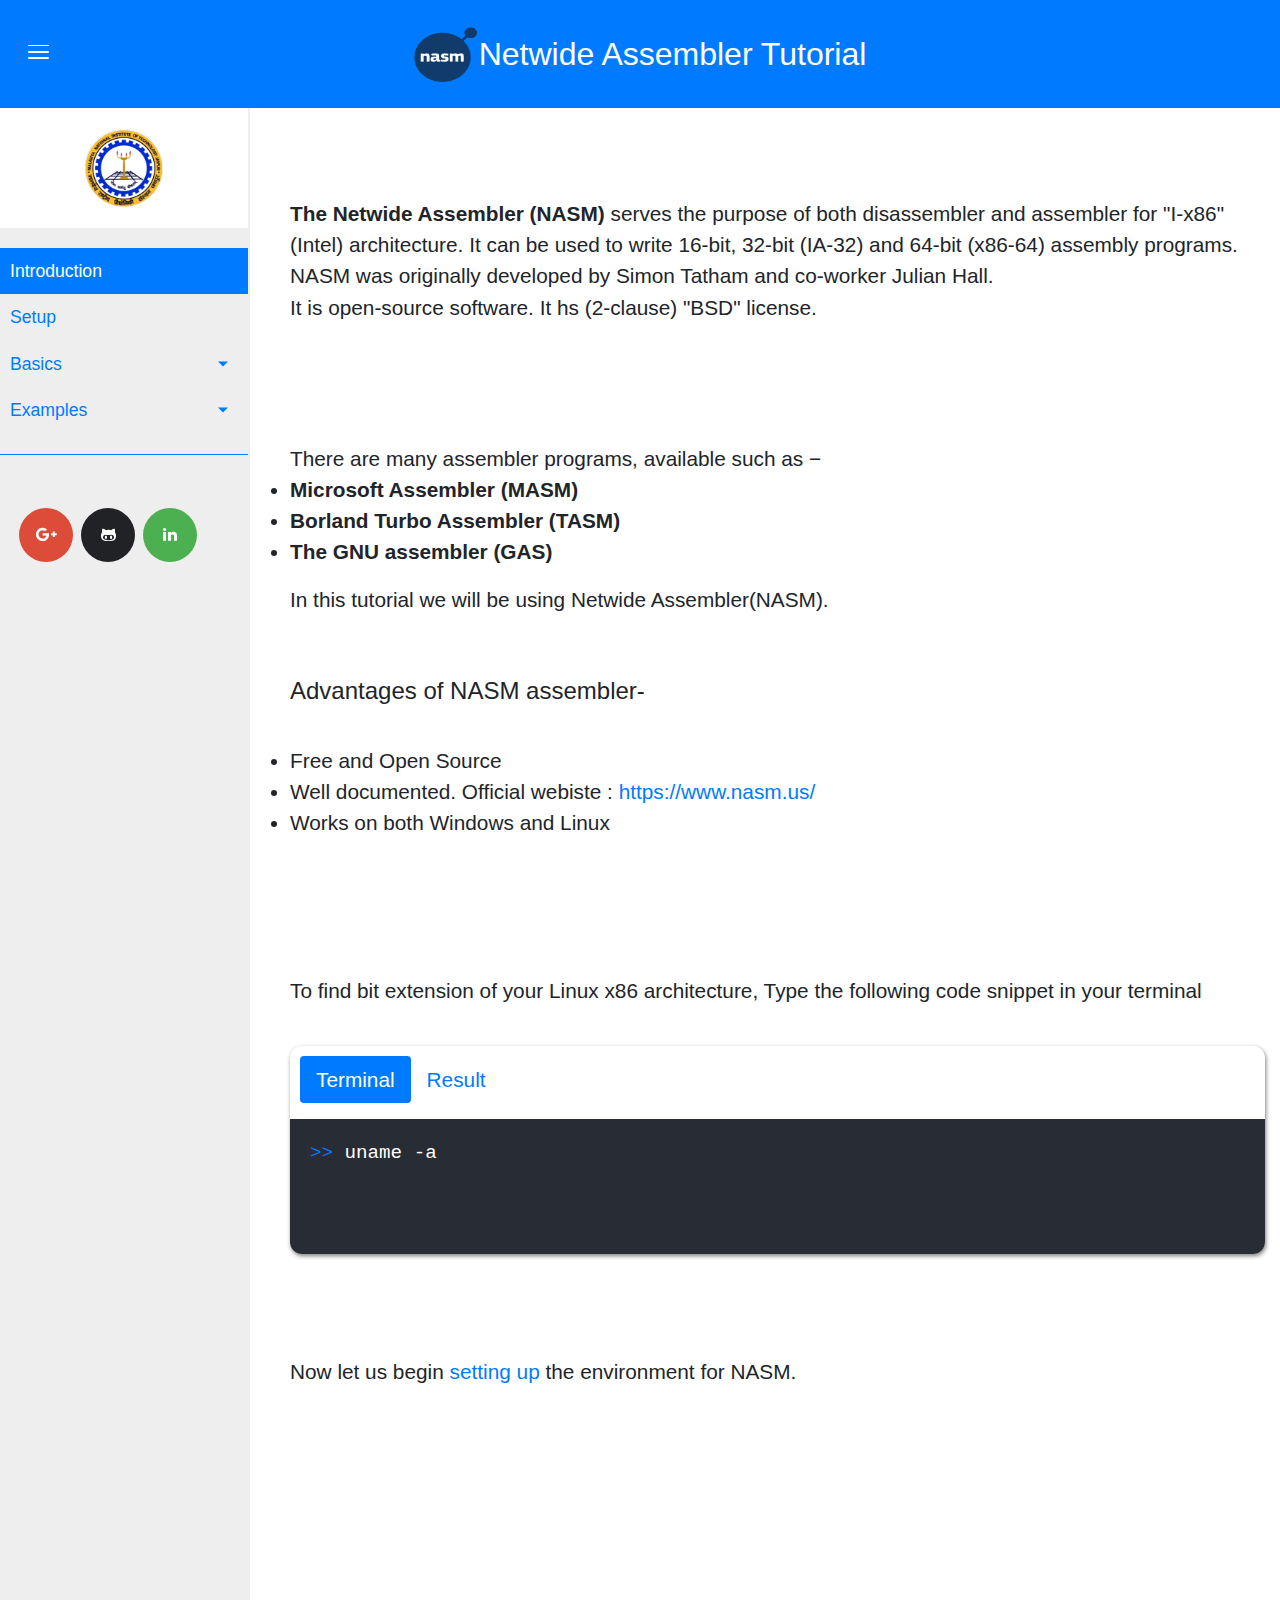
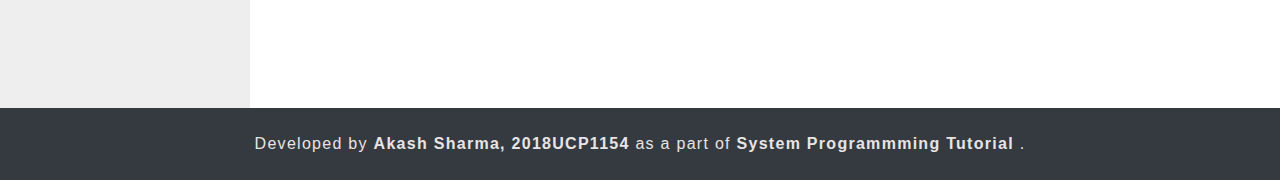
<file: index.html>
<!DOCTYPE html>
<html lang="en">

<head>
    <meta charset="UTF-8">
    <meta name="viewport" content="width=device-width, initial-scale=1.0">
    <meta http-equiv="X-UA-Compatible" content="ie=edge">

    <link rel="icon" type="image/png" href="img/nasm-logo.png">


    <title>NASM Tutorial</title>

    <!-- Latest compiled and minified CSS -->
    <link rel="stylesheet" href="https://maxcdn.bootstrapcdn.com/bootstrap/4.4.1/css/bootstrap.min.css">

    <link rel="stylesheet" href="https://cdnjs.cloudflare.com/ajax/libs/font-awesome/4.7.0/css/font-awesome.min.css">

    <link rel="stylesheet" href="css/styles.css">


</head>

<body>

    <!-- Navigation bar -->

    <header class="navbar bg-primary navbar-dark fixed-top">

        <div class="toggler-div">
            <button type="button" id="sidebarCollapse" class="navbar-toggler" data-toggle="collapse"
                data-target="#sidebar" aria-controls="navbarResponsive" aria-expanded="false"
                aria-label="Toggle navigation">

                <div id="nav-icon">
                    <span></span>
                    <span></span>
                    <span></span>
                    <span></span>
                    <span></span>
                    <span></span>
                </div>
            </button>
        </div>

        <div class="logo">
            <a href="index.html">
                <img src="img/nasm-logo.png">
            </a>
            <span class="logo-h2">Netwide Assembler Tutorial</span>
        </div>

    </header>
    <!-- Navigation bar ends -->



    <!-- Sidebar -->
    <div class="wrapper">
        <nav id="sidebar" class="collapse navbar-collpase">
            <div class="sidebar-header">
                <img src="img/MNIT-logo.png" alt="MENU">
            </div>

            <ul class="list-unstyled components">
                <li class="active">
                    <a href="#">Introduction</a>
                </li>
                <li>
                    <a href="setup.html">Setup</a>
                </li>
                <li>
                    <a href="#" data-toggle="collapse" aria-expanded="false" data-target="#basics" class="dropdown-toggle">Basics</a>
                    <ul class="collapse list-unstyled" id="basics">
                        <li>
                            <a href="basic/assembly.html">Assembly Language</a>
                        </li>
                        <li>
                            <a href="basic/register.html">Registers</a>
                        </li>
                        <li>
                            <a href="basic/syntax.html">Basic Syntax</a>
                        </li>
                    </ul>
                </li>
               <li>
                    <a href="#" data-toggle="collapse" aria-expanded="false" data-target="#examples"
                        class="dropdown-toggle">Examples</a>
                    <ul class="collapse list-unstyled" id="examples">
                        <li>
                            <a href="example/hello.html">Hello World</a>
                        </li>
                        <li>
                            <a href="example/read_write.html">Input and Output</a>
                        </li>
                        <li>
                            <a href="example/operations.html">Arithematic Operations</a>
                        </li>
                        <li>
     						<a href="example/jump.html">Jump Statement</a>
     					</li> 
     					<li>
     						<a href="example/factorial.html">Factorial</a>
     					</li>            
                        <li>
                            <a href="example/file.html">File Handling</a>
                        </li>
                    </ul>
                </li>
            </ul>

            <div class="sidebar-footer container">

                <a href="mailto:2018ucp1154@mnit.ac.in" target="_blank" class="btn-social btn-google-plus"><i
                        class="fa fa-google-plus"></i></a>
                <a href="https://github.com/AKASHCS50/NASM-Tutorial" target="_blank" class="btn-social btn-github"><i
                        class="fa fa-github-alt"></i></a>
                <a href="https://www.linkedin.com/in/akash-sharma-1a5433178/" target="_blank"
                    class="btn-social btn-linkedin"><i class="fa fa-linkedin"></i></a>

            </div>
        </nav>


        <!-- Sidebar ends -->


        <!-- Content part -->

        <main>

            <div class="container content">

                <div class="content-div">
                    <strong>The Netwide Assembler (NASM)</strong> serves the purpose of both disassembler and assembler for "I-x86"(Intel) architecture. It can
                    be used to write
                    16-bit, 32-bit (IA-32) and 64-bit (x86-64) assembly programs.<br />
                    NASM was originally developed by Simon Tatham and co-worker Julian Hall.<br />

                    It is open-source software. It hs (2-clause) "BSD" license.
                </div>
                <div class="content-div">
                    There are many assembler programs, available such as −
                    <br/>
                    <ul>
                    <strong>
                    <li>Microsoft Assembler (MASM)</li>
                    <li>Borland Turbo Assembler (TASM)</li>
                    <li>The GNU assembler (GAS)</li></strong>
                    </ul>
                    In this tutorial we will be using Netwide Assembler(NASM).<br/><br/><br/>
                    <h4>Advantages of NASM assembler-</h4> <br/>
                     <ul>
                         <li>Free and Open Source</li>
                         <li>Well documented. Official webiste : <a href="https://www.nasm.us/">https://www.nasm.us/</a>
                         </li>
                         <li>Works on both Windows and Linux</li>
                     </ul>
                </div>
                <div class="content-div">
                    To find bit extension of your Linux x86 architecture, Type the following code snippet in your
                    terminal

                    <div class="code-block">
                        <ul class="nav nav-pills mb-3" id="pills-tab" role="tablist">
                            <li class="nav-item">
                                <a class="nav-link active" id="pills-home-tab" data-toggle="pill" href="#pills-11"
                                    role="tab" aria-controls="pills-11" aria-selected="true">Terminal</a>
                            </li>
                            <li class="nav-item">
                                <a class="nav-link" id="pills-profile-tab" data-toggle="pill" href="#pills-12"
                                    role="tab" aria-controls="pills-12" aria-selected="false">Result</a>
                            </li>
                        </ul>
                        <div class="tab-content" id="pills-tabContent">
                            <div class="tab-pane fade show active" id="pills-11" role="tabpanel"
                                aria-labelledby="pills-11">
                                <pre><code>
                                    <span><span class="start">&gt;&gt;</span> uname -a</span>
                                </code></pre>
                            </div>
                            <div class="tab-pane fade" id="pills-12" role="tabpanel"
                                aria-labelledby="pills-12">
                                <pre><code>
                                    <span><span class="start">&gt;&gt;</span> Linux localhost.localdomain 4.15.0-kali2-amd64<br/> #1 SMP Debian 4.15.11-1kali1 (2018-03-21) x86_64 GNU/Linux</span>
                                </code></pre>
                            </div>
                        </div>
                    </div>
                    <br/><br/>
                    Now let us begin <a href="setup.html">setting up</a> the environment for NASM.
                </div>

        </main>
    </div>
    <!-- Content Part ends -->



    <!-- Footer -->

    <footer id="sticky-footer" class="py-4 bg-dark text-white-50">
        <div class="container text-center footer-div">
            Developed by <strong>Akash Sharma, 2018UCP1154</strong> as a part of <strong>System Programmming Tutorial
            </strong>.
        </div>
    </footer>

    <!-- Footer ends -->



    <!-- Javascript -->

    <!-- jQuery library -->
    <script src="https://ajax.googleapis.com/ajax/libs/jquery/3.4.1/jquery.min.js"></script>

    <!-- Popper JS -->
    <script src="https://cdnjs.cloudflare.com/ajax/libs/popper.js/1.16.0/umd/popper.min.js"></script>

    <!-- Latest compiled JavaScript -->
    <script src="https://maxcdn.bootstrapcdn.com/bootstrap/4.4.1/js/bootstrap.min.js"></script>

    <script src="JS/main.js"></script>

    <!-- Javascript Ends -->

</body>

</html>
</file>
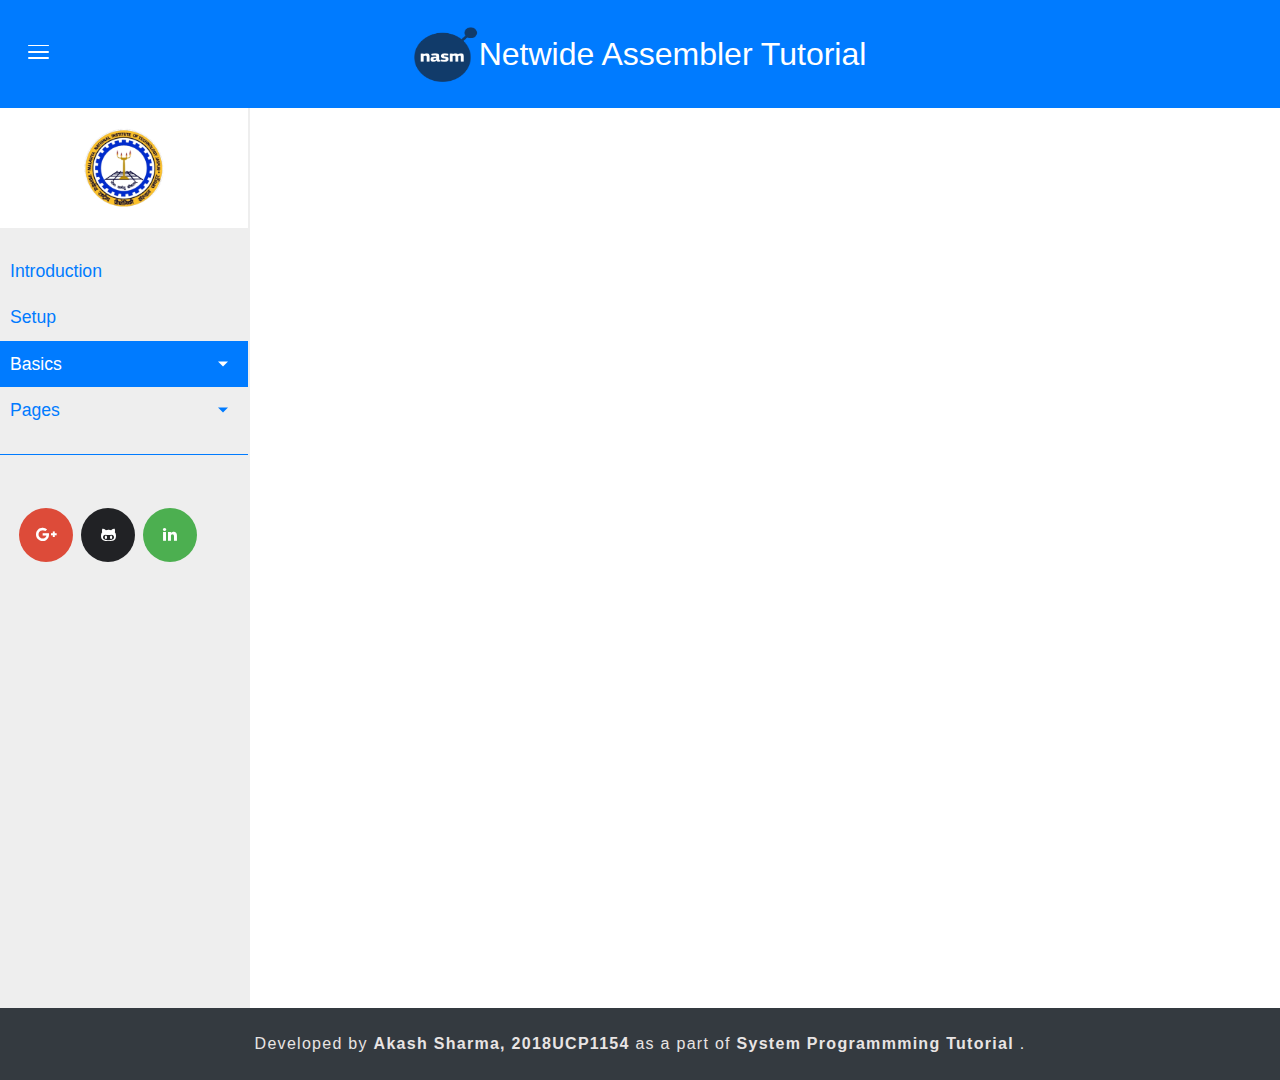
<file: basic.html>
<!DOCTYPE html>
<html lang="en">

<head>
    <meta charset="UTF-8">
    <meta name="viewport" content="width=device-width, initial-scale=1.0">
    <meta http-equiv="X-UA-Compatible" content="ie=edge">

    <link rel="icon" type="image/png" href="img/nasm-logo.png">


    <title>NASM Tutorial</title>

    <!-- Latest compiled and minified CSS -->
    <link rel="stylesheet" href="https://maxcdn.bootstrapcdn.com/bootstrap/4.4.1/css/bootstrap.min.css">

    <link rel="stylesheet" href="https://cdnjs.cloudflare.com/ajax/libs/font-awesome/4.7.0/css/font-awesome.min.css">

    <link rel="stylesheet" href="css/styles.css">


</head>

<body>

    <!-- Navigation bar -->

    <header class="navbar bg-primary navbar-dark fixed-top">

        <div class="toggler-div">
            <button type="button" id="sidebarCollapse" class="navbar-toggler" data-toggle="collapse"
                data-target="#sidebar" aria-controls="navbarResponsive" aria-expanded="false"
                aria-label="Toggle navigation">

                <div id="nav-icon">
                    <span></span>
                    <span></span>
                    <span></span>
                    <span></span>
                    <span></span>
                    <span></span>
                </div>
            </button>
        </div>

        <div class="logo">
            <a href="index.html">
                <img src="img/nasm-logo.png">
            </a>
            <span class="logo-h2">Netwide Assembler Tutorial</span>
        </div>

    </header>
    <!-- Navigation bar ends -->



    <!-- Sidebar -->
    <div class="wrapper">
        <nav id="sidebar" class="collapse navbar-collpase">
            <div class="sidebar-header">
                <img src="img/MNIT-logo.png" alt="MENU">
            </div>

            <ul class="list-unstyled components">
                <li>
                    <a href="index.html">Introduction</a>
                </li>
                <li>
                    <a href="setup.html">Setup</a>
                </li>
                <li class="active">
                    <a href="#" data-toggle="collapse" aria-expanded="false" data-target="#basics" class="dropdown-toggle">Basics</a>
                    <ul class="collapse list-unstyled" id="basics">
                        <li class="active">
                            <a href="#">Home 1</a>
                        </li>
                        <li class="active">
                            <a href="#">Home 2</a>
                        </li>
                        <li class="active">
                            <a href="#">Home 3</a>
                        </li>
                    </ul>
                </li>
                <li>
                    <a href="#pageSubmenu" data-toggle="collapse" aria-expanded="false"
                        class="dropdown-toggle">Pages</a>
                    <ul class="collapse list-unstyled" id="pageSubmenu">
                        <li>
                            <a href="#">Page 1</a>
                        </li>
                        <li>
                            <a href="#">Page 2</a>
                        </li>
                        <li>
                            <a href="#">Page 3</a>
                        </li>
                    </ul>
                </li>
            </ul>

            <div class="sidebar-footer container">

                <a href="mailto:2018ucp1154@mnit.ac.in" target="_blank" class="btn-social btn-google-plus"><i
                        class="fa fa-google-plus"></i></a>
                <a href="https://github.com/AKASHCS50/NASM-Tutorial" target="_blank" class="btn-social btn-github"><i
                        class="fa fa-github-alt"></i></a>
                <a href="https://www.linkedin.com/in/akash-sharma-1a5433178/" target="_blank"
                    class="btn-social btn-linkedin"><i class="fa fa-linkedin"></i></a>

            </div>
        </nav>


        <!-- Sidebar ends -->


        <!-- Content part -->

        <main>

            <div class="container content">

         </div>
        </main>
    </div>
    <!-- Content Part ends -->



    <!-- Footer -->

    <footer id="sticky-footer" class="py-4 bg-dark text-white-50">
        <div class="container text-center footer-div">
            Developed by <strong>Akash Sharma, 2018UCP1154</strong> as a part of <strong>System Programmming Tutorial
            </strong>.
        </div>
    </footer>

    <!-- Footer ends -->



    <!-- Javascript -->

    <!-- jQuery library -->
    <script src="https://ajax.googleapis.com/ajax/libs/jquery/3.4.1/jquery.min.js"></script>

    <!-- Popper JS -->
    <script src="https://cdnjs.cloudflare.com/ajax/libs/popper.js/1.16.0/umd/popper.min.js"></script>

    <!-- Latest compiled JavaScript -->
    <script src="https://maxcdn.bootstrapcdn.com/bootstrap/4.4.1/js/bootstrap.min.js"></script>

    <script src="JS/main.js"></script>

    <!-- Javascript Ends -->

</body>

</html>
</file>
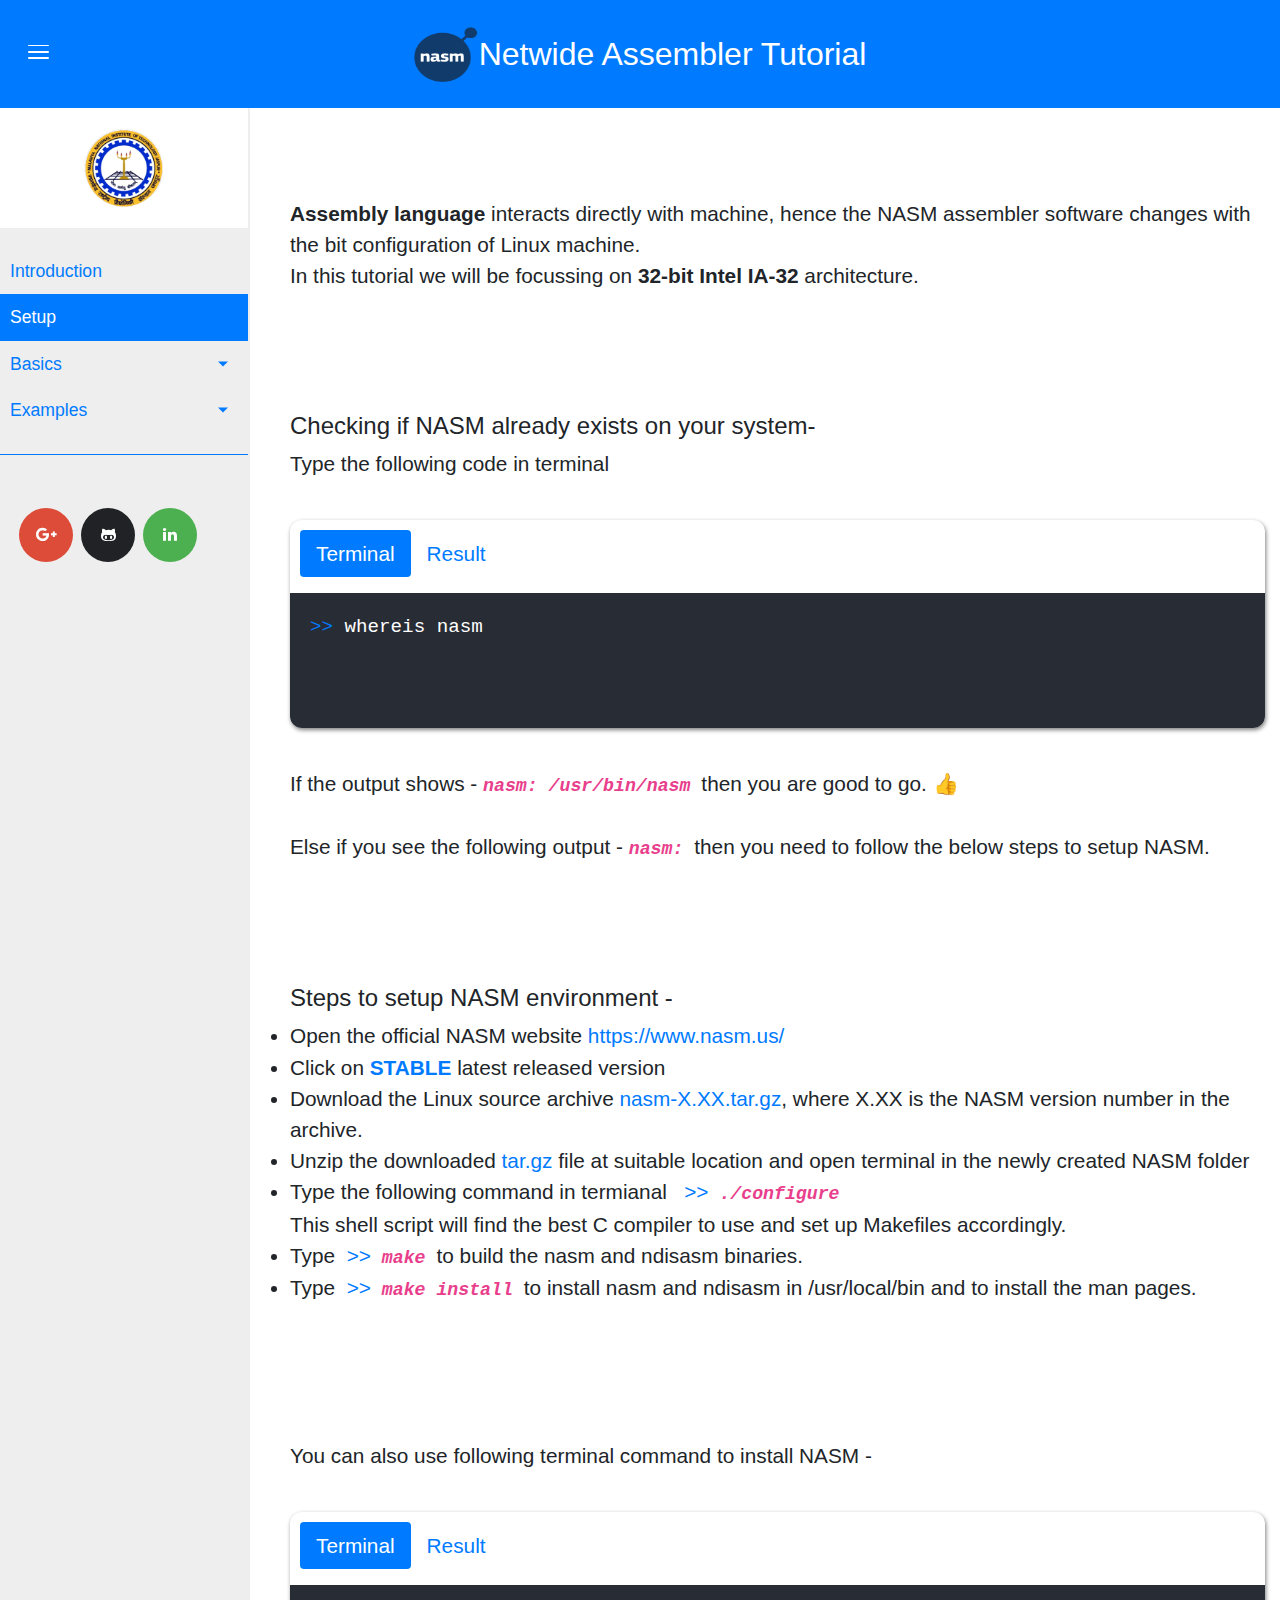
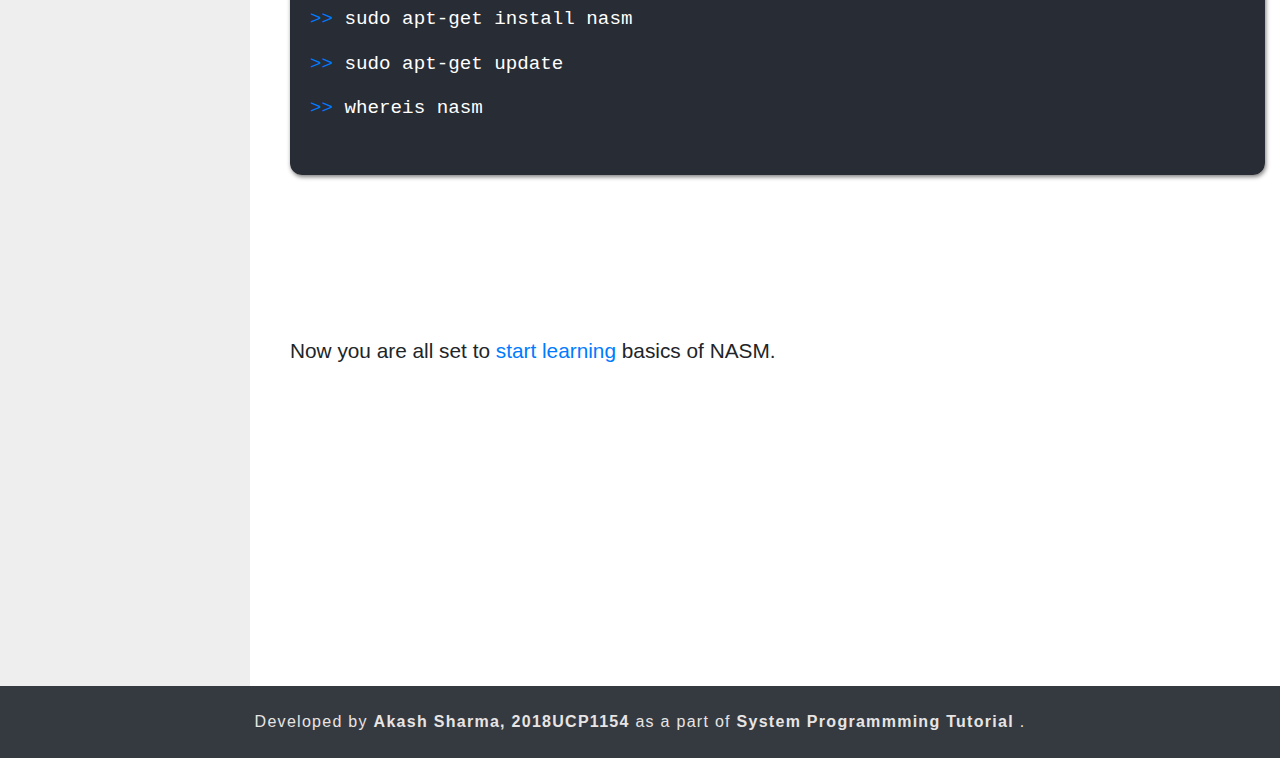
<file: setup.html>
<!DOCTYPE html>
<html lang="en">

<head>
    <meta charset="UTF-8">
    <meta name="viewport" content="width=device-width, initial-scale=1.0">
    <meta http-equiv="X-UA-Compatible" content="ie=edge">

    <link rel="icon" type="image/png" href="img/nasm-logo.png">


    <title>NASM Tutorial</title>

    <!-- Latest compiled and minified CSS -->
    <link rel="stylesheet" href="https://maxcdn.bootstrapcdn.com/bootstrap/4.4.1/css/bootstrap.min.css">

    <link rel="stylesheet" href="https://cdnjs.cloudflare.com/ajax/libs/font-awesome/4.7.0/css/font-awesome.min.css">

    <link rel="stylesheet" href="css/styles.css">


</head>

<body>

    <!-- Navigation bar -->

    <header class="navbar bg-primary navbar-dark fixed-top">

        <div class="toggler-div">
            <button type="button" id="sidebarCollapse" class="navbar-toggler" data-toggle="collapse"
                data-target="#sidebar" aria-controls="navbarResponsive" aria-expanded="false"
                aria-label="Toggle navigation">

                <div id="nav-icon">
                    <span></span>
                    <span></span>
                    <span></span>
                    <span></span>
                    <span></span>
                    <span></span>
                </div>
            </button>
        </div>

        <div class="logo">
            <a href="index.html">
                <img src="img/nasm-logo.png">
            </a>
            <span class="logo-h2">Netwide Assembler Tutorial</span>
        </div>

    </header>
    <!-- Navigation bar ends -->



    <!-- Sidebar -->
    <div class="wrapper">
        <nav id="sidebar" class="collapse navbar-collpase">
            <div class="sidebar-header">
                <img src="img/MNIT-logo.png" alt="MENU">
            </div>

            <ul class="list-unstyled components">
                <li>
                    <a href="index.html">Introduction</a>
                </li>
                <li class="active">
                    <a href="#">Setup</a>
                </li>
                <li>
                    <a href="#" data-toggle="collapse" aria-expanded="false" data-target="#basics"
                        class="dropdown-toggle">Basics</a>
                    <ul class="collapse list-unstyled" id="basics">
                        <li>
                            <a href="basic/assembly.html">Assembly Language</a>
                        </li>
                        <li>
                            <a href="basic/register.html">Registers</a>
                        </li>
                        <li>
                            <a href="basic/syntax.html">Basic Syntax</a>
                        </li>
                    </ul>
                </li>
                <li>
                    <a href="#" data-toggle="collapse" aria-expanded="false" data-target="#examples"
                        class="dropdown-toggle">Examples</a>
                    <ul class="collapse list-unstyled" id="examples">
                        <li>
                            <a href="example/hello.html">Hello World</a>
                        </li>
                        <li>
                            <a href="example/read_write.html">Input and Output</a>
                        </li>
                        <li>
                            <a href="example/operations.html">Arithematic Operations</a>
                        </li>
                         <li>
     						<a href="example/jump.html">Jump Statement</a>
     					</li> 
     					<li>
     						<a href="example/factorial.html">Factorial</a>
     					</li>            
                        <li>
                            <a href="example/file.html">File Handling</a>
                        </li>
                    </ul>
                </li>
            </ul>

            <div class="sidebar-footer container">

                <a href="mailto:2018ucp1154@mnit.ac.in" target="_blank" class="btn-social btn-google-plus"><i
                        class="fa fa-google-plus"></i></a>
                <a href="https://github.com/AKASHCS50/NASM-Tutorial" target="_blank" class="btn-social btn-github"><i
                        class="fa fa-github-alt"></i></a>
                <a href="https://www.linkedin.com/in/akash-sharma-1a5433178/" target="_blank"
                    class="btn-social btn-linkedin"><i class="fa fa-linkedin"></i></a>

            </div>
        </nav>


        <!-- Sidebar ends -->


        <!-- Content part -->

        <main>

            <div class="container content">

                <div class="content-div">
                    <strong>Assembly language</strong> interacts directly with machine, hence the NASM assembler
                    software changes with the bit configuration of
                    Linux machine.
                    <br />
                    In this tutorial we will be focussing on <strong>32-bit Intel IA-32</strong> architecture.
                </div>
                <div class="content-div">
                    <h4>Checking if NASM already exists on your system-</h4>
                    Type the following code in terminal


                    <div class="code-block">
                        <ul class="nav nav-pills mb-3" id="pills-tab" role="tablist">
                            <li class="nav-item">
                                <a class="nav-link active" id="pills-home-tab" data-toggle="pill" href="#pills-21"
                                    role="tab" aria-controls="pills-21" aria-selected="true">Terminal</a>
                            </li>
                            <li class="nav-item">
                                <a class="nav-link" id="pills-profile-tab" data-toggle="pill" href="#pills-22"
                                    role="tab" aria-controls="pills-22" aria-selected="false">Result</a>
                            </li>
                        </ul>
                        <div class="tab-content" id="pills-tabContent">
                            <div class="tab-pane fade show active" id="pills-21" role="tabpanel"
                                aria-labelledby="pills-21">
                                <pre><code>
                                    <span><span class="start">&gt;&gt;</span> whereis nasm</span>
                                </code></pre>
                            </div>
                            <div class="tab-pane fade" id="pills-22" role="tabpanel"
                                aria-labelledby="pills-22">
                                  <pre><code>
                                    <span><span class="start">&gt;&gt;</span> .nasm: /usr/bin/nasm /usr/share/man/man1/nasm.1.gz<span>
                                </code></pre>
                            </div>
                        </div>
                    </div>
                    If the output shows - <span class="start"><code><strong><i> nasm: /usr/bin/nasm
                                </i></strong></code></span> then you are good to go. 👍
                    <br /><br />
                    Else if you see the following output - <span class="start"><code><strong><i> nasm:
                            </strong></i></code></span> then you need to follow the below steps to setup NASM.
                </div>
                <div class="content-div">
                    <h4>Steps to setup NASM environment -</h4>
                    <ul>
                        <li>Open the official NASM website <a href="https://www.nasm.us/">https://www.nasm.us/</a> </li>
                        <li>Click on <strong class="start">STABLE</strong> latest released version</li>
                        <li>Download the Linux source archive <span class="start">nasm-X.XX.tar.gz</span>, where X.XX is
                            the NASM version number in the archive.</li>
                        <li>Unzip the downloaded <span class="start">tar.gz</span> file at suitable location and open
                            terminal in the newly created NASM folder</li>
                        <li>Type the following command in termianal
                            <span class="start">&nbsp; &gt;&gt;</span><span class="start"><code><strong><i> ./configure
                                        </i></strong></code></span></li>
                        This shell script will find the best C compiler to use and set up Makefiles accordingly.
                        <li>Type<span class="start">&nbsp; &gt;&gt;</span><span class="start"><code><strong><i> make
                                        </i></strong></code></span> to build the nasm and ndisasm binaries.</li>
                        <li>Type<span class="start">&nbsp; &gt;&gt;</span><span class="start"><code><strong><i> make
                                            install </i></strong></code></span> to install nasm and ndisasm in
                            /usr/local/bin and to install the man pages.</li>
                    </ul>
                </div>
       
            <div class="content-div">
                 You can also use following terminal command to install NASM -<br/>
                     <div class="code-block">
                        <ul class="nav nav-pills mb-3" id="pills-tab" role="tablist">
                            <li class="nav-item">
                                <a class="nav-link active" id="pills-home-tab" data-toggle="pill" href="#pills-23"
                                    role="tab" aria-controls="pills-23" aria-selected="true">Terminal</a>
                            </li>
                            <li class="nav-item">
                                <a class="nav-link" id="pills-profile-tab" data-toggle="pill" href="#pills-24"
                                    role="tab" aria-controls="pills-24" aria-selected="false">Result</a>
                            </li>
                        </ul>
                        <div class="tab-content" id="pills-tabContent">
                            <div class="tab-pane fade show active" id="pills-23" role="tabpanel"
                                aria-labelledby="23">
                                <pre><code>
                                    <p><span class="start">&gt;&gt;</span> sudo apt-get install nasm </p>
                                    <p><span class="start">&gt;&gt;</span> sudo apt-get update </p>
                                    <p><span class="start">&gt;&gt;</span> whereis nasm </p>
                                </code></pre>
                            </div>
                            <div class="tab-pane fade" id="pills-24" role="tabpanel"
                                aria-labelledby="pills-24">
                                 <pre><code>
                                    <p><span class="start">&gt;&gt;</span> Reading package lists... Done</p>
                                    <p>                    . </p>
                                   <p>                    . </p>
                                   <p>                    . </p>
                                    <p>Setting up nasm </p>
                                    <p><span class="start">&gt;&gt;</span> 0 upgraded, 0 newly installed, 0 to remove and 9 not upgraded.</span></p>
                                    <p><span class="start">&gt;&gt;</span> nasm: /usr/bin/nasm /usr/share/man/man1/nasm.1.gz</span></p>
                                </code></pre>
                            </div>
                        </div>
                    </div> 
             </div>
                      <div class="content-div">
                    Now you are all set to <a href="basic/assembly.html">start learning</a> basics of NASM.
                </div>
         </div>
        </main>
    </div>
    <!-- Content Part ends -->



    <!-- Footer -->

    <footer id="sticky-footer" class="py-4 bg-dark text-white-50">
        <div class="container text-center footer-div">
            Developed by <strong>Akash Sharma, 2018UCP1154</strong> as a part of <strong>System Programmming Tutorial
            </strong>.
        </div>
    </footer>

    <!-- Footer ends -->



    <!-- Javascript -->

    <!-- jQuery library -->
    <script src="https://ajax.googleapis.com/ajax/libs/jquery/3.4.1/jquery.min.js"></script>

    <!-- Popper JS -->
    <script src="https://cdnjs.cloudflare.com/ajax/libs/popper.js/1.16.0/umd/popper.min.js"></script>

    <!-- Latest compiled JavaScript -->
    <script src="https://maxcdn.bootstrapcdn.com/bootstrap/4.4.1/js/bootstrap.min.js"></script>

    <script src="JS/main.js"></script>

    <!-- Javascript Ends -->

</body>

</html>
</file>
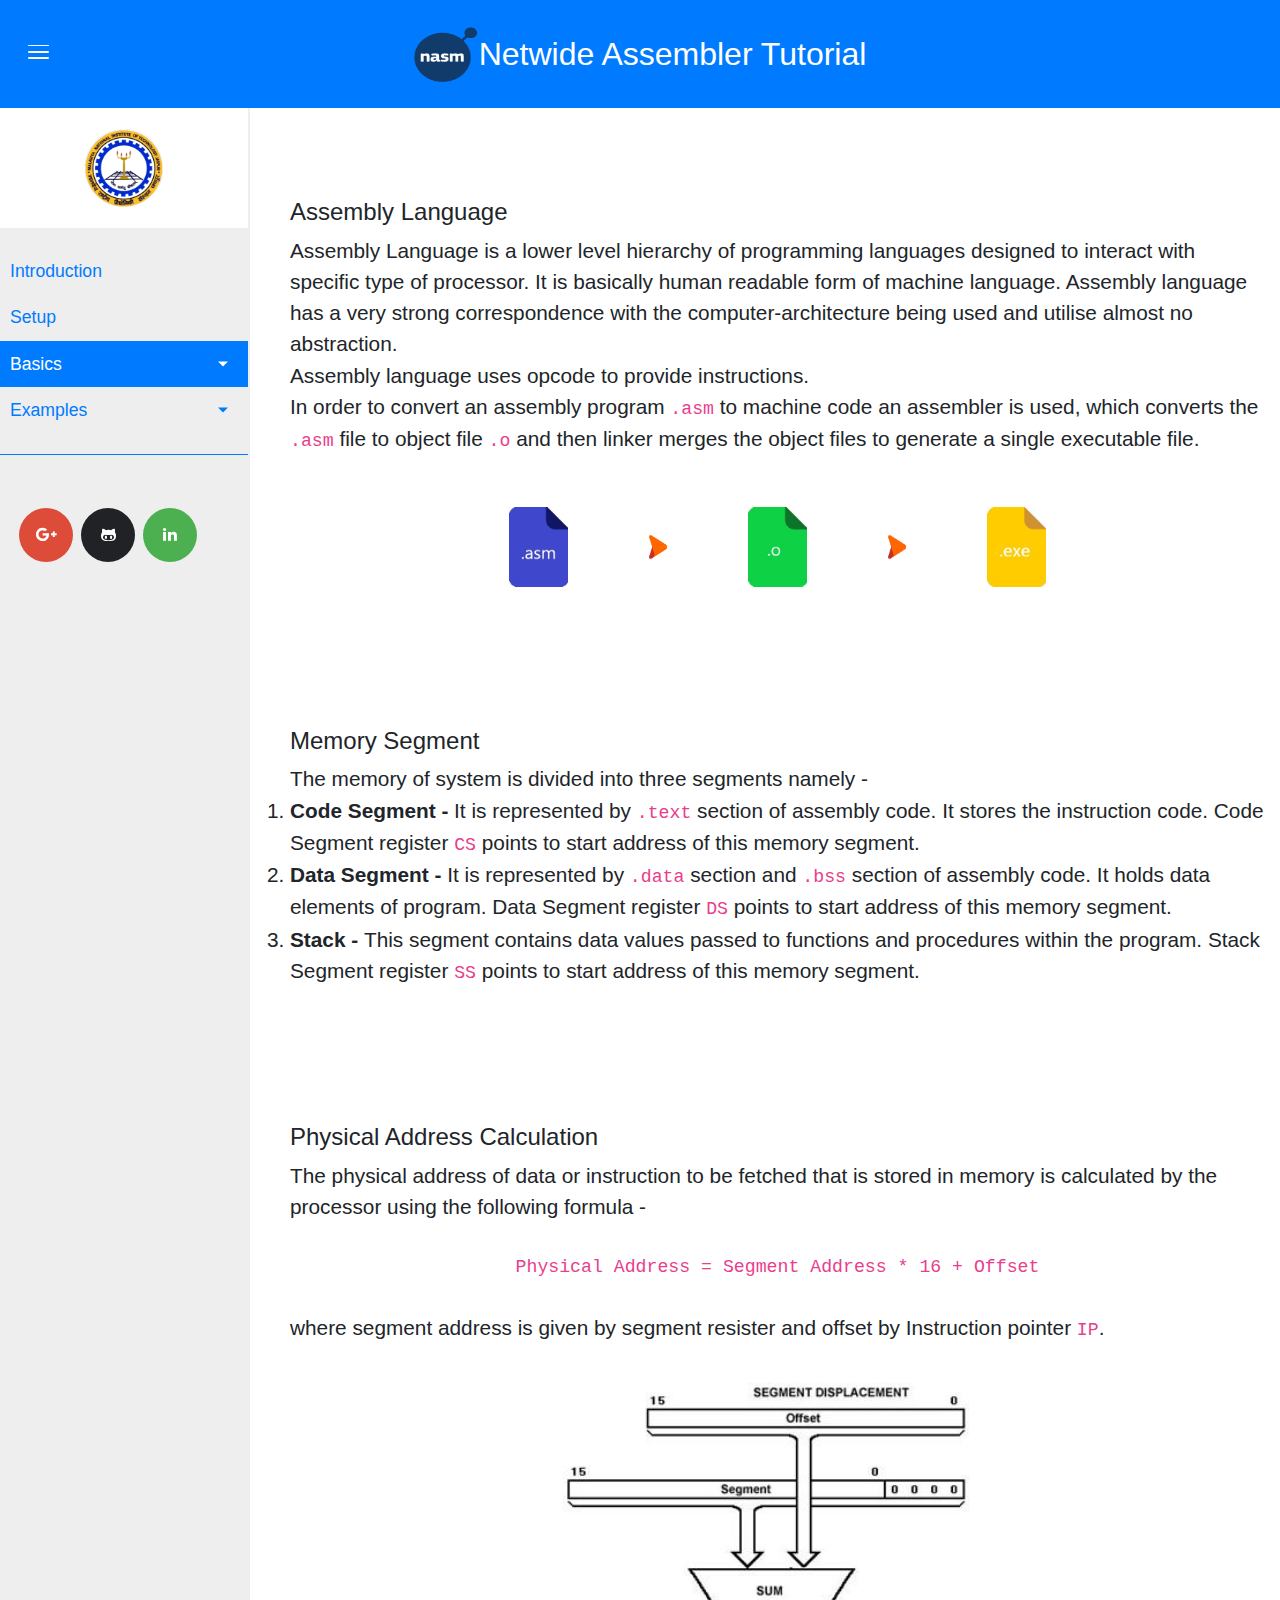
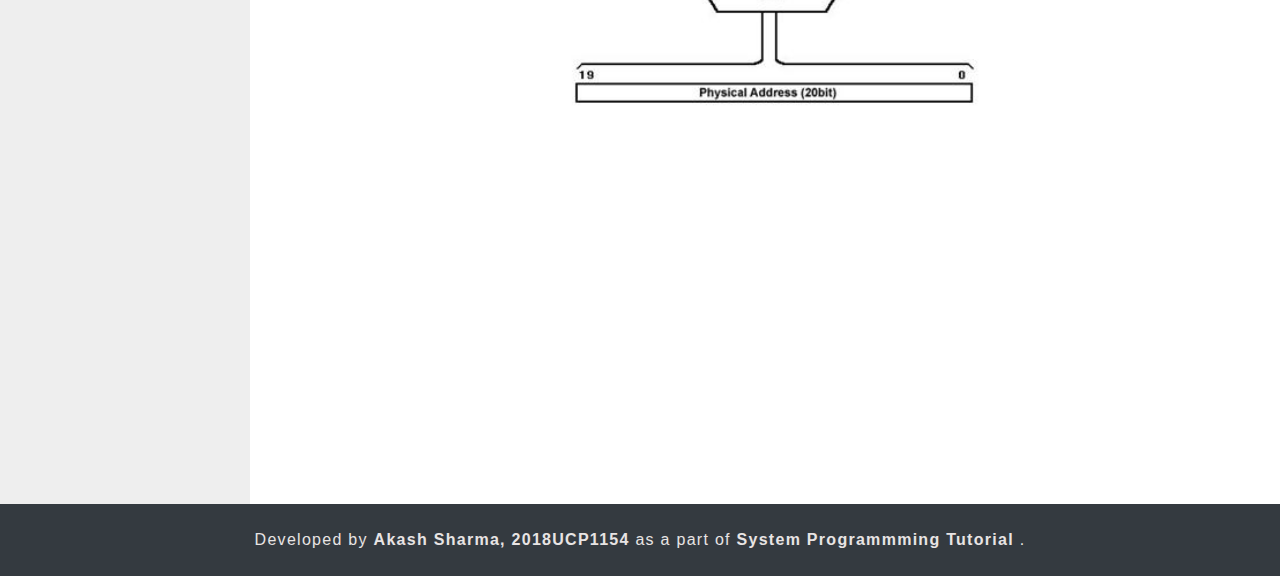
<file: basic/assembly.html>
<!DOCTYPE html>
<html lang="en">

<head>
    <meta charset="UTF-8">
    <meta name="viewport" content="width=device-width, initial-scale=1.0">
    <meta http-equiv="X-UA-Compatible" content="ie=edge">

    <link rel="icon" type="image/png" href="../img/nasm-logo.png">


    <title>NASM Tutorial</title>

    <!-- Latest compiled and minified CSS -->
    <link rel="stylesheet" href="https://maxcdn.bootstrapcdn.com/bootstrap/4.4.1/css/bootstrap.min.css">

    <link rel="stylesheet" href="https://cdnjs.cloudflare.com/ajax/libs/font-awesome/4.7.0/css/font-awesome.min.css">

    <link rel="stylesheet" href="../css/styles.css">


</head>

<body>

    <!-- Navigation bar -->

    <header class="navbar bg-primary navbar-dark fixed-top">

        <div class="toggler-div">
            <button type="button" id="sidebarCollapse" class="navbar-toggler" data-toggle="collapse"
                data-target="#sidebar" aria-controls="navbarResponsive" aria-expanded="false"
                aria-label="Toggle navigation">

                <div id="nav-icon">
                    <span></span>
                    <span></span>
                    <span></span>
                    <span></span>
                    <span></span>
                    <span></span>
                </div>
            </button>
        </div>

        <div class="logo">
            <a href="../index.html">
                <img src="../img/nasm-logo.png">
            </a>
            <span class="logo-h2">Netwide Assembler Tutorial</span>
        </div>

    </header>
    <!-- Navigation bar ends -->



    <!-- Sidebar -->
    <div class="wrapper">
        <nav id="sidebar" class="collapse navbar-collpase">
            <div class="sidebar-header">
                <img src="../img/MNIT-logo.png" alt="MENU">
            </div>

            <ul class="list-unstyled components">
                <li>
                    <a href="../index.html">Introduction</a>
                </li>
                <li>
                    <a href="../setup.html">Setup</a>
                </li>
                <li class="active">
                    <a href="#" data-toggle="collapse" aria-expanded="false" data-target="#basics"
                        class="dropdown-toggle">Basics</a>
                    <ul class="collapse list-unstyled" id="basics">
                        <li class="active">
                            <a href="#">Assembly Language</a>
                        </li>
                        <li>
                            <a href="register.html">Registers</a>
                        </li>
                        <li>
                            <a href="syntax.html">Basic Syntax</a>
                        </li>
                    </ul>
                </li>
               <li>
                    <a href="#" data-toggle="collapse" aria-expanded="false" data-target="#examples"
                        class="dropdown-toggle">Examples</a>
                    <ul class="collapse list-unstyled" id="examples">
                        <li>
                            <a href="../example/hello.html">Hello World</a>
                        </li>
                        <li>
                            <a href="../example/read_write.html">Input and Output</a>
                        </li>
                        <li>
                            <a href="../example/operations.html">Arithematic Operations</a>
                        </li>
                         <li>
     						<a href="../example/jump.html">Jump Statement</a>
     					</li> 
     					<li>
     						<a href="../example/factorial.html">Factorial</a>
     					</li>            
                        <li>
                            <a href="../example/file.html">File Handling</a>
                        </li>
                    </ul>
                </li>
            </ul>

            <div class="sidebar-footer container">

                <a href="mailto:2018ucp1154@mnit.ac.in" target="_blank" class="btn-social btn-google-plus"><i
                        class="fa fa-google-plus"></i></a>
                <a href="https://github.com/AKASHCS50/NASM-Tutorial" target="_blank" class="btn-social btn-github"><i
                        class="fa fa-github-alt"></i></a>
                <a href="https://www.linkedin.com/in/akash-sharma-1a5433178/" target="_blank"
                    class="btn-social btn-linkedin"><i class="fa fa-linkedin"></i></a>

            </div>
        </nav>


        <!-- Sidebar ends -->


        <!-- Content part -->

        <main>

            <div class="container content">

                <div class="content-div">
                    <h4>Assembly Language</h4>
                    Assembly Language is a lower level hierarchy of programming languages designed
                    to interact with specific type of processor. It is basically human readable form of machine
                    language.
                    Assembly language has a very strong correspondence with the computer-architecture being used and
                    utilise
                    almost no abstraction.<br />
                    Assembly language uses opcode to provide instructions.<br />
                    In order to convert an assembly program <code>.asm</code> to machine code an assembler is used,
                    which
                    converts the <code>.asm</code> file to object file <code>.o</code> and then linker merges the object
                    files to
                    generate a single executable file. <br /><br />
                    <div class="row justify-content-center">
                        <img src="../img/asm.jpg" alt="asm" class="img-file">
                        <img src="../img/arrow.png" class="img-file">
                        <img src="../img/o.jpg" alt="o" class="img-file">
                        <img src="../img/arrow.png" class="img-file">
                        <img src="../img/exe.jpg" alt="exe" class="img-file">
                    </div>
                </div>
                <div class="content-div">
                    <h4>Memory Segment</h4>
                    The memory of system is divided into three segments namely - <br />
                    <ol>
                        <li><strong>Code Segment - </strong>
                            It is represented by <code>.text</code> section of assembly code.
                            It stores the instruction code. Code Segment register <code>CS</code> points to start
                            address of this memory segment.
                        </li>
                        <li><strong>Data Segment - </strong>
                            It is represented by <code>.data</code> section and <code>.bss</code> section of assembly
                            code.
                            It holds data elements of program. Data Segment register <code>DS</code> points to start
                            address of this memory segment.
                        </li>
                        <li><strong>Stack - </strong>
                            This segment contains data values passed to functions and procedures within the program.
                            Stack Segment register <code>SS</code> points to start address of this memory segment.
                        </li>
                    </ol>
                </div>
                <div class="content-div">
                    <h4>Physical Address Calculation</h4>
                    The physical address of data or instruction to be fetched that is stored in memory is calculated by
                    the
                    processor using the following formula - <br />
                    <br />
                    <code class="row justify-content-center">Physical Address = Segment Address * 16 +
                        Offset</code><br />
                    where segment address is given by segment resister and offset by Instruction pointer
                    <code>IP</code>.
                    <div class="row justify-content-center"><img src="../img/x86_03.jpg" class="img-long"></div>
                </div>
                
            </div>
        </main>
    </div>
    <!-- Content Part ends -->



    <!-- Footer -->

    <footer id="sticky-footer" class="py-4 bg-dark text-white-50">
        <div class="container text-center footer-div">
            Developed by <strong>Akash Sharma, 2018UCP1154</strong> as a part of <strong>System Programmming Tutorial
            </strong>.
        </div>
    </footer>

    <!-- Footer ends -->



    <!-- Javascript -->

    <!-- jQuery library -->
    <script src="https://ajax.googleapis.com/ajax/libs/jquery/3.4.1/jquery.min.js"></script>

    <!-- Popper JS -->
    <script src="https://cdnjs.cloudflare.com/ajax/libs/popper.js/1.16.0/umd/popper.min.js"></script>

    <!-- Latest compiled JavaScript -->
    <script src="https://maxcdn.bootstrapcdn.com/bootstrap/4.4.1/js/bootstrap.min.js"></script>

    <script src="../JS/main.js"></script>

    <!-- Javascript Ends -->

</body>

</html>
</file>
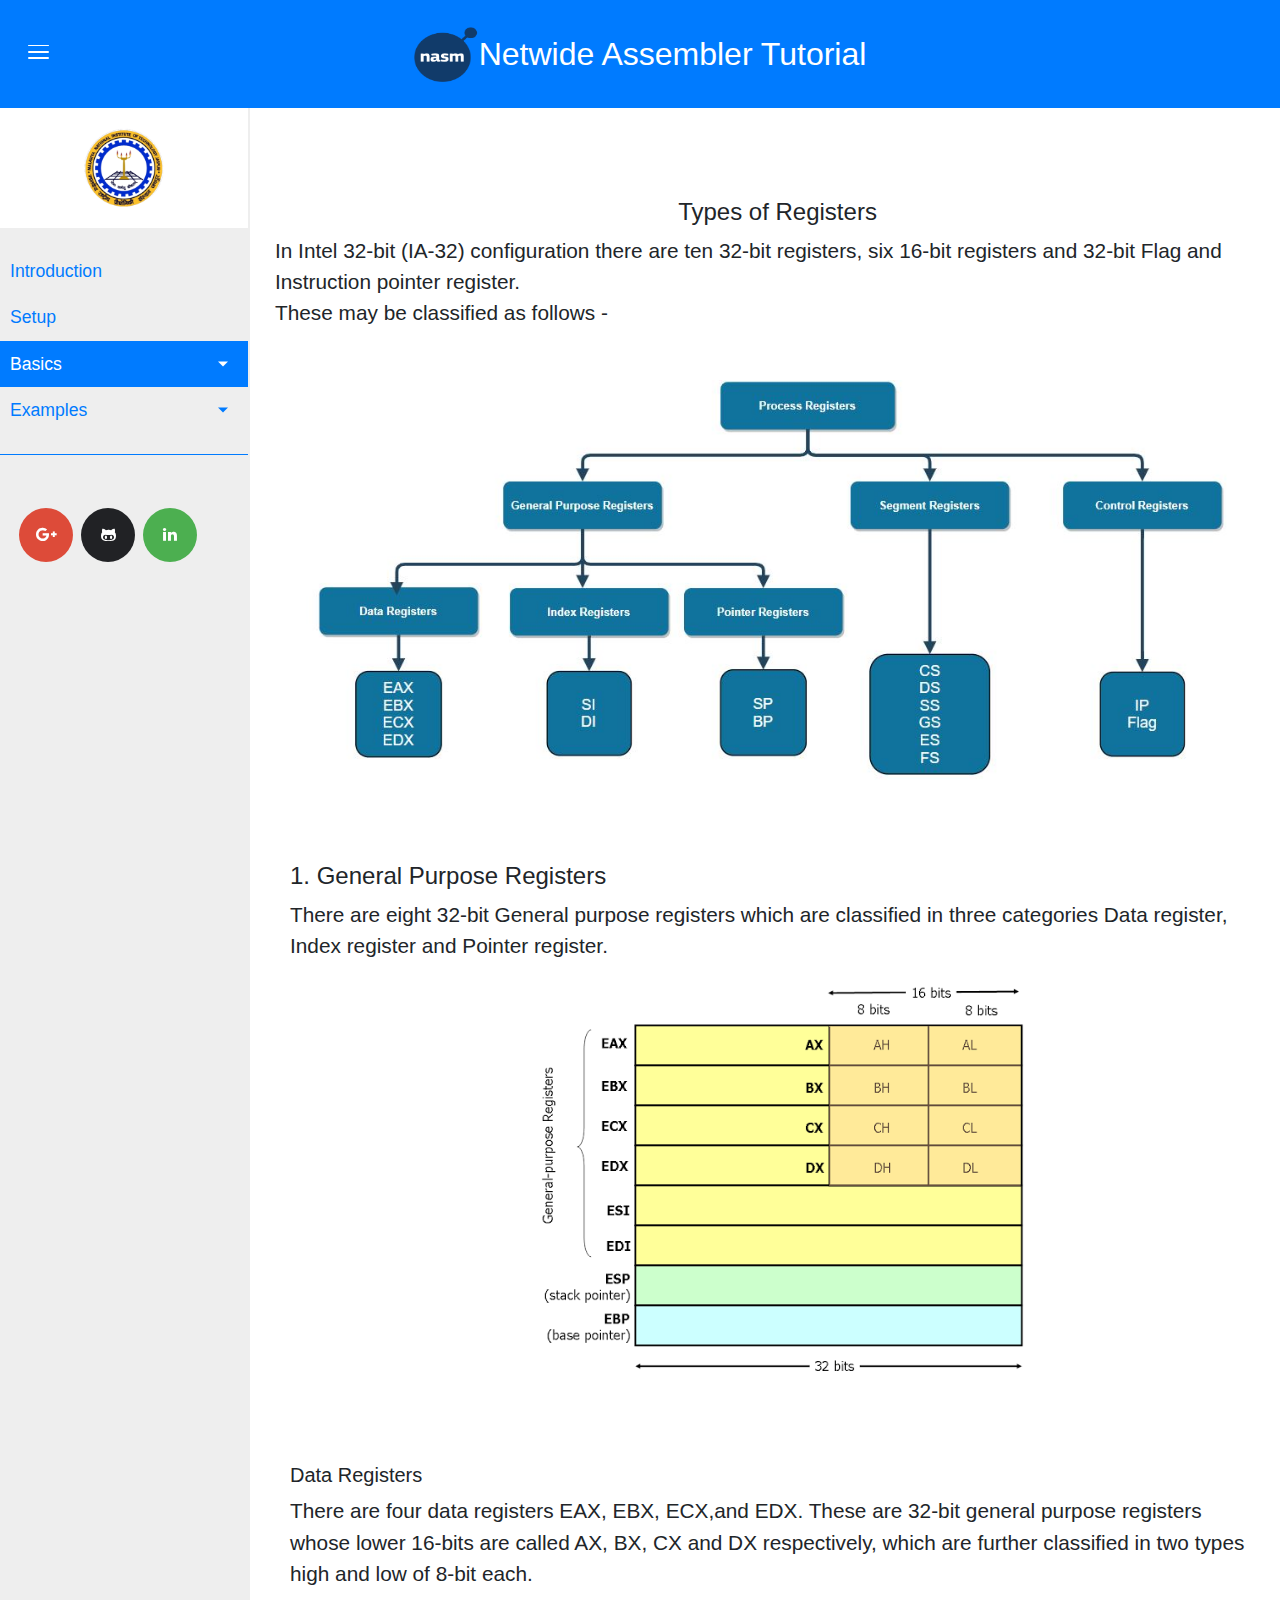
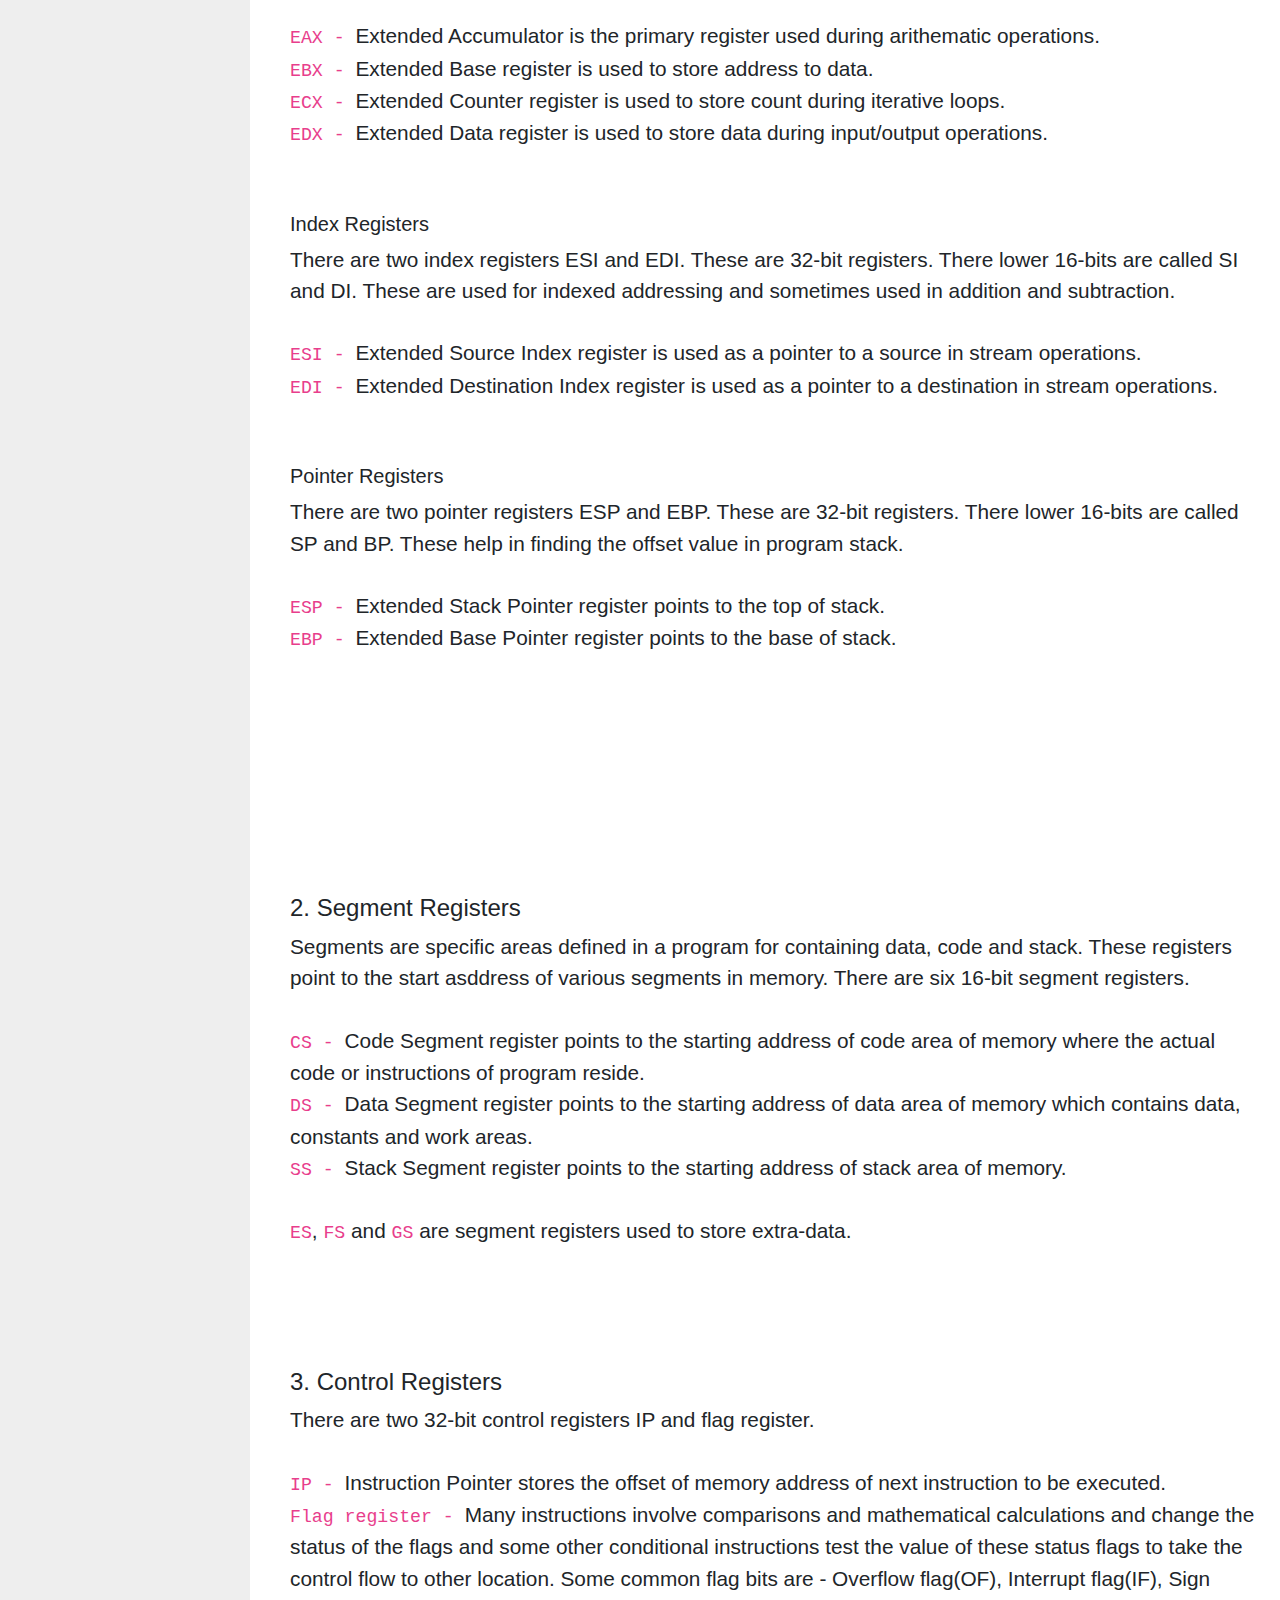
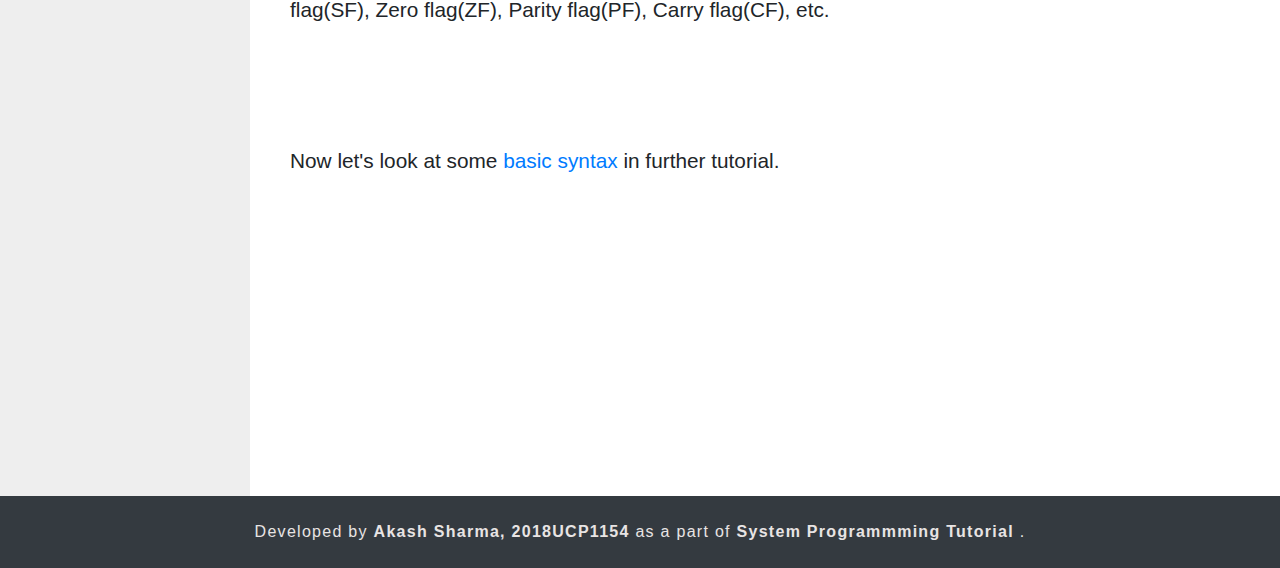
<file: basic/register.html>
<!DOCTYPE html>
<html lang="en">

<head>
    <meta charset="UTF-8">
    <meta name="viewport" content="width=device-width, initial-scale=1.0">
    <meta http-equiv="X-UA-Compatible" content="ie=edge">

    <link rel="icon" type="image/png" href="../img/nasm-logo.png">


    <title>NASM Tutorial</title>

    <!-- Latest compiled and minified CSS -->
    <link rel="stylesheet" href="https://maxcdn.bootstrapcdn.com/bootstrap/4.4.1/css/bootstrap.min.css">

    <link rel="stylesheet" href="https://cdnjs.cloudflare.com/ajax/libs/font-awesome/4.7.0/css/font-awesome.min.css">

    <link rel="stylesheet" href="../css/styles.css">


</head>

<body>

    <!-- Navigation bar -->

    <header class="navbar bg-primary navbar-dark fixed-top">

        <div class="toggler-div">
            <button type="button" id="sidebarCollapse" class="navbar-toggler" data-toggle="collapse"
                data-target="#sidebar" aria-controls="navbarResponsive" aria-expanded="false"
                aria-label="Toggle navigation">

                <div id="nav-icon">
                    <span></span>
                    <span></span>
                    <span></span>
                    <span></span>
                    <span></span>
                    <span></span>
                </div>
            </button>
        </div>

        <div class="logo">
            <a href="../index.html">
                <img src="../img/nasm-logo.png">
            </a>
            <span class="logo-h2">Netwide Assembler Tutorial</span>
        </div>

    </header>
    <!-- Navigation bar ends -->



    <!-- Sidebar -->
    <div class="wrapper">
        <nav id="sidebar" class="collapse navbar-collpase">
            <div class="sidebar-header">
                <img src="../img/MNIT-logo.png" alt="MENU">
            </div>

            <ul class="list-unstyled components">
                <li>
                    <a href="../index.html">Introduction</a>
                </li>
                <li>
                    <a href="../setup.html">Setup</a>
                </li>
                <li class="active">
                    <a href="#" data-toggle="collapse" aria-expanded="false" data-target="#basics"
                        class="dropdown-toggle">Basics</a>
                    <ul class="collapse list-unstyled" id="basics">
                        <li>
                            <a href="assembly.html">Assembly Language</a>
                        </li>
                        <li class="active">
                            <a href="#">Registers</a>
                        </li>
                        <li>
                            <a href="syntax.html">Basic Syntax</a>
                        </li>
                    </ul>
                </li>
                <li>
                    <a href="#" data-toggle="collapse" aria-expanded="false" data-target="#examples"
                        class="dropdown-toggle">Examples</a>
                    <ul class="collapse list-unstyled" id="examples">
                        <li>
                            <a href="../example/hello.html">Hello World</a>
                        </li>
                        <li>
                            <a href="../example/read_write.html">Input and Output</a>
                        </li>
                        <li>
                            <a href="../example/operations.html">Arithematic Operations</a>
                        </li>
                        <li>
     						<a href="../example/jump.html">Jump Statement</a>
     					</li> 
     					<li>
     						<a href="../example/factorial.html">Factorial</a>
     					</li>            
                        <li>
                            <a href="../example/file.html">File Handling</a>
                        </li>
                    </ul>
                </li>
            </ul>

            <div class="sidebar-footer container">

                <a href="mailto:2018ucp1154@mnit.ac.in" target="_blank" class="btn-social btn-google-plus"><i
                        class="fa fa-google-plus"></i></a>
                <a href="https://github.com/AKASHCS50/NASM-Tutorial" target="_blank" class="btn-social btn-github"><i
                        class="fa fa-github-alt"></i></a>
                <a href="https://www.linkedin.com/in/akash-sharma-1a5433178/" target="_blank"
                    class="btn-social btn-linkedin"><i class="fa fa-linkedin"></i></a>

            </div>
        </nav>


        <!-- Sidebar ends -->


        <!-- Content part -->

        <main>

            <div class="container content">

                <div class="content-div">
                    <div class="row justify-content-center">
                        <h4>Types of Registers</h4>
                        In Intel 32-bit (IA-32) configuration there are ten 32-bit registers, six 16-bit
                        registers and 32-bit Flag and Instruction pointer register.<br />
                        These may be classified as follows - <br /><br />

                        <img src="../img/flowchart.JPG" alt="Types of Registers" class="img-long">
                    </div><br /><br />
                    <div class="content-div">
                        <h4>1. General Purpose Registers</h4>
                        There are eight 32-bit General purpose registers which are classified in three categories Data
                        register,
                        Index register and Pointer register.<br />
                        <div class="row justify-content-center"><img src="../img/gp.png" class="img-long"></div>

                        <br /><br />
                        <h5>Data Registers</h5>
                        There are four data registers EAX, EBX, ECX,and EDX. These are 32-bit
                        general purpose registers whose lower 16-bits are called AX, BX, CX and DX respectively,
                        which are further classified in two types high and low of 8-bit each.<br /><br />
                        <code>EAX - </code> Extended Accumulator is the primary register used during arithematic
                        operations.<br />
                        <code>EBX - </code> Extended Base register is used to store address to data.<br />
                        <code>ECX - </code> Extended Counter register is used to store count during iterative
                        loops.<br />
                        <code>EDX - </code> Extended Data register is used to store data during input/output
                        operations.


                        <br /><br /><br />
                        <h5>Index Registers</h5>
                        There are two index registers ESI and EDI. These are 32-bit
                        registers. There lower 16-bits are called SI and DI. These are used for indexed addressing and
                        sometimes used in addition and subtraction. <br /><br />
                        <code>ESI - </code> Extended Source Index register is used as a pointer to a source in stream
                        operations.<br />
                        <code>EDI - </code> Extended Destination Index register is used as a pointer to a destination in
                        stream
                        operations.

                        <br /><br /><br />
                        <h5>Pointer Registers</h5>
                        There are two pointer registers ESP and EBP. These are 32-bit
                        registers. There lower 16-bits are called SP and BP. These help in finding the offset value in
                        program stack.<br /><br />
                        <code>ESP - </code> Extended Stack Pointer register points to the top of stack.<br />
                        <code>EBP - </code> Extended Base Pointer register points to the base of stack.
                    </div>
                </div>

                <div class="content-div">
                    <h4>2. Segment Registers</h4>
                    Segments are specific areas defined in a program for containing data, code and stack. These
                    registers
                    point to the start asddress of various segments in memory. There are six 16-bit segment
                    registers.<br /><br />
                    <code>CS - </code> Code Segment register points to the starting address of code area of memory where
                    the actual
                    code or instructions of program reside.<br />
                    <code>DS - </code> Data Segment register points to the starting address of data area of memory which
                    contains data, constants and work areas.<br />
                    <code>SS - </code> Stack Segment register points to the starting address of stack area of
                    memory.<br /><br />
                    <code>ES</code>, <code>FS</code> and <code>GS</code> are segment registers used to store extra-data.
                </div>

                <div class="content-div">
                    <h4>3. Control Registers</h4>
                    There are two 32-bit control registers IP and flag register. <br /><br />
                    <code>IP - </code> Instruction Pointer stores the offset of memory address of next instruction
                    to be executed.<br />
                    <code>Flag register - </code> Many instructions involve comparisons and mathematical calculations
                    and change
                    the status of the flags and some other conditional instructions test the value of these status flags
                    to take the control flow to other location.
                    Some common flag bits are - Overflow flag(OF), Interrupt flag(IF), Sign flag(SF), Zero flag(ZF),
                    Parity flag(PF), Carry flag(CF), etc.
                </div>
				<div class="content-div">
				Now let's look at some <a href="syntax.html">basic syntax</a> in further tutorial.
				</div>

            </div>
        </main>
    </div>
    <!-- Content Part ends -->



    <!-- Footer -->

    <footer id="sticky-footer" class="py-4 bg-dark text-white-50">
        <div class="container text-center footer-div">
            Developed by <strong>Akash Sharma, 2018UCP1154</strong> as a part of <strong>System Programmming Tutorial
            </strong>.
        </div>
    </footer>

    <!-- Footer ends -->



    <!-- Javascript -->

    <!-- jQuery library -->
    <script src="https://ajax.googleapis.com/ajax/libs/jquery/3.4.1/jquery.min.js"></script>

    <!-- Popper JS -->
    <script src="https://cdnjs.cloudflare.com/ajax/libs/popper.js/1.16.0/umd/popper.min.js"></script>

    <!-- Latest compiled JavaScript -->
    <script src="https://maxcdn.bootstrapcdn.com/bootstrap/4.4.1/js/bootstrap.min.js"></script>

    <script src="../JS/main.js"></script>

    <!-- Javascript Ends -->

</body>

</html>
</file>
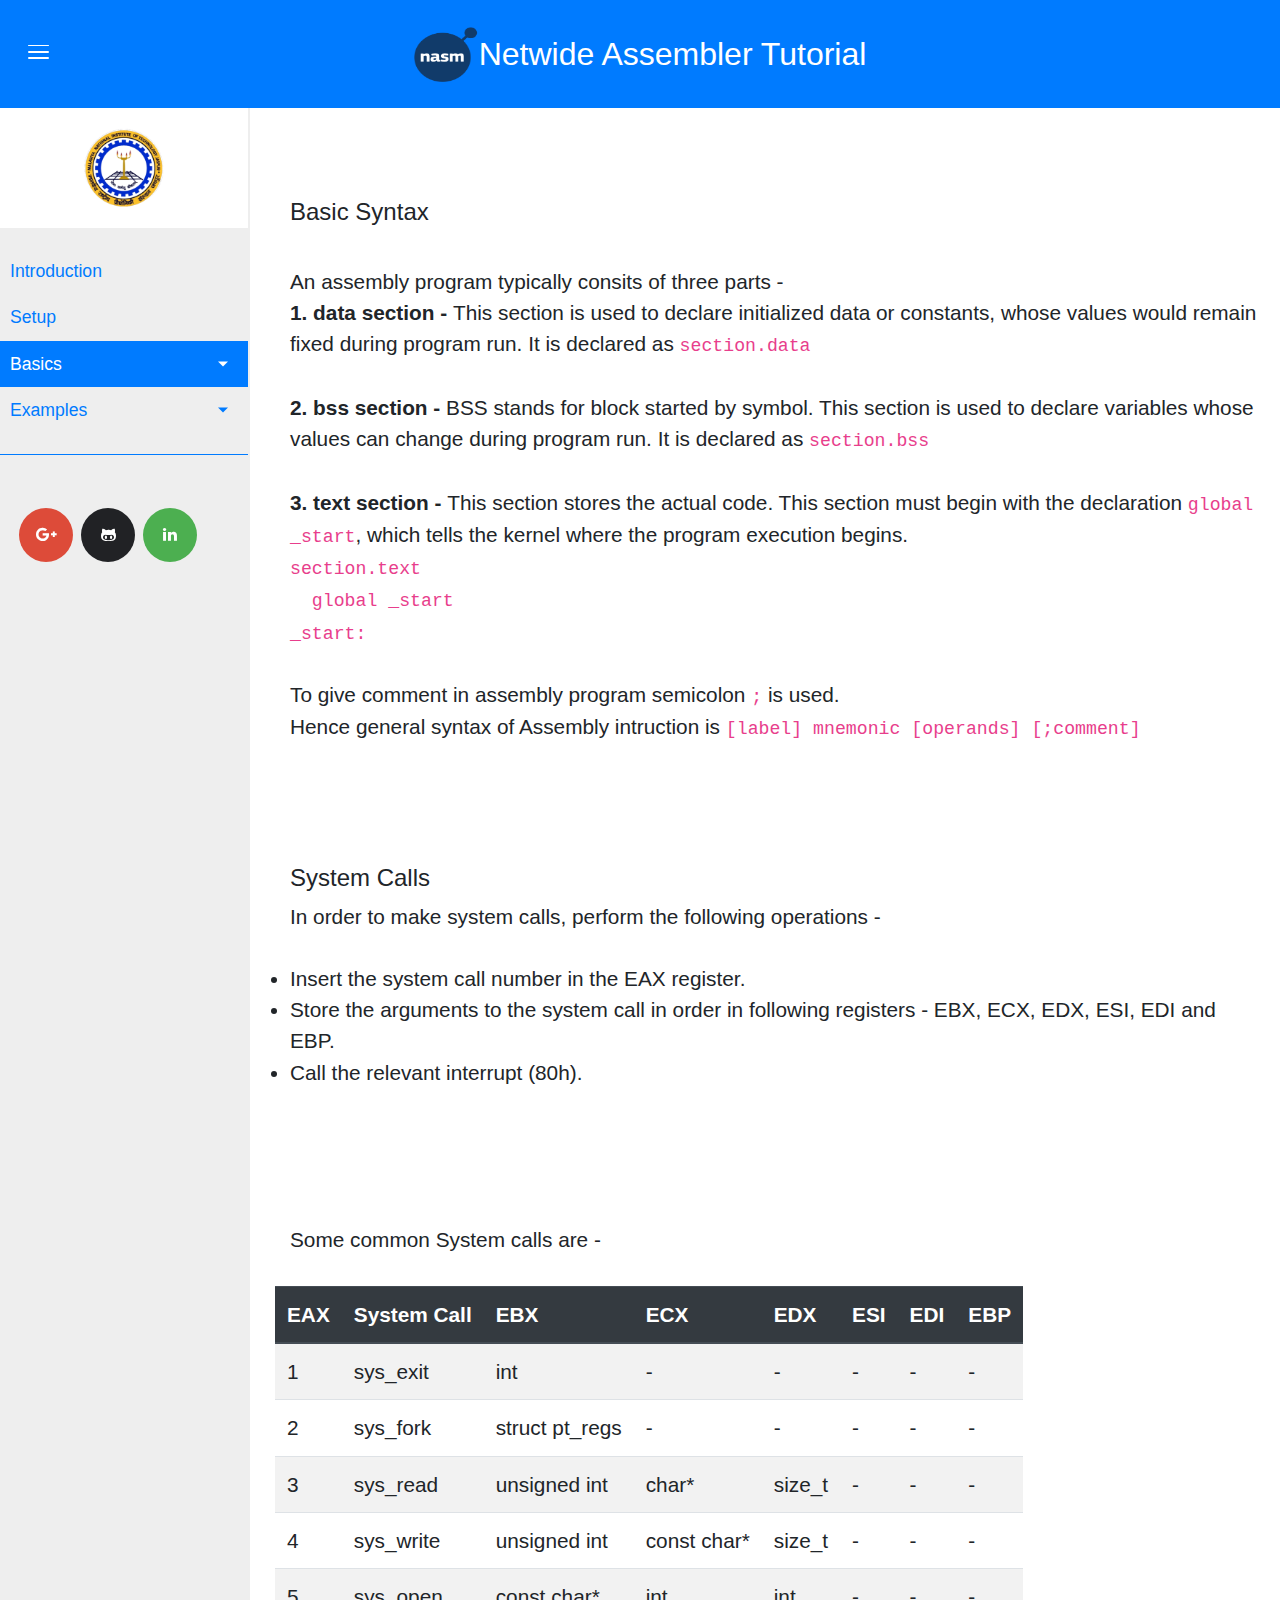
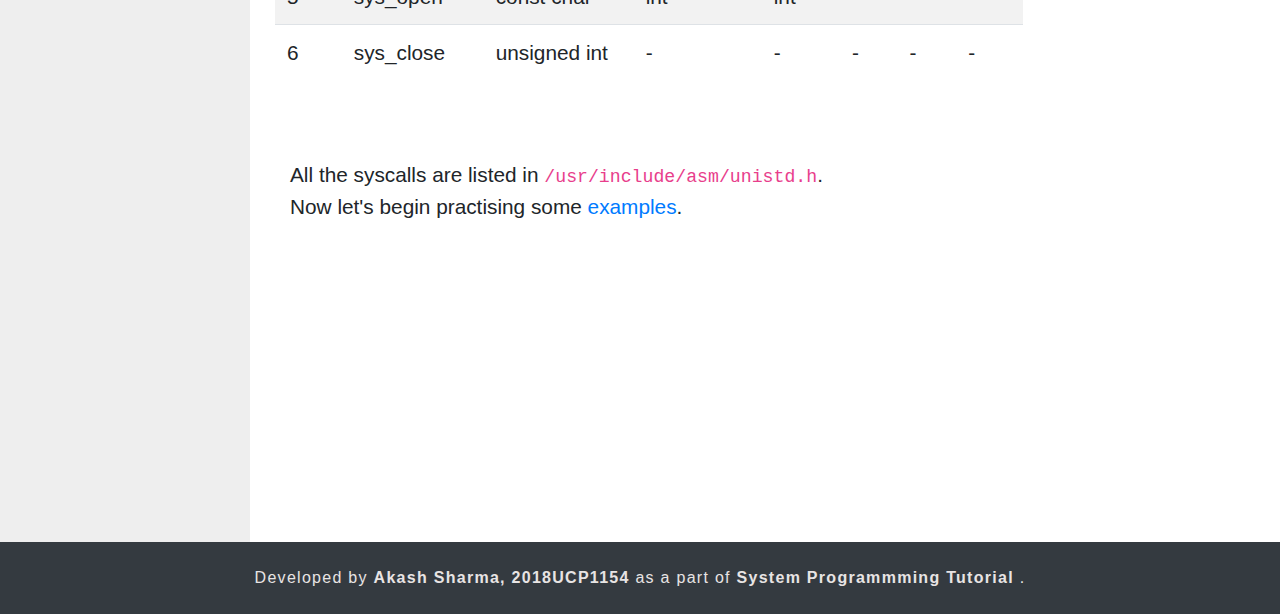
<file: basic/syntax.html>
<!DOCTYPE html>
<html lang="en">

<head>
    <meta charset="UTF-8">
    <meta name="viewport" content="width=device-width, initial-scale=1.0">
    <meta http-equiv="X-UA-Compatible" content="ie=edge">

    <link rel="icon" type="image/png" href="../img/nasm-logo.png">


    <title>NASM Tutorial</title>

    <!-- Latest compiled and minified CSS -->
    <link rel="stylesheet" href="https://maxcdn.bootstrapcdn.com/bootstrap/4.4.1/css/bootstrap.min.css">

    <link rel="stylesheet" href="https://cdnjs.cloudflare.com/ajax/libs/font-awesome/4.7.0/css/font-awesome.min.css">

    <link rel="stylesheet" href="../css/styles.css">


</head>

<body>

    <!-- Navigation bar -->

    <header class="navbar bg-primary navbar-dark fixed-top">

        <div class="toggler-div">
            <button type="button" id="sidebarCollapse" class="navbar-toggler" data-toggle="collapse"
                data-target="#sidebar" aria-controls="navbarResponsive" aria-expanded="false"
                aria-label="Toggle navigation">

                <div id="nav-icon">
                    <span></span>
                    <span></span>
                    <span></span>
                    <span></span>
                    <span></span>
                    <span></span>
                </div>
            </button>
        </div>

        <div class="logo">
            <a href="../index.html">
                <img src="../img/nasm-logo.png">
            </a>
            <span class="logo-h2">Netwide Assembler Tutorial</span>
        </div>

    </header>
    <!-- Navigation bar ends -->



    <!-- Sidebar -->
    <div class="wrapper">
        <nav id="sidebar" class="collapse navbar-collpase">
            <div class="sidebar-header">
                <img src="../img/MNIT-logo.png" alt="MENU">
            </div>

            <ul class="list-unstyled components">
                <li>
                    <a href="../index.html">Introduction</a>
                </li>
                <li>
                    <a href="../setup.html">Setup</a>
                </li>
                <li class="active">
                    <a href="#" data-toggle="collapse" aria-expanded="false" data-target="#basics"
                        class="dropdown-toggle">Basics</a>
                    <ul class="collapse list-unstyled" id="basics">
                        <li>
                            <a href="assembly.html">Assembly Language</a>
                        </li>
                        <li>
                            <a href="register.html">Registers</a>
                        </li>
                        <li class="active">
                            <a href="#">Basic Syntax</a>
                        </li>
                    </ul>
                </li>
                <li>
                    <a href="#" data-toggle="collapse" aria-expanded="false" data-target="#examples"
                        class="dropdown-toggle">Examples</a>
                    <ul class="collapse list-unstyled" id="examples">
                        <li>
                            <a href="../example/hello.html">Hello World</a>
                        </li>
                        <li>
                            <a href="../example/read_write.html">Input and Output</a>
                        </li>
                        <li>
                            <a href="../example/operations.html">Arithematic Operations</a>
                        </li>
                    	   <li>
     						<a href="../example/jump.html">Jump Statement</a>
     					</li> 
     					<li>
     						<a href="../example/factorial.html">Factorial</a>
     					</li>            
                        <li>
                            <a href="../example/file.html">File Handling</a>
                        </li>
                    </ul>
                </li>
            </ul>

            <div class="sidebar-footer container">

                <a href="mailto:2018ucp1154@mnit.ac.in" target="_blank" class="btn-social btn-google-plus"><i
                        class="fa fa-google-plus"></i></a>
                <a href="https://github.com/AKASHCS50/NASM-Tutorial" target="_blank" class="btn-social btn-github"><i
                        class="fa fa-github-alt"></i></a>
                <a href="https://www.linkedin.com/in/akash-sharma-1a5433178/" target="_blank"
                    class="btn-social btn-linkedin"><i class="fa fa-linkedin"></i></a>

            </div>
        </nav>


        <!-- Sidebar ends -->


        <!-- Content part -->

        <main>

            <div class="container content">
				<div class="content-div">
					<h4>Basic Syntax</h4><br/>
					An assembly program typically consits of three parts - <br/>
					<strong>1. data section - </strong>This section is used to declare initialized data or constants, whose values
					would remain fixed during program run. It is declared as <code>section.data</code><br/><br/> 
					<strong>2. bss section - </strong>BSS stands for block started by symbol. This section is used to declare
					 variables whose values can change during program run. It is declared as <code>section.bss</code><br><br> 
					<strong>3. text section - </strong>This section stores the actual code. This section must begin with the
					 declaration <code>global _start</code>, which tells the kernel where the program execution
					  begins.<br/><code>section.text <br/> &nbsp; global _start<br/>_start:</code>
					<br/><br/>
					To give comment in assembly program semicolon <code>;</code> is used.<br/>
					Hence general syntax of Assembly intruction is <code>[label]   mnemonic   [operands]   [;comment]</code>
				</div>
				
				<div class="content-div">
					<h4>System Calls</h4>
					In order to make system calls, perform the following operations - <br/><br/>
					<ul>
						<li>Insert the system call number in the EAX register.</li>
						<li>Store the arguments to the system call in order in following registers - EBX, ECX, EDX, ESI, EDI and EBP.
						<li>Call the relevant interrupt (80h).</li>
					</ul>	
				</div>
				<div class="content-div">	
					Some common System calls are - <br/><br/>
					<div class="row justify-content-center">
				
					  <table class="table table-hover table-striped table-responsive">
    						<thead class="thead-dark">
      						<tr>
        						<th>EAX</th>
        						<th>System Call</th>
        						<th>EBX</th>
        						<th>ECX</th>
        						<th>EDX</th>
        						<th>ESI</th>
        						<th>EDI</th>
        						<th>EBP</th>
     				 			</tr>
    					</thead>
    					<tbody>
      							<tr>
        						<td>1</td>
      		  					<td>sys_exit</td>
        						<td>int</td>
        						<td>-</td>
        						<td>-</td>
        						<td>-</td>
        						<td>-</td>
        						<td>-</td>
      							</tr>
      							
      							<tr>
        						<td>2</td>
      		  					<td>sys_fork</td>
        						<td>struct pt_regs</td>
        						<td>-</td>
        						<td>-</td>
        						<td>-</td>
        						<td>-</td>
        						<td>-</td>
      							</tr>
      							
      							<tr>
        						<td>3</td>
      		  					<td>sys_read</td>
        						<td>unsigned int</td>
        						<td>char*</td>
        						<td>size_t</td>
        						<td>-</td>
        						<td>-</td>
        						<td>-</td>
      							</tr>	
      							
      							<tr>
        						<td>4</td>
      		  					<td>sys_write</td>
        						<td>unsigned int</td>
        						<td>const char*</td>
        						<td>size_t</td>
        						<td>-</td>
        						<td>-</td>
        						<td>-</td>
      							</tr>							
      
      							<tr>
        						<td>5</td>
      		  					<td>sys_open</td>
        						<td>const char*</td>
        						<td>int</td>
        						<td>int</td>
        						<td>-</td>
        						<td>-</td>
        						<td>-</td>
      							</tr>
      							
      								
      							<tr>
        						<td>6</td>
      		  					<td>sys_close</td>
        						<td>unsigned int</td>
        						<td>-</td>
        						<td>-</td>
        						<td>-</td>
        						<td>-</td>
        						<td>-</td>
      							</tr>
      		
   				 		</tbody>
  				</table>
				</div><br/><br/>
					All the syscalls are listed in <code>/usr/include/asm/unistd.h</code>.	
					<br/>
					Now let's begin practising some <a href="../example/hello.html">examples</a>. 
				</div>
            </div>
        </main>
    </div>
    <!-- Content Part ends -->



    <!-- Footer -->

    <footer id="sticky-footer" class="py-4 bg-dark text-white-50">
        <div class="container text-center footer-div">
            Developed by <strong>Akash Sharma, 2018UCP1154</strong> as a part of <strong>System Programmming Tutorial
            </strong>.
        </div>
    </footer>

    <!-- Footer ends -->



    <!-- Javascript -->

    <!-- jQuery library -->
    <script src="https://ajax.googleapis.com/ajax/libs/jquery/3.4.1/jquery.min.js"></script>

    <!-- Popper JS -->
    <script src="https://cdnjs.cloudflare.com/ajax/libs/popper.js/1.16.0/umd/popper.min.js"></script>

    <!-- Latest compiled JavaScript -->
    <script src="https://maxcdn.bootstrapcdn.com/bootstrap/4.4.1/js/bootstrap.min.js"></script>

    <script src="../JS/main.js"></script>

    <!-- Javascript Ends -->

</body>

</html>
</file>
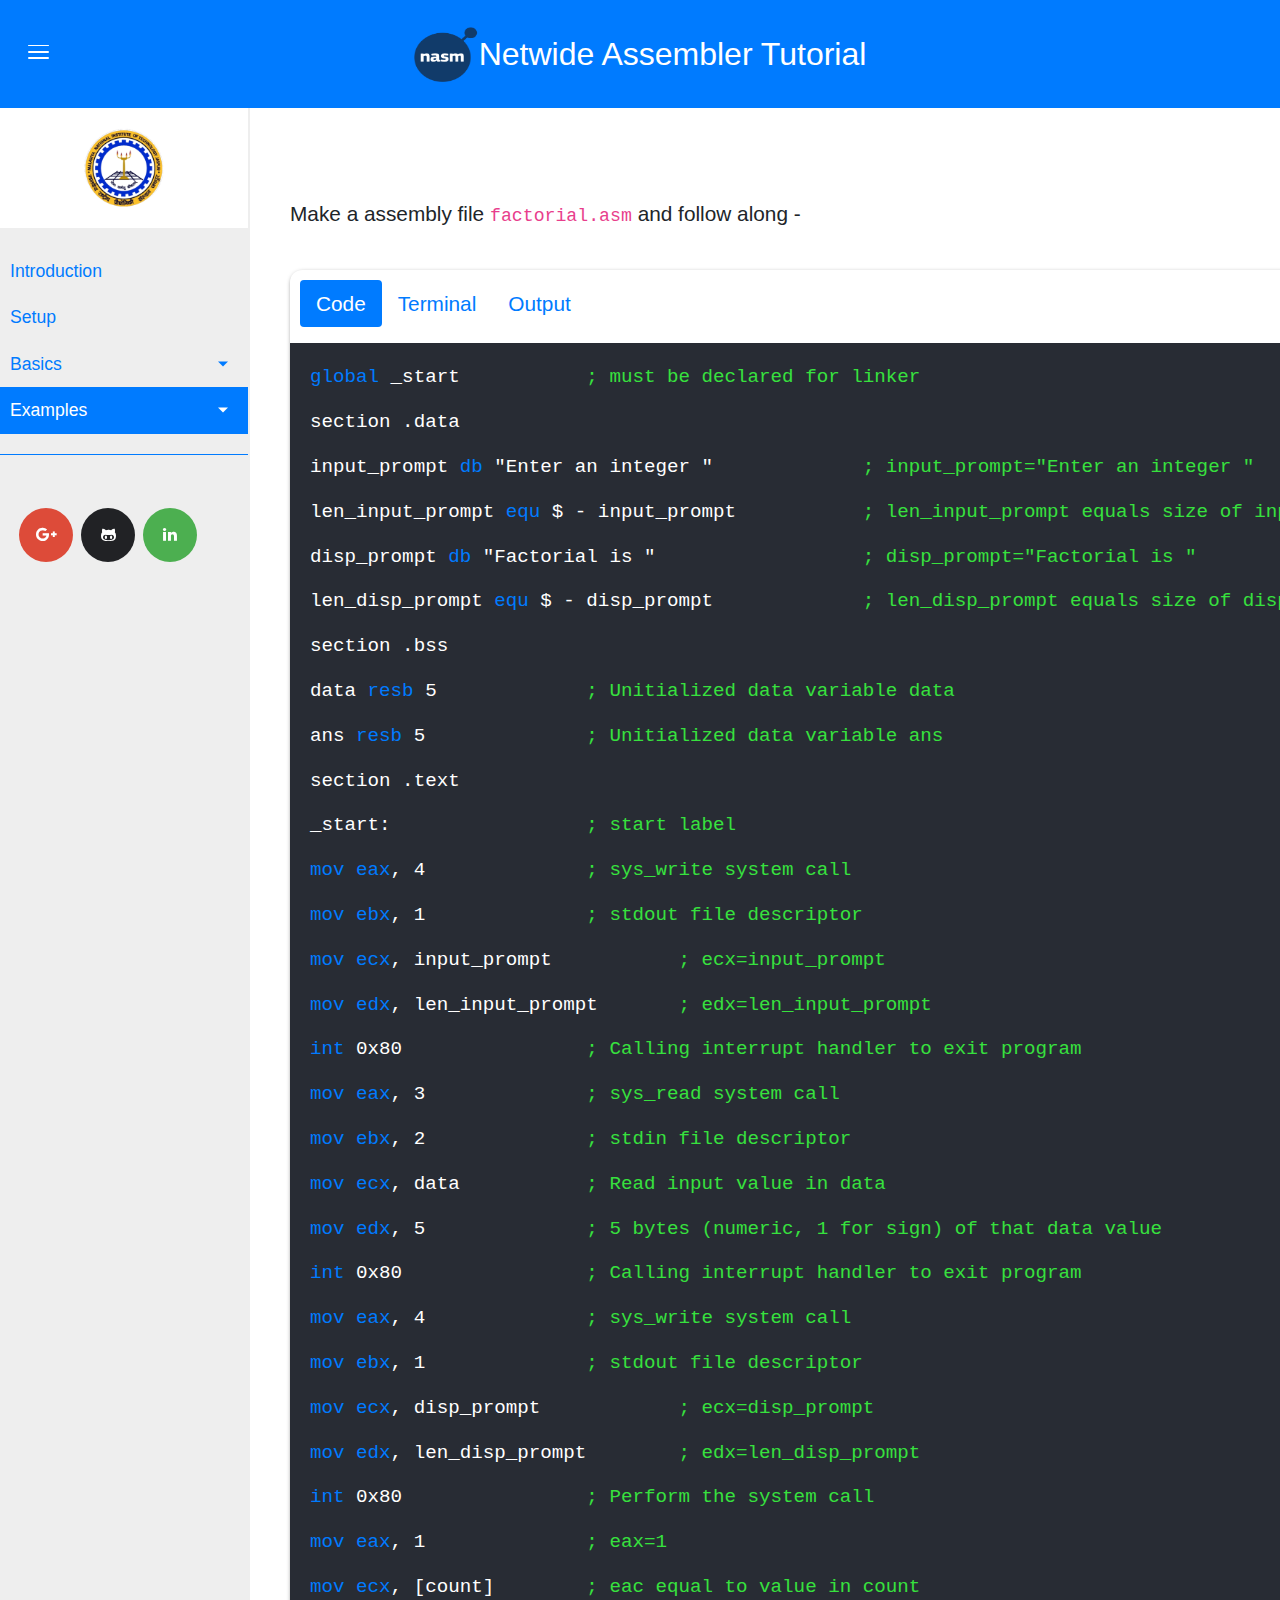
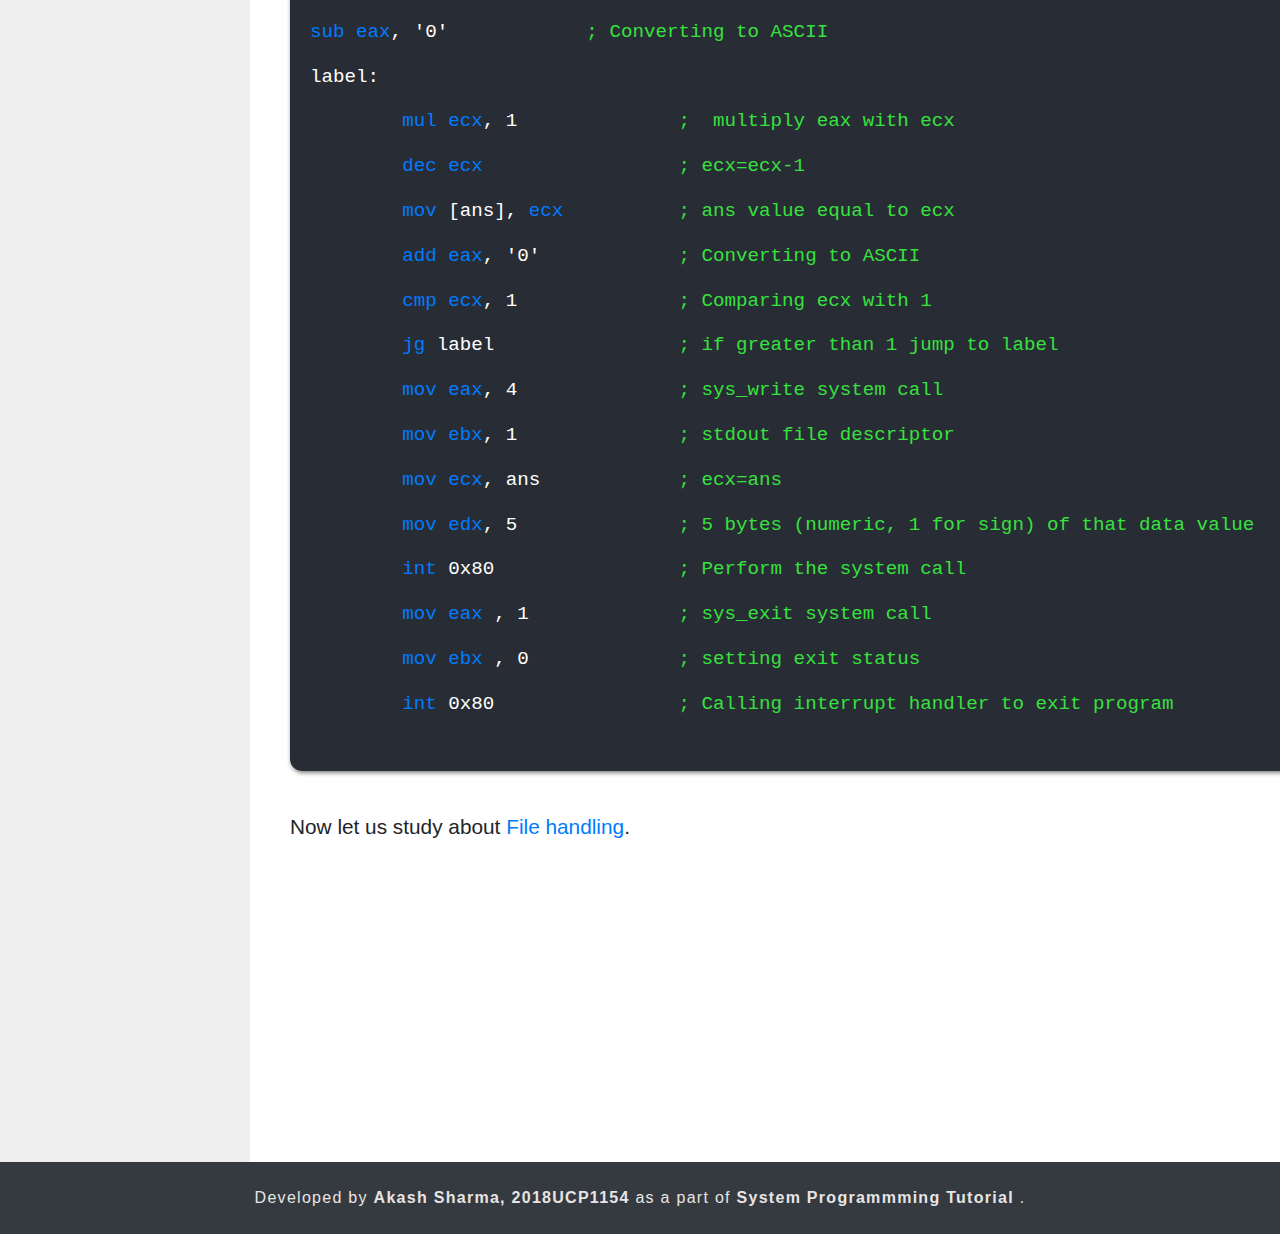
<file: example/factorial.html>
<!DOCTYPE html>
<html lang="en">

<head>
    <meta charset="UTF-8">
    <meta name="viewport" content="width=device-width, initial-scale=1.0">
    <meta http-equiv="X-UA-Compatible" content="ie=edge">

    <link rel="icon" type="image/png" href="../img/nasm-logo.png">


    <title>NASM Tutorial</title>

    <!-- Latest compiled and minified CSS -->
    <link rel="stylesheet" href="https://maxcdn.bootstrapcdn.com/bootstrap/4.4.1/css/bootstrap.min.css">

    <link rel="stylesheet" href="https://cdnjs.cloudflare.com/ajax/libs/font-awesome/4.7.0/css/font-awesome.min.css">

    <link rel="stylesheet" href="../css/styles.css">


</head>

<body>

    <!-- Navigation bar -->

    <header class="navbar bg-primary navbar-dark fixed-top">

        <div class="toggler-div">
            <button type="button" id="sidebarCollapse" class="navbar-toggler" data-toggle="collapse"
                data-target="#sidebar" aria-controls="navbarResponsive" aria-expanded="false"
                aria-label="Toggle navigation">

                <div id="nav-icon">
                    <span></span>
                    <span></span>
                    <span></span>
                    <span></span>
                    <span></span>
                    <span></span>
                </div>
            </button>
        </div>

        <div class="logo">
            <a href="../index.html">
                <img src="../img/nasm-logo.png">
            </a>
            <span class="logo-h2">Netwide Assembler Tutorial</span>
        </div>

    </header>
    <!-- Navigation bar ends -->



    <!-- Sidebar -->
    <div class="wrapper">
        <nav id="sidebar" class="collapse navbar-collpase">
            <div class="sidebar-header">
                <img src="../img/MNIT-logo.png" alt="MENU">
            </div>

            <ul class="list-unstyled components">
                <li>
                    <a href="../index.html">Introduction</a>
                </li>
                <li>
                    <a href="../setup.html">Setup</a>
                </li>
                <li>
                    <a href="#" data-toggle="collapse" aria-expanded="false" data-target="#basics"
                        class="dropdown-toggle">Basics</a>
                    <ul class="collapse list-unstyled" id="basics">
                        <li>
                            <a href="../basic/assembly.html">Assembly Language</a>
                        </li>
                        <li>
                            <a href="../basic/register.html">Registers</a>
                        </li>
                        <li>
                            <a href="../basic/syntax.html">Basic Syntax</a>
                        </li>
                    </ul>
                </li>
                <li class="active">
                    <a href="#" data-toggle="collapse" aria-expanded="false" data-target="#examples"
                        class="dropdown-toggle">Examples</a>
                    <ul class="collapse list-unstyled" id="examples">
                        <li>
                            <a href="hello.html">Hello World</a>
                        </li>
                        <li>
                            <a href="read_write.html">Input and Output</a>
                        </li>
                        <li>
                            <a href="operations.html">Arithematic Operations</a>
                        </li>
                        <li>
     						<a href="jump.html">Jump Statement</a>
     					</li>
     					<li class="active">
     						<a href="#">Factorial</a>
     					</li>            
                        <li>
                            <a href="file.html">File Handling</a>
                        </li>
                    </ul>
                </li>
            </ul>

            <div class="sidebar-footer container">

                <a href="mailto:2018ucp1154@mnit.ac.in" target="_blank" class="btn-social btn-google-plus"><i
                        class="fa fa-google-plus"></i></a>
                <a href="https://github.com/AKASHCS50/NASM-Tutorial" target="_blank" class="btn-social btn-github"><i
                        class="fa fa-github-alt"></i></a>
                <a href="https://www.linkedin.com/in/akash-sharma-1a5433178/" target="_blank"
                    class="btn-social btn-linkedin"><i class="fa fa-linkedin"></i></a>

            </div>
        </nav>


        <!-- Sidebar ends -->


        <!-- Content part -->

        <main>

            <div class="container content">

                <div class="content-div">
                    
                    Make a assembly file <code>factorial.asm</code> and follow along - <br/>
                    
                    			<div class="code-block">
                        <ul class="nav nav-pills mb-3" id="pills-tab" role="tablist">
                            <li class="nav-item">
                                <a class="nav-link active" id="pills-home-tab" data-toggle="pill" href="#pills-51"
                                    role="tab" aria-controls="pills-51" aria-selected="true">Code</a>
                            </li>
                            <li class="nav-item">
                                <a class="nav-link" id="pills-profile-tab" data-toggle="pill" href="#pills-52"
                                    role="tab" aria-controls="pills-52" aria-selected="true">Terminal</a>
                            </li>
                            <li class="nav-item">
                                <a class="nav-link" id="pills-home-tab" data-toggle="pill" href="#pills-53"
                                    role="tab" aria-controls="pills-53" aria-selected="true">Output</a>
                            </li>
                        </ul>
                        <div class="tab-content" id="pills-tabContent">
                            <div class="tab-pane fade show active" id="pills-51" role="tabpanel"
                                aria-labelledby="pills-51">
                                 <pre><code>
                                    <p><span class="start">global </span>_start		<span class="comment">; must be declared for linker</span></p>
                                    <p>section .data</p>
                                    <p>input_prompt <span class="start">db</span> "Enter an integer "		<span class="comment">; input_prompt="Enter an integer "</span></p>
                                    <p>len_input_prompt <span class="start">equ</span> $ - input_prompt		<span class="comment">; len_input_prompt equals size of input_prompt</span></p>
                                    <p>disp_prompt <span class="start">db</span> "Factorial is "			<span class="comment">; disp_prompt="Factorial is "</span></p>
                                    <p>len_disp_prompt <span class="start">equ</span> $ - disp_prompt		<span class="comment">; len_disp_prompt equals size of disp_prompt</span></p>
                                    <p>section .bss</p>
                                    <p>data <span class="start">resb</span> 5		<span class="comment">; Unitialized data variable data</span></p> 
                                    <p>ans <span class="start">resb</span> 5		<span class="comment">; Unitialized data variable ans</span></p>
                                    <p>section .text</p>
                                    <p>_start:			<span class="comment">; start label</span></p>
                                    <p><span class="start">mov eax</span>, 4		<span class="comment">; sys_write system call</p>
                                    <p><span class="start">mov ebx</span>, 1		<span class="comment">; stdout file descriptor</p>
                                    <p><span class="start">mov ecx</span>, input_prompt		<span class="comment">; ecx=input_prompt</p>
                                    <p><span class="start">mov edx</span>, len_input_prompt	<span class="comment">; edx=len_input_prompt</p>
                                     <p><span class="start">int</span> 0x80		<span class="comment">; Calling interrupt handler to exit program</span></p>   
                                    <p><span class="start">mov eax</span>, 3		<span class="comment">; sys_read system call</p>
                                    <p><span class="start">mov ebx</span>, 2		<span class="comment">; stdin file descriptor</p>
                                    <p><span class="start">mov ecx</span>, data		<span class="comment">; Read input value in data</p>
                                    <p><span class="start">mov edx</span>, 5		<span class="comment">; 5 bytes (numeric, 1 for sign) of that data value</p> 
                                     <p><span class="start">int</span> 0x80		<span class="comment">; Calling interrupt handler to exit program</span></p>                                                                    
                                    <p><span class="start">mov eax</span>, 4		<span class="comment">; sys_write system call</p>
                                    <p><span class="start">mov ebx</span>, 1		<span class="comment">; stdout file descriptor</p>
                                    <p><span class="start">mov ecx</span>, disp_prompt		<span class="comment">; ecx=disp_prompt</p>
                                    <p><span class="start">mov edx</span>, len_disp_prompt	<span class="comment">; edx=len_disp_prompt</p>                  
                                    <p><span class="start">int</span> 0x80		<span class="comment">; Perform the system call</p>
                                    <p><span class="start">mov eax</span>, 1		<span class="comment">; eax=1</p>
                                     <p><span class="start">mov ecx</span>, [count]	<span class="comment">; eac equal to value in count </p>
                                      <p><span class="start">sub eax</span>, '0'		<span class="comment">; Converting to ASCII </p>
                                       <p>label:</p>	
                                        <p><span class="start">	mul ecx</span>, 1		<span class="comment">;  multiply eax with ecx</p>
                                         <p><span class="start">	dec ecx</span>			<span class="comment">; ecx=ecx-1</p>
                                     <p><span class="start">	mov</span> [ans], <span class="start">ecx	</span>	<span class="comment">; ans value equal to ecx</p>
                                     <p><span class="start">	add eax</span>, '0'		<span class="comment">; Converting to ASCII</p>
                                     <p><span class="start">	cmp ecx</span>, 1		<span class="comment">; Comparing ecx with 1</p>
      <p><span class="start">	jg</span> label		<span class="comment">; if greater than 1 jump to label</p>
      <p><span class="start">	mov eax</span>, 4		<span class="comment">; sys_write system call</p>
      <p><span class="start">	mov ebx</span>, 1		<span class="comment">; stdout file descriptor</p>
      <p><span class="start">	mov ecx</span>, ans		<span class="comment">; ecx=ans</p>
      <p><span class="start">	mov edx</span>, 5		<span class="comment">; 5 bytes (numeric, 1 for sign) of that data value</p>
       <p><span class="start">	int</span> 0x80		<span class="comment">; Perform the system call</p>
      <p><span class="start">	mov eax</span> , 1		<span class="comment">; sys_exit system call<span></p>
     <p><span class="start">	mov ebx</span> , 0		<span class="comment">; setting exit status</span></p>
                                    <p><span class="start">	int</span> 0x80		<span class="comment">; Calling interrupt handler to exit program</span></p>
                                </code></pre>
                            </div>
                            
                            <div class="tab-pane fade show" id="pills-52" role="tabpanel"
                                aria-labelledby="pills-52">
                                <pre><code>
                                    <p><span class="start">&gt;&gt;</span> nasm -f elf32 factorial.asm -o factorial.o </p>
                                    <p><span class="start">&gt;&gt;</span> ld -m elf_i386 factorial.o -o factorial </p>
                                    <p><span class="start">&gt;&gt;</span> ./factorial </p>
                                    <p><span class="start">&gt;&gt;</span> echo $? </p>
                                </code></pre>
                            </div>
                            
                            
                            <div class="tab-pane fade show" id="pills-53" role="tabpanel"
                                aria-labelledby="pills-53">
                                 <pre><code>
                                   <p><span class="start">&gt;&gt;</span> Enter an integer <span class="start">3</span></p>
                                   <p><span class="start">&gt;&gt;</span> Factorial is <span class="start">6</span></p>
                                   <p><span class="start">&gt;&gt;</span> 0</p>
                                </code></pre>
                            </div>
                            
                            
                        </div>
                    </div>
                    
                    <div>
                    	Now let us study about <a href="file.html">File handling</a>.
                    </div>
                    
                </div>


            </div>
        </main>
    </div>
    <!-- Content Part ends -->



    <!-- Footer -->

    <footer id="sticky-footer" class="py-4 bg-dark text-white-50">
        <div class="container text-center footer-div">
            Developed by <strong>Akash Sharma, 2018UCP1154</strong> as a part of <strong>System Programmming Tutorial
            </strong>.
        </div>
    </footer>

    <!-- Footer ends -->



    <!-- Javascript -->

    <!-- jQuery library -->
    <script src="https://ajax.googleapis.com/ajax/libs/jquery/3.4.1/jquery.min.js"></script>

    <!-- Popper JS -->
    <script src="https://cdnjs.cloudflare.com/ajax/libs/popper.js/1.16.0/umd/popper.min.js"></script>

    <!-- Latest compiled JavaScript -->
    <script src="https://maxcdn.bootstrapcdn.com/bootstrap/4.4.1/js/bootstrap.min.js"></script>

    <script src="../JS/main.js"></script>

    <!-- Javascript Ends -->

</body>

</html>
</file>
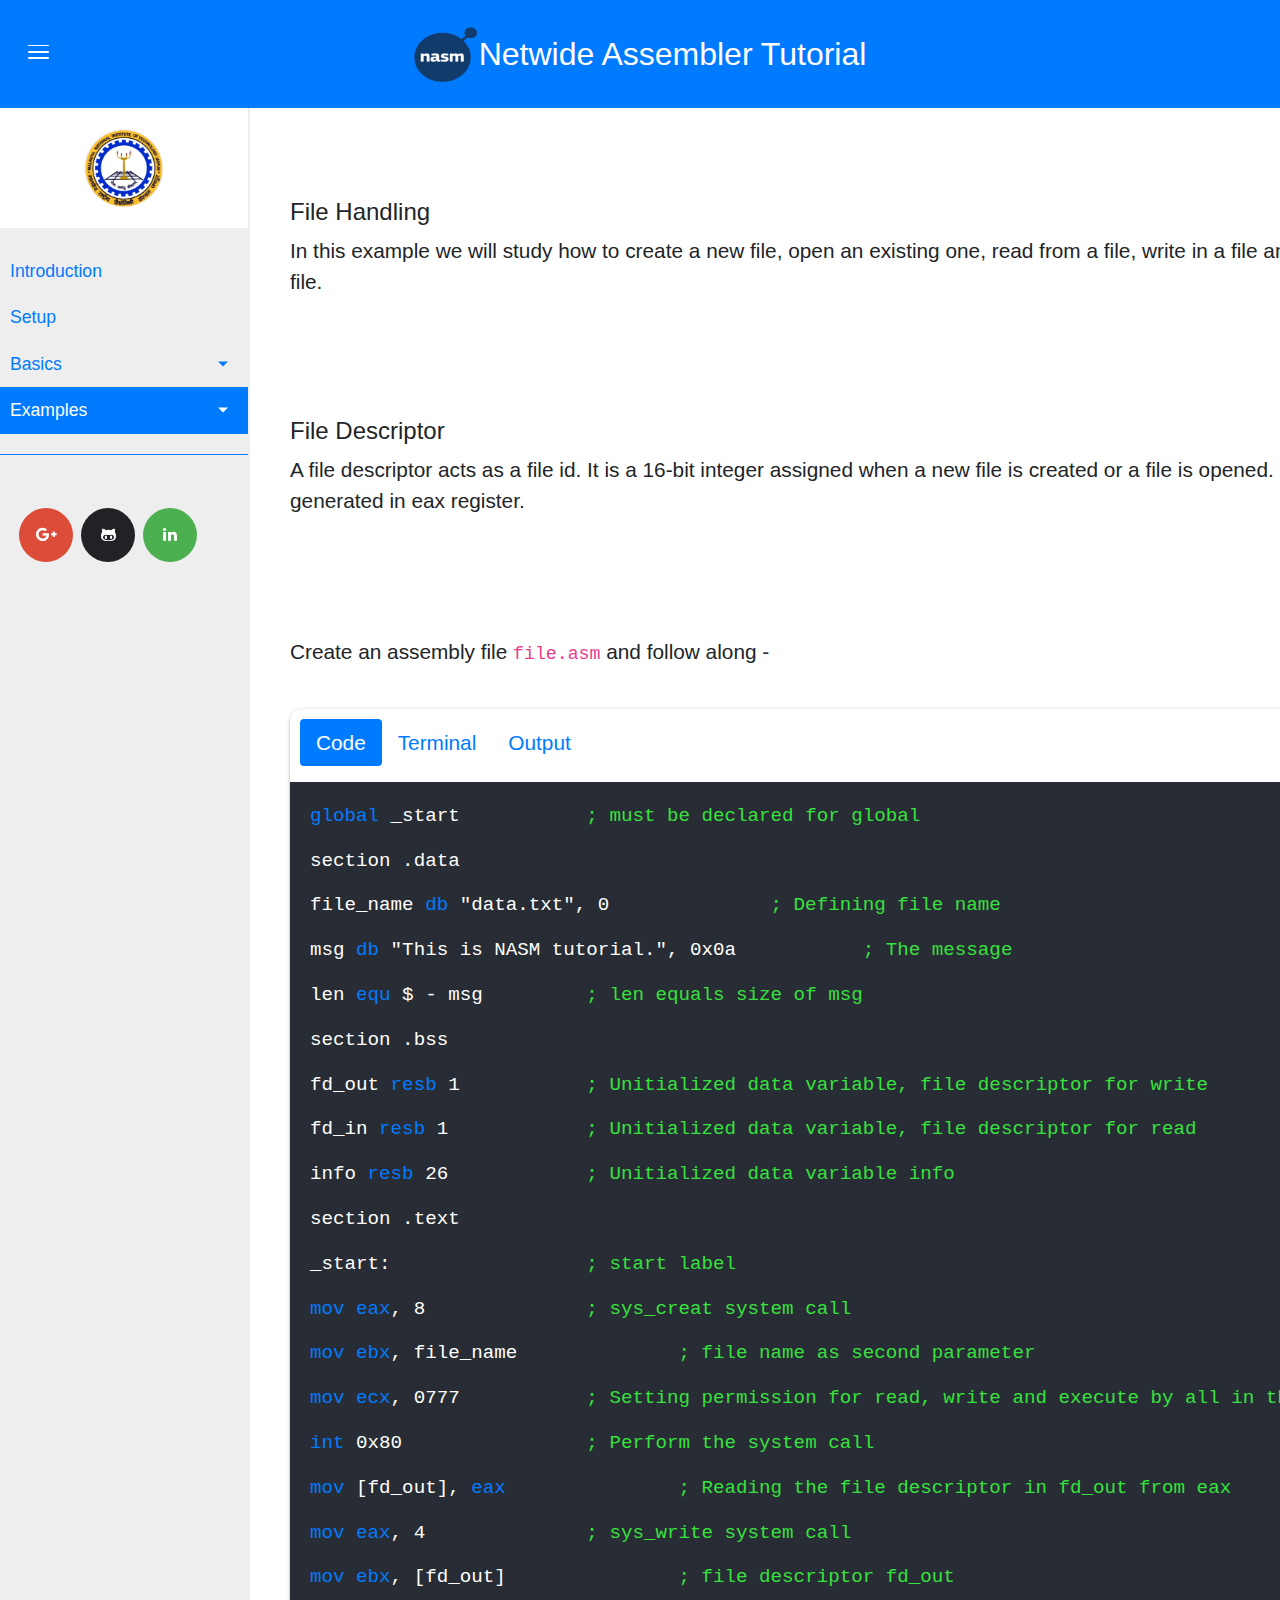
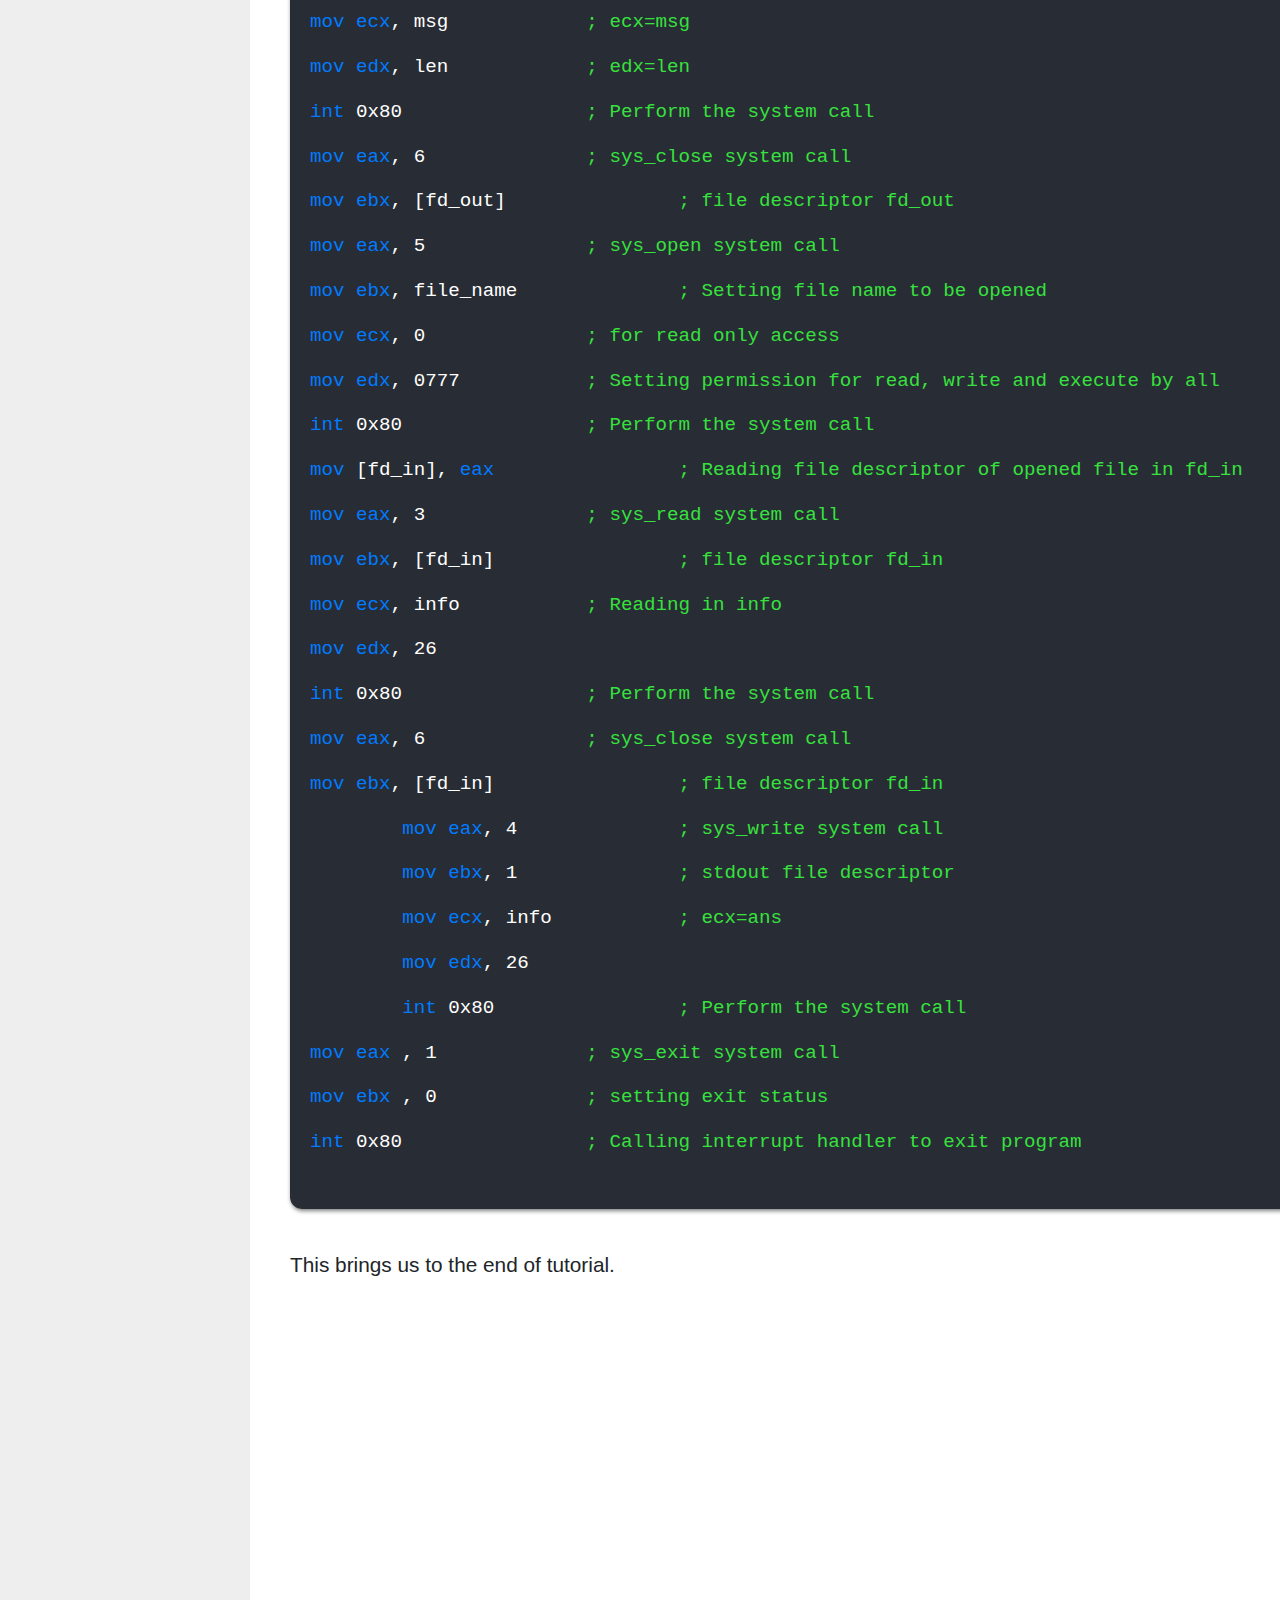
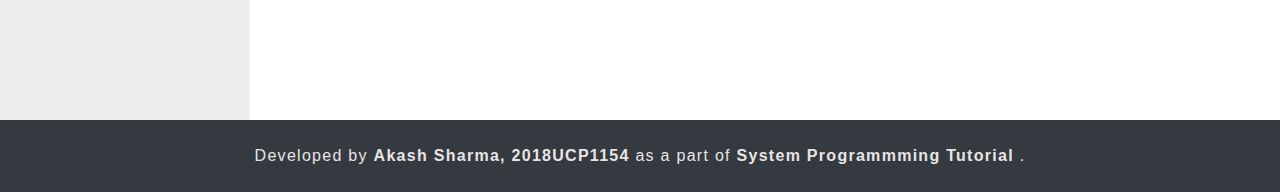
<file: example/file.html>
<!DOCTYPE html>
<html lang="en">

<head>
    <meta charset="UTF-8">
    <meta name="viewport" content="width=device-width, initial-scale=1.0">
    <meta http-equiv="X-UA-Compatible" content="ie=edge">

    <link rel="icon" type="image/png" href="../img/nasm-logo.png">


    <title>NASM Tutorial</title>

    <!-- Latest compiled and minified CSS -->
    <link rel="stylesheet" href="https://maxcdn.bootstrapcdn.com/bootstrap/4.4.1/css/bootstrap.min.css">

    <link rel="stylesheet" href="https://cdnjs.cloudflare.com/ajax/libs/font-awesome/4.7.0/css/font-awesome.min.css">

    <link rel="stylesheet" href="../css/styles.css">


</head>

<body>

    <!-- Navigation bar -->

    <header class="navbar bg-primary navbar-dark fixed-top">

        <div class="toggler-div">
            <button type="button" id="sidebarCollapse" class="navbar-toggler" data-toggle="collapse"
                data-target="#sidebar" aria-controls="navbarResponsive" aria-expanded="false"
                aria-label="Toggle navigation">

                <div id="nav-icon">
                    <span></span>
                    <span></span>
                    <span></span>
                    <span></span>
                    <span></span>
                    <span></span>
                </div>
            </button>
        </div>

        <div class="logo">
            <a href="../index.html">
                <img src="../img/nasm-logo.png">
            </a>
            <span class="logo-h2">Netwide Assembler Tutorial</span>
        </div>

    </header>
    <!-- Navigation bar ends -->



    <!-- Sidebar -->
    <div class="wrapper">
        <nav id="sidebar" class="collapse navbar-collpase">
            <div class="sidebar-header">
                <img src="../img/MNIT-logo.png" alt="MENU">
            </div>

            <ul class="list-unstyled components">
                <li>
                    <a href="../index.html">Introduction</a>
                </li>
                <li>
                    <a href="../setup.html">Setup</a>
                </li>
                <li>
                    <a href="#" data-toggle="collapse" aria-expanded="false" data-target="#basics"
                        class="dropdown-toggle">Basics</a>
                    <ul class="collapse list-unstyled" id="basics">
                        <li>
                            <a href="../basic/assembly.html">Assembly Language</a>
                        </li>
                        <li>
                            <a href="../basic/register.html">Registers</a>
                        </li>
                        <li>
                            <a href="../basic/syntax.html">Basic Syntax</a>
                        </li>
                    </ul>
                </li>
                <li class="active">
                    <a href="#" data-toggle="collapse" aria-expanded="false" data-target="#examples"
                        class="dropdown-toggle">Examples</a>
                    <ul class="collapse list-unstyled" id="examples">
                        <li>
                            <a href="hello.html">Hello World</a>
                        </li>
                        <li>
                            <a href="read_write.html">Input and Output</a>
                        </li>
                        <li>
                            <a href="operations.html">Arithematic Operations</a>
                        </li>
                        <li>
     						<a href="jump.html">Jump Statement</a>
     					</li>
     					<li>
     						<a href="factorial.html">Factorial</a>
     					</li>            
                        <li class="active">
                            <a href="#">File Handling</a>
                        </li>
                    </ul>
                </li>
            </ul>

            <div class="sidebar-footer container">

                <a href="mailto:2018ucp1154@mnit.ac.in" target="_blank" class="btn-social btn-google-plus"><i
                        class="fa fa-google-plus"></i></a>
                <a href="https://github.com/AKASHCS50/NASM-Tutorial" target="_blank" class="btn-social btn-github"><i
                        class="fa fa-github-alt"></i></a>
                <a href="https://www.linkedin.com/in/akash-sharma-1a5433178/" target="_blank"
                    class="btn-social btn-linkedin"><i class="fa fa-linkedin"></i></a>

            </div>
        </nav>


        <!-- Sidebar ends -->


        <!-- Content part -->

        <main>

            <div class="container content">

                <div class="content-div">
                    <h4>File Handling</h4>
                    In this example we will study how to create a new file, open an existing one, read from a file,
                    write in a file and close a file.
                </div>
                
                <div class="content-div">
                	<h4>File Descriptor</h4>
                	A file descriptor acts as a file id. It is a 16-bit integer assigned when a new file is created or a file is 
                	opened. It is generated in eax register. 
                </div>
                
                <div class="content-div">
                	Create an assembly file <code>file.asm</code> and follow along -<br/>
                	
                	<div class="code-block">
                        <ul class="nav nav-pills mb-3" id="pills-tab" role="tablist">
                            <li class="nav-item">
                                <a class="nav-link active" id="pills-home-tab" data-toggle="pill" href="#pills-71"
                                    role="tab" aria-controls="pills-71" aria-selected="true">Code</a>
                            </li>
                            <li class="nav-item">
                                <a class="nav-link" id="pills-profile-tab" data-toggle="pill" href="#pills-72"
                                    role="tab" aria-controls="pills-72" aria-selected="true">Terminal</a>
                            </li>
                            <li class="nav-item">
                                <a class="nav-link" id="pills-home-tab" data-toggle="pill" href="#pills-73"
                                    role="tab" aria-controls="pills-73" aria-selected="true">Output</a>
                            </li>
                        </ul>
                        <div class="tab-content" id="pills-tabContent">
                            <div class="tab-pane fade show active" id="pills-71" role="tabpanel"
                                aria-labelledby="pills-71">
                                 <pre><code>
                                    <p><span class="start">global </span>_start		<span class="comment">; must be declared for global</span></p>
                                    <p>section .data		</p> 
                                      <p>file_name <span class="start">db</span> "data.txt", 0		<span class="comment">; Defining file name</span></p>
                                    <p>msg <span class="start">db</span> "This is NASM tutorial.", 0x0a		<span class="comment">; The message</span></p>
                                    <p>len <span class="start">equ</span> $ - msg		<span class="comment">; len equals size of msg</span></p>  
                                     <p>section .bss		</p> 
                                     <p>fd_out <span class="start">resb</span> 1		<span class="comment">; Unitialized data variable, file descriptor for write</span></p>
                                        <p>fd_in <span class="start">resb</span> 1		<span class="comment">; Unitialized data variable, file descriptor for read</span></p>
                                         <p>info <span class="start">resb</span> 26		<span class="comment">; Unitialized data variable info</span></p>
                                         <p>section .text</p>
                                    <p>_start:			<span class="comment">; start label</span></p>
                                    <p><span class="start">mov eax</span>, 8		<span class="comment">; sys_creat system call</p>
                                    <p><span class="start">mov ebx</span>, file_name		<span class="comment">; file name as second parameter</p>
                                    <p><span class="start">mov ecx</span>, 0777		<span class="comment">; Setting permission for read, write and execute by all in third parameter</p>
                                    <p><span class="start">int</span> 0x80		<span class="comment">; Perform the system call</p>
                                    <p><span class="start">mov</span> [fd_out], <span class="start">eax</span>		<span class="comment">; Reading the file descriptor in fd_out from eax</p>
                                     <p><span class="start">mov eax</span>, 4		<span class="comment">; sys_write system call</p>
                                    <p><span class="start">mov ebx</span>, [fd_out]		<span class="comment">; file descriptor fd_out</p>
                                    <p><span class="start">mov ecx</span>, msg		<span class="comment">; ecx=msg</p>
                                    <p><span class="start">mov edx</span>, len		<span class="comment">; edx=len</p>
                                    <p><span class="start">int</span> 0x80		<span class="comment">; Perform the system call</p>
                                    <p><span class="start">mov eax</span>, 6		<span class="comment">; sys_close system call</p>
                                    <p><span class="start">mov ebx</span>, [fd_out]		<span class="comment">; file descriptor fd_out</p>
                                      <p><span class="start">mov eax</span>, 5		<span class="comment">; sys_open system call</p>
                                    <p><span class="start">mov ebx</span>, file_name		<span class="comment">; Setting file name to be opened</p>
                                    <p><span class="start">mov ecx</span>, 0		<span class="comment">; for read only access</p>
                                    <p><span class="start">mov edx</span>, 0777		<span class="comment">; Setting permission for read, write and execute by all</p>
                                    <p><span class="start">int</span> 0x80		<span class="comment">; Perform the system call</p>
                                    <p><span class="start">mov </span>[fd_in], <span class="start">eax</span>		<span class="comment">; Reading file descriptor of opened file in fd_in</p>
                                    <p><span class="start">mov eax</span>, 3		<span class="comment">; sys_read system call</p>
                                    <p><span class="start">mov ebx</span>, [fd_in]		<span class="comment">; file descriptor fd_in</p>
                                    <p><span class="start">mov ecx</span>, info		<span class="comment">; Reading in info</p>
                                    <p><span class="start">mov edx</span>, 26	</p>		
                                    <p><span class="start">int</span> 0x80		<span class="comment">; Perform the system call</p>
                                   <p><span class="start">mov eax</span>, 6		<span class="comment">; sys_close system call</p>
                                    <p><span class="start">mov ebx</span>, [fd_in]		<span class="comment">; file descriptor fd_in</p>
                                     <p><span class="start">	mov eax</span>, 4		<span class="comment">; sys_write system call</p>
      <p><span class="start">	mov ebx</span>, 1		<span class="comment">; stdout file descriptor</p>
      <p><span class="start">	mov ecx</span>, info		<span class="comment">; ecx=ans</p>
      <p><span class="start">	mov edx</span>, 26 </p>
       <p><span class="start">	int</span> 0x80		<span class="comment">; Perform the system call</p>
                                           <p><span class="start">mov eax</span> , 1		<span class="comment">; sys_exit system call<span></p>
     <p><span class="start">mov ebx</span> , 0		<span class="comment">; setting exit status</span></p>
                                    <p><span class="start">int</span> 0x80		<span class="comment">; Calling interrupt handler to exit program</span></p>
                                </code></pre>
                            </div> 
                            
                            <div class="tab-pane fade show" id="pills-72" role="tabpanel"
                                aria-labelledby="pills-72">
                                <pre><code>
                                    <p><span class="start">&gt;&gt;</span> nasm -f elf32 file.asm -o file.o </p>
                                    <p><span class="start">&gt;&gt;</span> ld -m elf_i386 file.o -o file </p>
                                    <p><span class="start">&gt;&gt;</span> ./file </p>
                                </code></pre>
                            </div>
                            
                            
                            <div class="tab-pane fade show" id="pills-73" role="tabpanel"
                                aria-labelledby="pills-73">
                                 <pre><code>
                                   <p><span class="start">&gt;&gt;</span> This is NASM tutorial.</p>
                                </code></pre>
                            </div>              
                       </div>
               </div>
               
               <div class="content-div">
               	This brings us to the end of tutorial.
               </div>
               
            </div>
        </main>
    </div>
    <!-- Content Part ends -->



    <!-- Footer -->

    <footer id="sticky-footer" class="py-4 bg-dark text-white-50">
        <div class="container text-center footer-div">
            Developed by <strong>Akash Sharma, 2018UCP1154</strong> as a part of <strong>System Programmming Tutorial
            </strong>.
        </div>
    </footer>

    <!-- Footer ends -->



    <!-- Javascript -->

    <!-- jQuery library -->
    <script src="https://ajax.googleapis.com/ajax/libs/jquery/3.4.1/jquery.min.js"></script>

    <!-- Popper JS -->
    <script src="https://cdnjs.cloudflare.com/ajax/libs/popper.js/1.16.0/umd/popper.min.js"></script>

    <!-- Latest compiled JavaScript -->
    <script src="https://maxcdn.bootstrapcdn.com/bootstrap/4.4.1/js/bootstrap.min.js"></script>

    <script src="../JS/main.js"></script>

    <!-- Javascript Ends -->

</body>

</html>
</file>
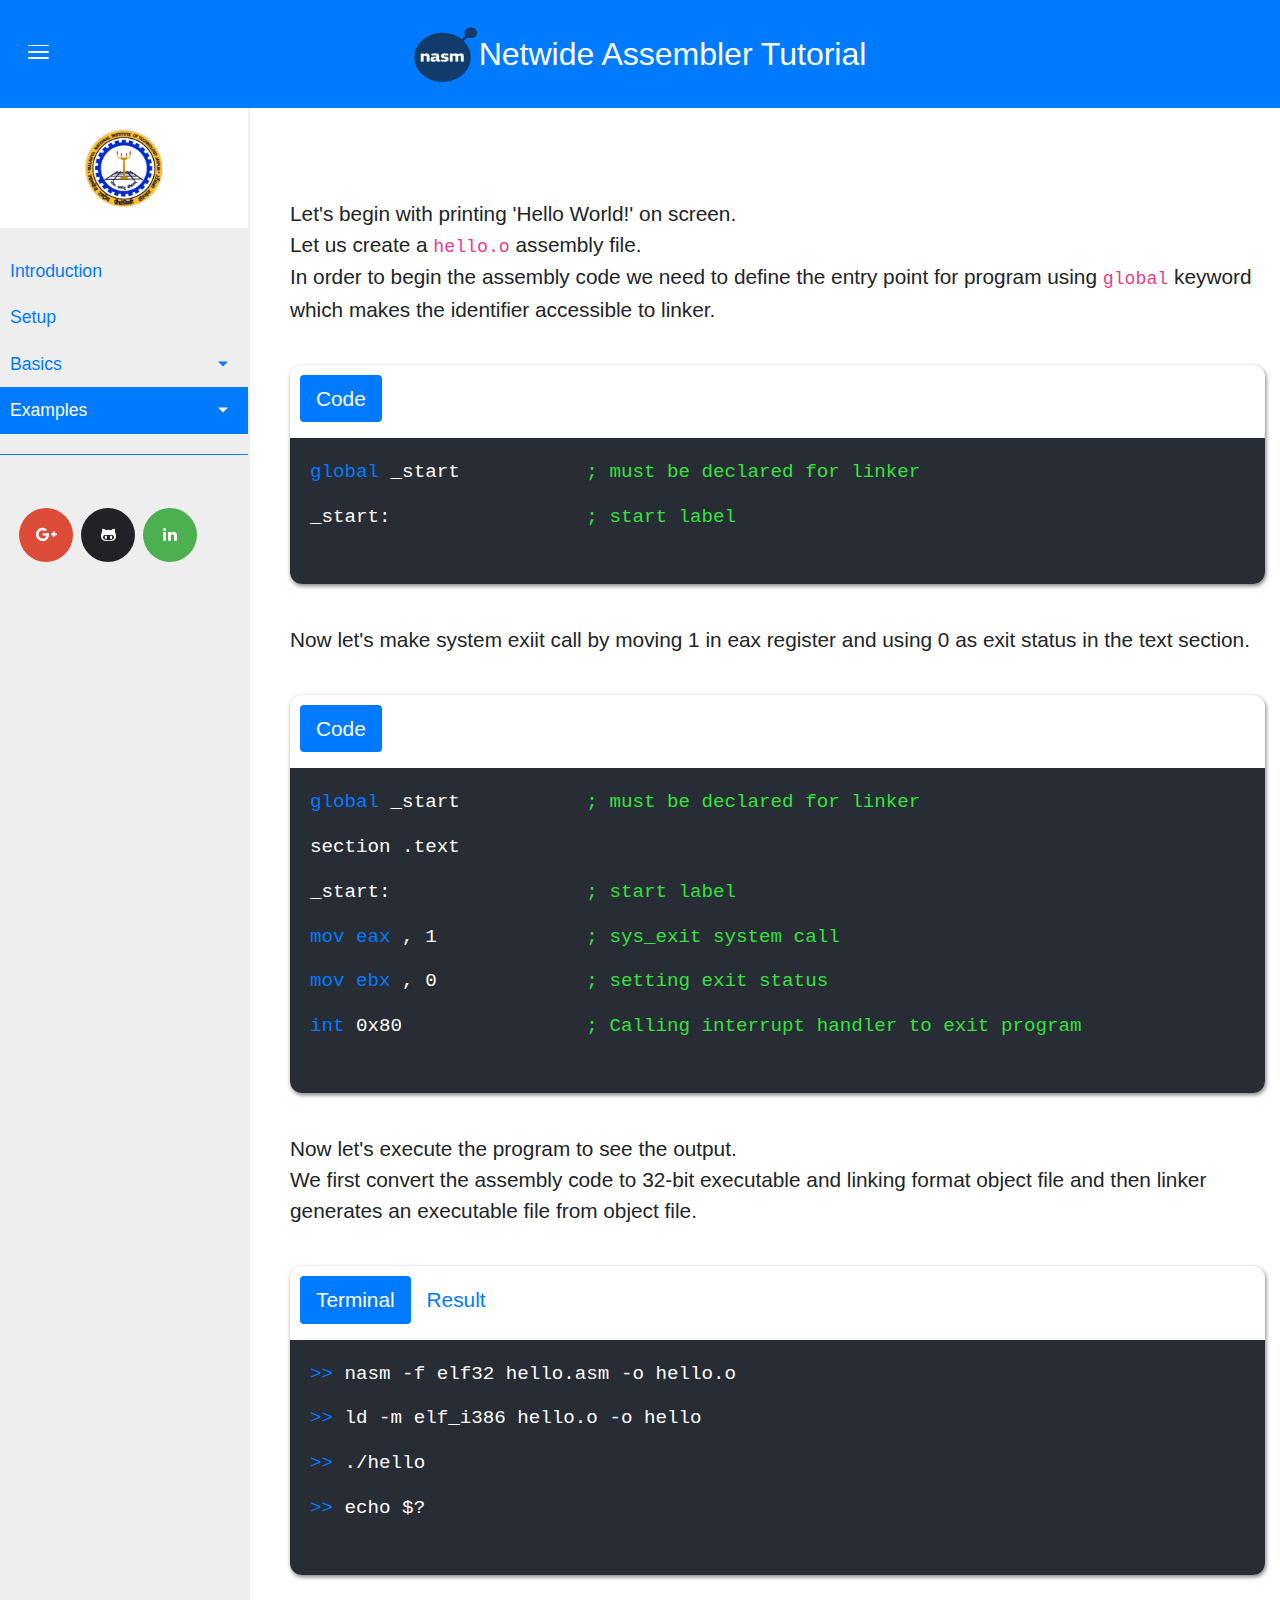
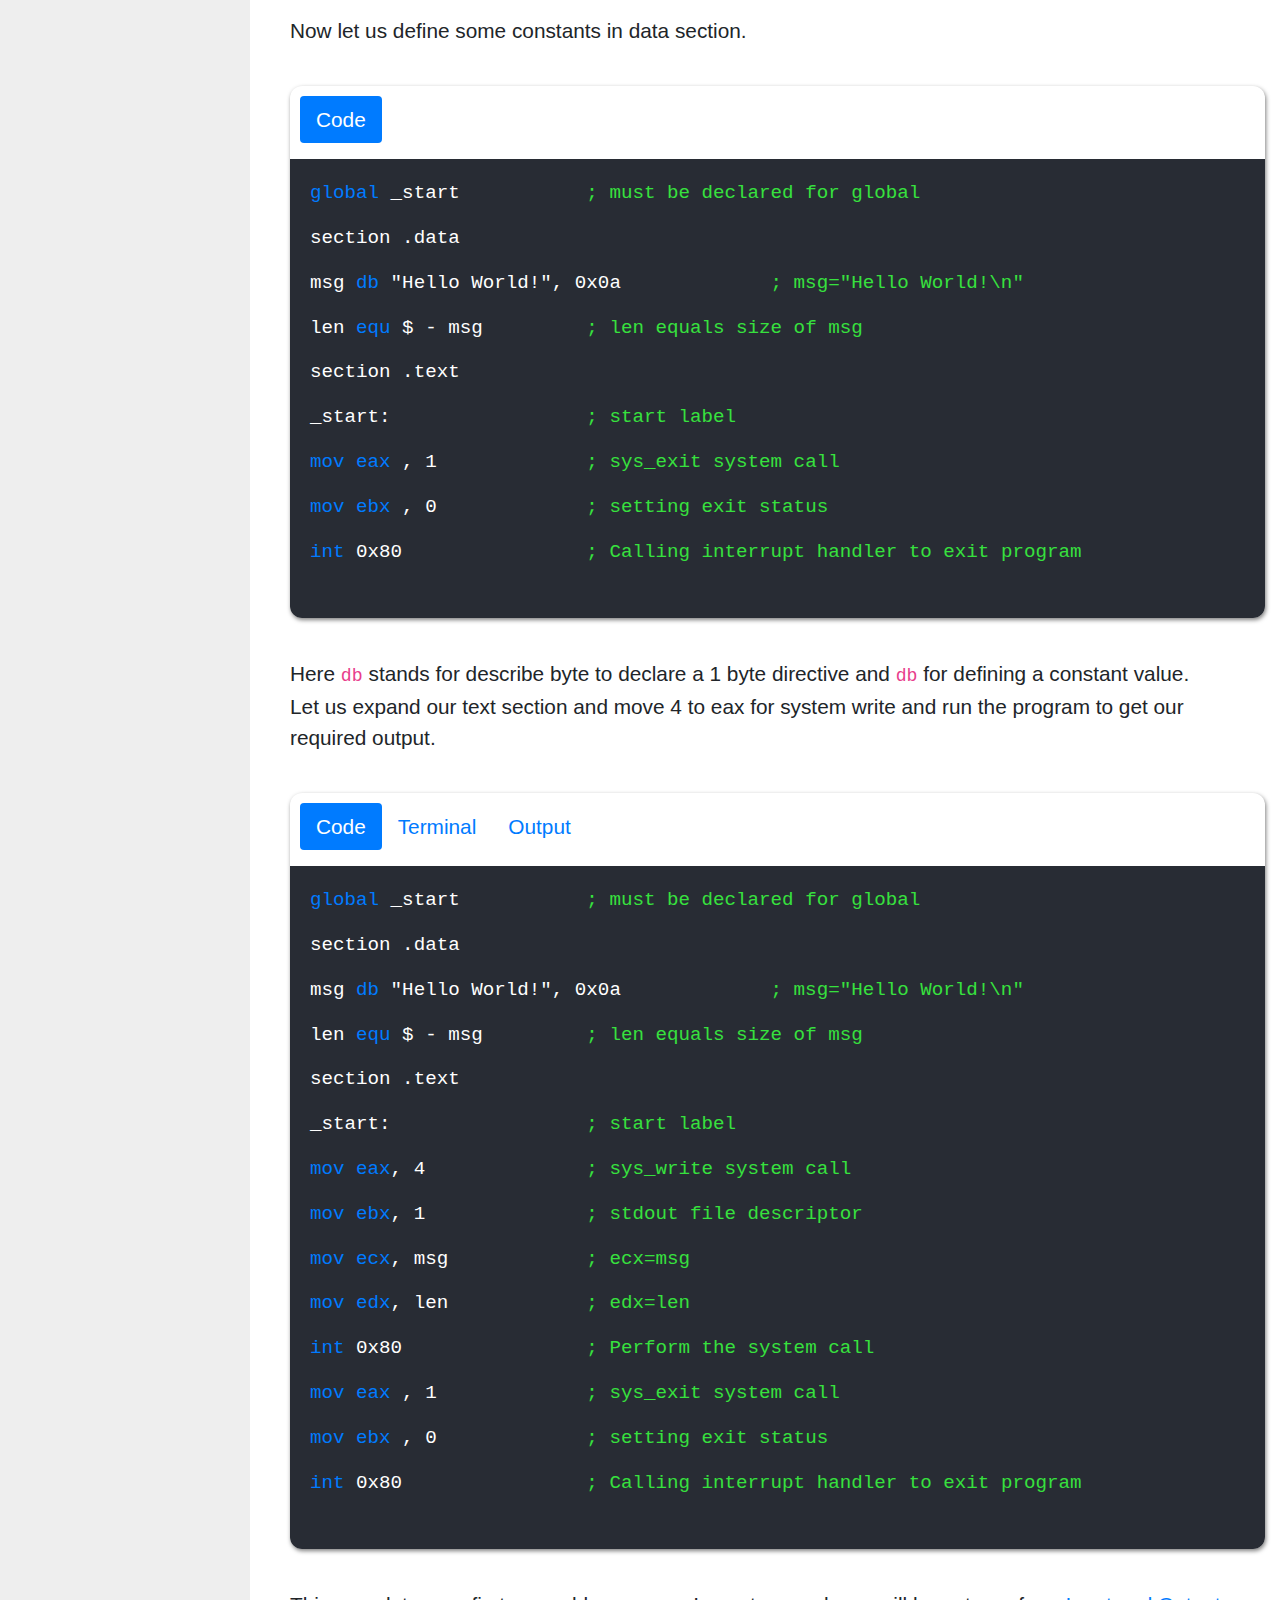
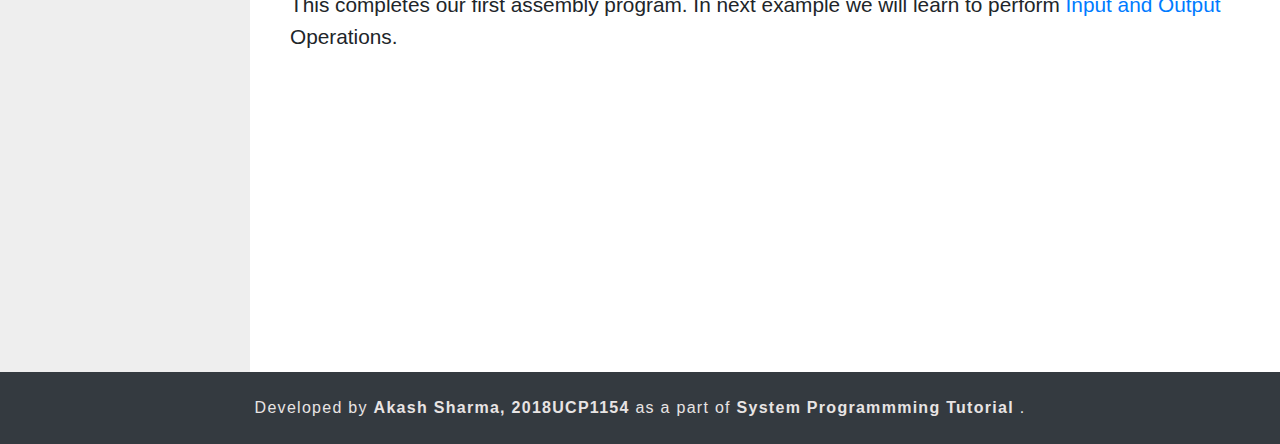
<file: example/hello.html>
<!DOCTYPE html>
<html lang="en">

<head>
    <meta charset="UTF-8">
    <meta name="viewport" content="width=device-width, initial-scale=1.0">
    <meta http-equiv="X-UA-Compatible" content="ie=edge">

    <link rel="icon" type="image/png" href="../img/nasm-logo.png">


    <title>NASM Tutorial</title>

    <!-- Latest compiled and minified CSS -->
    <link rel="stylesheet" href="https://maxcdn.bootstrapcdn.com/bootstrap/4.4.1/css/bootstrap.min.css">

    <link rel="stylesheet" href="https://cdnjs.cloudflare.com/ajax/libs/font-awesome/4.7.0/css/font-awesome.min.css">

    <link rel="stylesheet" href="../css/styles.css">


</head>

<body>

    <!-- Navigation bar -->

    <header class="navbar bg-primary navbar-dark fixed-top">

        <div class="toggler-div">
            <button type="button" id="sidebarCollapse" class="navbar-toggler" data-toggle="collapse"
                data-target="#sidebar" aria-controls="navbarResponsive" aria-expanded="false"
                aria-label="Toggle navigation">

                <div id="nav-icon">
                    <span></span>
                    <span></span>
                    <span></span>
                    <span></span>
                    <span></span>
                    <span></span>
                </div>
            </button>
        </div>

        <div class="logo">
            <a href="../index.html">
                <img src="../img/nasm-logo.png">
            </a>
            <span class="logo-h2">Netwide Assembler Tutorial</span>
        </div>

    </header>
    <!-- Navigation bar ends -->



    <!-- Sidebar -->
    <div class="wrapper">
        <nav id="sidebar" class="collapse navbar-collpase">
            <div class="sidebar-header">
                <img src="../img/MNIT-logo.png" alt="MENU">
            </div>

            <ul class="list-unstyled components">
                <li>
                    <a href="../index.html">Introduction</a>
                </li>
                <li>
                    <a href="../setup.html">Setup</a>
                </li>
                <li>
                    <a href="#" data-toggle="collapse" aria-expanded="false" data-target="#basics"
                        class="dropdown-toggle">Basics</a>
                    <ul class="collapse list-unstyled" id="basics">
                        <li>
                            <a href="../basic/assembly.html">Assembly Language</a>
                        </li>
                        <li>
                            <a href="../basic/register.html">Registers</a>
                        </li>
                        <li>
                            <a href="../basic/syntax.html">Basic Syntax</a>
                        </li>
                    </ul>
                </li>
                <li class="active">
                    <a href="#" data-toggle="collapse" aria-expanded="false" data-target="#examples"
                        class="dropdown-toggle">Examples</a>
                    <ul class="collapse list-unstyled" id="examples">
                        <li class="active">
                            <a href="#">Hello World</a>
                        </li>
                        <li>
                            <a href="read_write.html">Input and Output</a>
                        </li>
                        <li>
                            <a href="operations.html">Arithematic Operations</a>
                        </li>
                          <li>
     						<a href="jump.html">Jump Statement</a>
     					</li> 
     					<li>
     						<a href="factorial.html">Factorial</a>
     					</li>            
                        <li>
                            <a href="file.html">File Handling</a>
                        </li>
                    </ul>
                </li>
            </ul>

            <div class="sidebar-footer container">

                <a href="mailto:2018ucp1154@mnit.ac.in" target="_blank" class="btn-social btn-google-plus"><i
                        class="fa fa-google-plus"></i></a>
                <a href="https://github.com/AKASHCS50/NASM-Tutorial" target="_blank" class="btn-social btn-github"><i
                        class="fa fa-github-alt"></i></a>
                <a href="https://www.linkedin.com/in/akash-sharma-1a5433178/" target="_blank"
                    class="btn-social btn-linkedin"><i class="fa fa-linkedin"></i></a>

            </div>
        </nav>


        <!-- Sidebar ends -->


        <!-- Content part -->

        <main>

            <div class="container content">

                <div class="content-div">
                  
                  Let's begin with printing 'Hello World!' on screen.<br/>
                  Let us create a <code>hello.o</code> assembly file.<br/>
                  In order to begin the assembly code we need to define the entry point for program using 
                  <code>global</code> keyword which makes the identifier accessible to linker.
                  
                  <div class="code-block">
                        <ul class="nav nav-pills mb-3" id="pills-tab" role="tablist">
                            <li class="nav-item">
                                <a class="nav-link active" id="pills-home-tab" data-toggle="pill" href="#pills-31"
                                    role="tab" aria-controls="pills-31" aria-selected="true">Code</a>
                            </li>
                        </ul>
                        <div class="tab-content" id="pills-tabContent">
                            <div class="tab-pane fade show active" id="pills-31" role="tabpanel"
                                aria-labelledby="pills-31">
                                 <pre><code>
                                    <p><span class="start">global </span>_start		<span class="comment">; must be declared for linker</span></p>
                                    <p>_start:			<span class="comment">; start label</span></p>
                                </code></pre>
                            </div>
                        </div>
                    </div>
                    
                    Now let's make system exiit call by moving 1 in eax register and using 0 as exit status in the text section.
                    
                    <div class="code-block">
                        <ul class="nav nav-pills mb-3" id="pills-tab" role="tablist">
                            <li class="nav-item">
                                <a class="nav-link active" id="pills-home-tab" data-toggle="pill" href="#pills-32"
                                    role="tab" aria-controls="pills-32" aria-selected="true">Code</a>
                            </li>
                        </ul>
                        <div class="tab-content" id="pills-tabContent">
                            <div class="tab-pane fade show active" id="pills-32" role="tabpanel"
                                aria-labelledby="pills-32">
                                 <pre><code>
                                    <p><span class="start">global </span>_start		<span class="comment">; must be declared for linker</span></p>
                                    <p>section .text</p>
                                    <p>_start:			<span class="comment">; start label</span></p>
                                    <p><span class="start">mov eax</span> , 1		<span class="comment">; sys_exit system call<span></p>
     <p><span class="start">mov ebx</span> , 0		<span class="comment">; setting exit status</span></p>
                                    <p><span class="start">int</span> 0x80		<span class="comment">; Calling interrupt handler to exit program</span></p>
      
                                </code></pre>
                            </div>
                        </div>
                    </div>
			
					Now let's execute the program to see the output.<br/>
					We first convert the assembly code to 32-bit executable and linking format object file and then
					linker generates an executable file from object file.
					
					<div class="code-block">
                        <ul class="nav nav-pills mb-3" id="pills-tab" role="tablist">
                            <li class="nav-item">
                                <a class="nav-link active" id="pills-home-tab" data-toggle="pill" href="#pills-34"
                                    role="tab" aria-controls="pills-34" aria-selected="true">Terminal</a>
                            </li>
                            <li class="nav-item">
                                <a class="nav-link" id="pills-profile-tab" data-toggle="pill" href="#pills-35"
                                    role="tab" aria-controls="pills-35" aria-selected="false">Result</a>
                            </li>
                        </ul>
                        <div class="tab-content" id="pills-tabContent">
                            <div class="tab-pane fade show active" id="pills-34" role="tabpanel"
                                aria-labelledby="34">
                                <pre><code>
                                    <p><span class="start">&gt;&gt;</span> nasm -f elf32 hello.asm -o hello.o </p>
                                    <p><span class="start">&gt;&gt;</span> ld -m elf_i386 hello.o -o hello </p>
                                    <p><span class="start">&gt;&gt;</span> ./hello </p>
                                    <p><span class="start">&gt;&gt;</span> echo $? </p>
                                </code></pre>
                            </div>
                            <div class="tab-pane fade" id="pills-35" role="tabpanel"
                                aria-labelledby="pills-35">
                                 <pre><code>
                                    <p><span class="start">&gt;&gt;</span> 0</p>
                                </code></pre>
                            </div>
                        </div>
                    </div> 
					
					Now let us define some constants in data section.
					
					<div class="code-block">
                        <ul class="nav nav-pills mb-3" id="pills-tab" role="tablist">
                            <li class="nav-item">
                                <a class="nav-link active" id="pills-home-tab" data-toggle="pill" href="#pills-36"
                                    role="tab" aria-controls="pills-36" aria-selected="true">Code</a>
                            </li>
                        </ul>
                        <div class="tab-content" id="pills-tabContent">
                            <div class="tab-pane fade show active" id="pills-36" role="tabpanel"
                                aria-labelledby="pills-36">
                                 <pre><code>
                                    <p><span class="start">global </span>_start		<span class="comment">; must be declared for global</span></p>
                                    <p>section .data</p>
                                    <p>msg <span class="start">db</span> "Hello World!", 0x0a		<span class="comment">; msg="Hello World!\n"</span></p>
                                    <p>len <span class="start">equ</span> $ - msg		<span class="comment">; len equals size of msg</span></p>
                                    <p>section .text</p>
                                    <p>_start:			<span class="comment">; start label</span></p>
                                    <p><span class="start">mov eax</span> , 1		<span class="comment">; sys_exit system call<span></p>
     <p><span class="start">mov ebx</span> , 0		<span class="comment">; setting exit status</span></p>
                                    <p><span class="start">int</span> 0x80		<span class="comment">; Calling interrupt handler to exit program</span></p>
                                </code></pre>
                            </div>
                        </div>
                    </div>
                    Here <code>db</code> stands for describe byte to declare a 1 byte directive and <code>db</code> for defining a constant value.<br/>
					Let us expand our text section and move 4 to eax for system write and run the program to get our required output.
				
				
				
					<div class="code-block">
                        <ul class="nav nav-pills mb-3" id="pills-tab" role="tablist">
                            <li class="nav-item">
                                <a class="nav-link active" id="pills-home-tab" data-toggle="pill" href="#pills-37"
                                    role="tab" aria-controls="pills-37" aria-selected="true">Code</a>
                            </li>
                            <li class="nav-item">
                                <a class="nav-link" id="pills-profile-tab" data-toggle="pill" href="#pills-38"
                                    role="tab" aria-controls="pills-38" aria-selected="true">Terminal</a>
                            </li>
                            <li class="nav-item">
                                <a class="nav-link" id="pills-home-tab" data-toggle="pill" href="#pills-39"
                                    role="tab" aria-controls="pills-39" aria-selected="true">Output</a>
                            </li>
                        </ul>
                        <div class="tab-content" id="pills-tabContent">
                            <div class="tab-pane fade show active" id="pills-37" role="tabpanel"
                                aria-labelledby="pills-37">
                                 <pre><code>
                                    <p><span class="start">global </span>_start		<span class="comment">; must be declared for global</span></p>
                                    <p>section .data</p>
                                    <p>msg <span class="start">db</span> "Hello World!", 0x0a		<span class="comment">; msg="Hello World!\n"</span></p>
                                    <p>len <span class="start">equ</span> $ - msg		<span class="comment">; len equals size of msg</span></p>
                                    <p>section .text</p>
                                    <p>_start:			<span class="comment">; start label</span></p>
                                    <p><span class="start">mov eax</span>, 4		<span class="comment">; sys_write system call</p>
                                    <p><span class="start">mov ebx</span>, 1		<span class="comment">; stdout file descriptor</p>
                                    <p><span class="start">mov ecx</span>, msg		<span class="comment">; ecx=msg</p>
                                    <p><span class="start">mov edx</span>, len		<span class="comment">; edx=len</p>
                                    <p><span class="start">int</span> 0x80		<span class="comment">; Perform the system call</p>
      <p><span class="start">mov eax</span> , 1		<span class="comment">; sys_exit system call<span></p>
     <p><span class="start">mov ebx</span> , 0		<span class="comment">; setting exit status</span></p>
                                    <p><span class="start">int</span> 0x80		<span class="comment">; Calling interrupt handler to exit program</span></p>
                                </code></pre>
                            </div>
                            
                            <div class="tab-pane fade show" id="pills-38" role="tabpanel"
                                aria-labelledby="pills-38">
                                <pre><code>
                                    <p><span class="start">&gt;&gt;</span> nasm -f elf32 hello.asm -o hello.o </p>
                                    <p><span class="start">&gt;&gt;</span> ld -m elf_i386 hello.o -o hello </p>
                                    <p><span class="start">&gt;&gt;</span> ./hello </p>
                                    <p><span class="start">&gt;&gt;</span> echo $? </p>
                                </code></pre>
                            </div>
                            
                            
                            <div class="tab-pane fade show" id="pills-39" role="tabpanel"
                                aria-labelledby="pills-39">
                                 <pre><code>
                                   <p><span class="start">&gt;&gt;</span> Hello World!</p>
                                   <p><span class="start">&gt;&gt;</span> 0</p>
                                </code></pre>
                            </div>
                            
                            
                        </div>
                    </div>	
                     This completes our first assembly program. In next example we will learn to perform <a href="read_write.html">Input and Output</a> Operations. 	
				</div>		
						
            </div>
        </main>
    </div>
    <!-- Content Part ends -->



    <!-- Footer -->

    <footer id="sticky-footer" class="py-4 bg-dark text-white-50">
        <div class="container text-center footer-div">
            Developed by <strong>Akash Sharma, 2018UCP1154</strong> as a part of <strong>System Programmming Tutorial
            </strong>.
        </div>
    </footer>

    <!-- Footer ends -->



    <!-- Javascript -->

    <!-- jQuery library -->
    <script src="https://ajax.googleapis.com/ajax/libs/jquery/3.4.1/jquery.min.js"></script>

    <!-- Popper JS -->
    <script src="https://cdnjs.cloudflare.com/ajax/libs/popper.js/1.16.0/umd/popper.min.js"></script>

    <!-- Latest compiled JavaScript -->
    <script src="https://maxcdn.bootstrapcdn.com/bootstrap/4.4.1/js/bootstrap.min.js"></script>

    <script src="../JS/main.js"></script>

    <!-- Javascript Ends -->

</body>

</html>
</file>
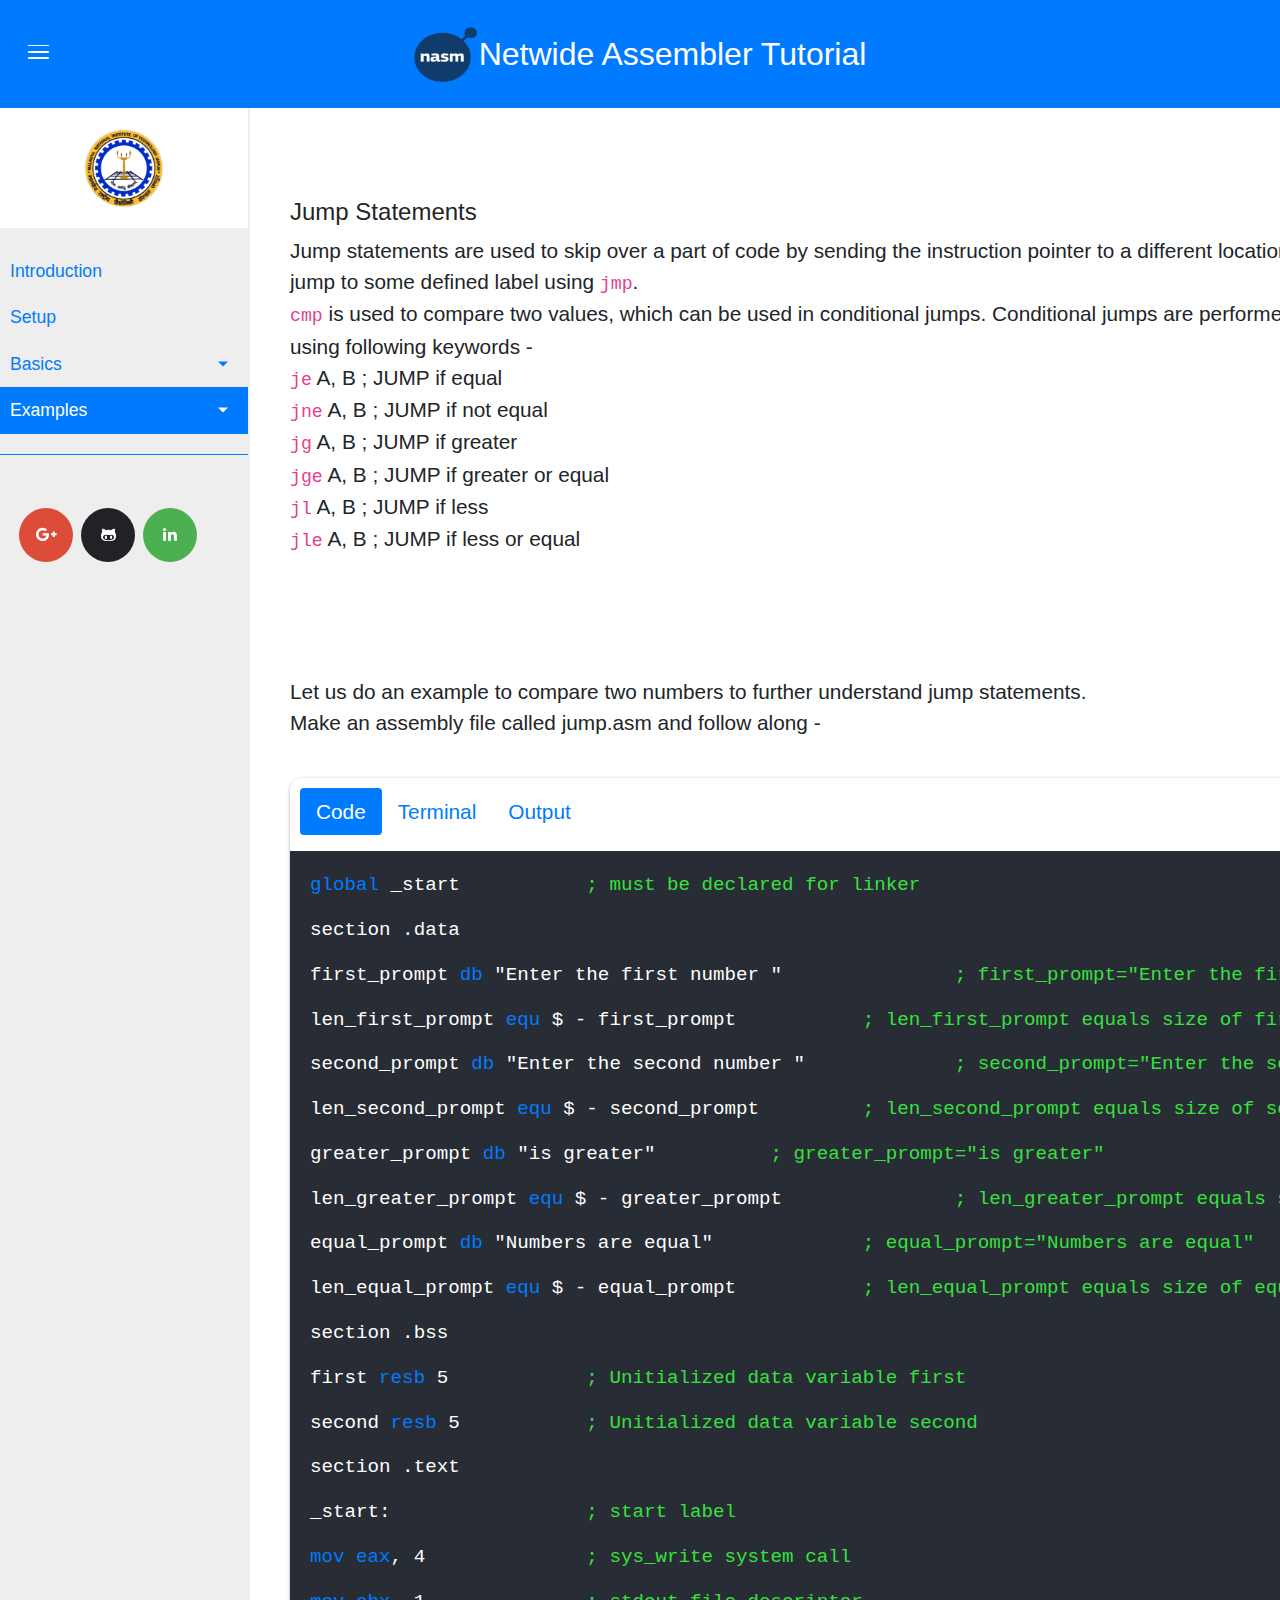
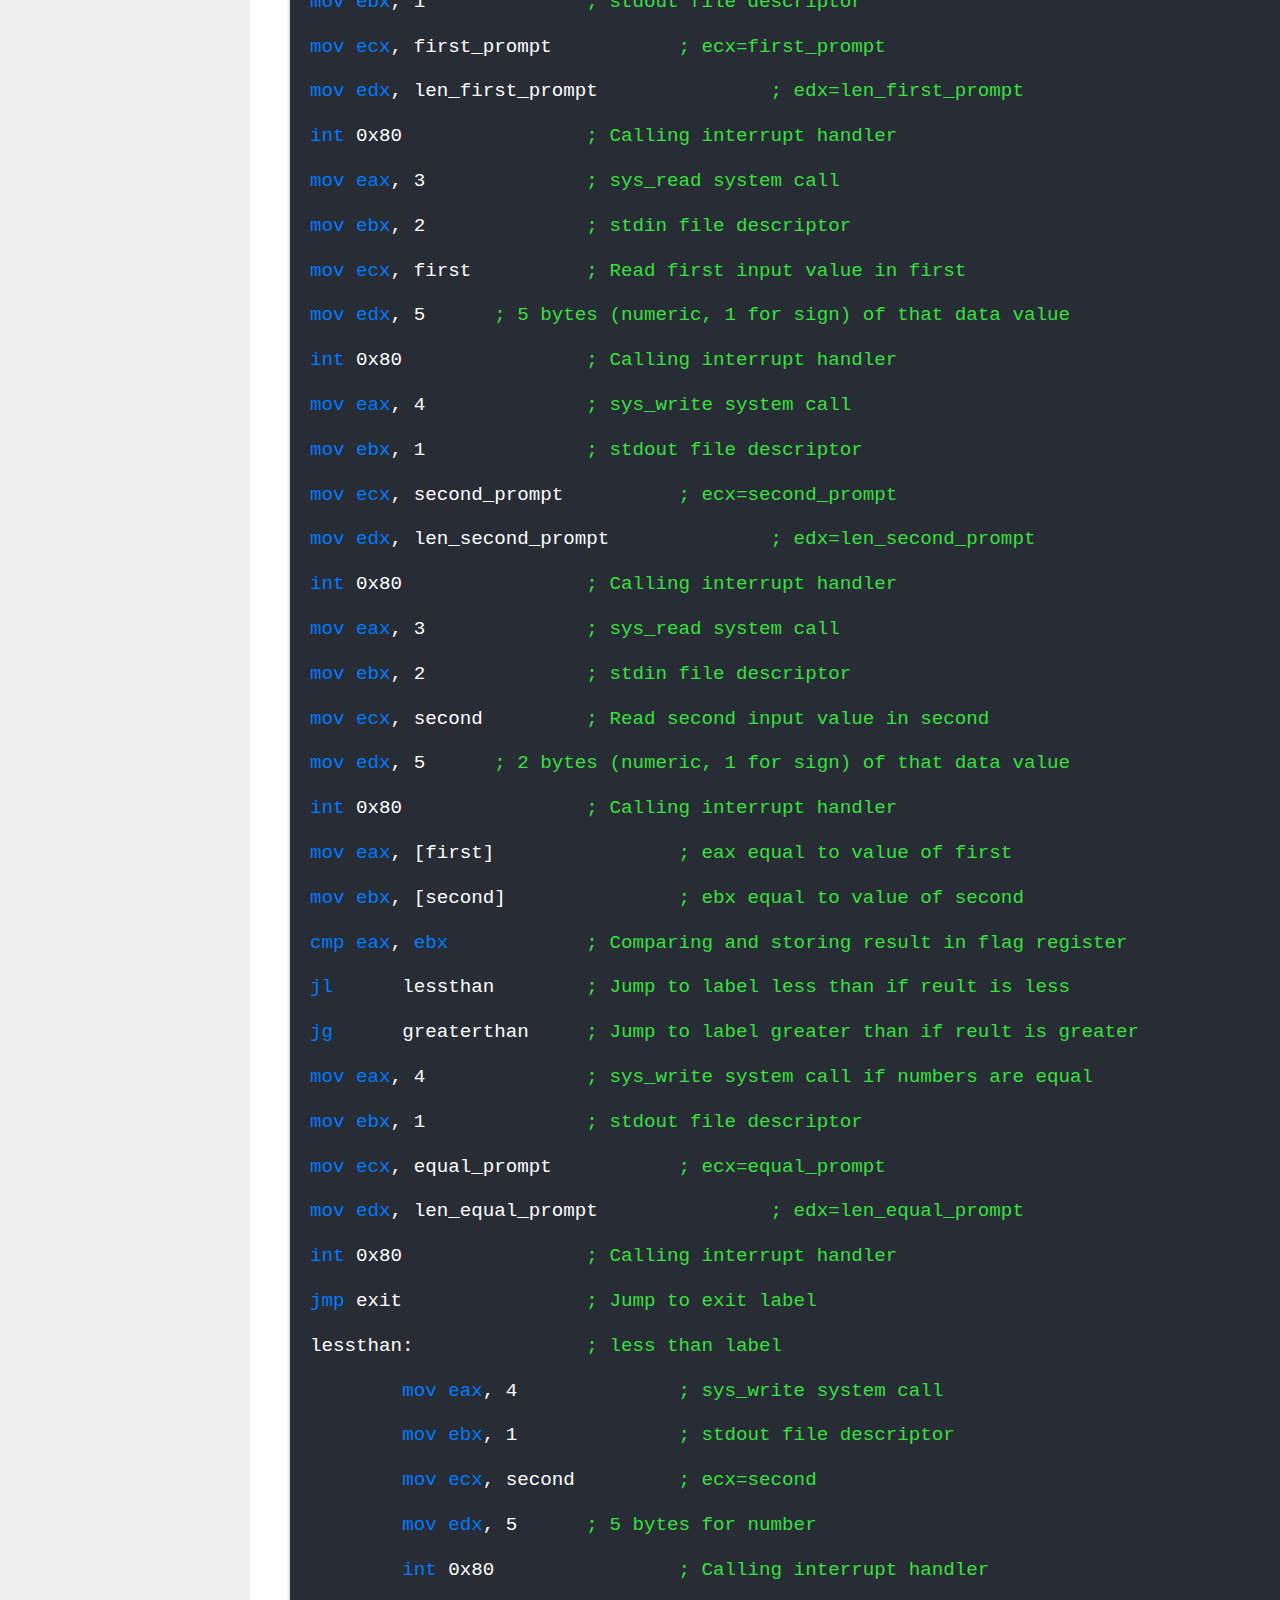
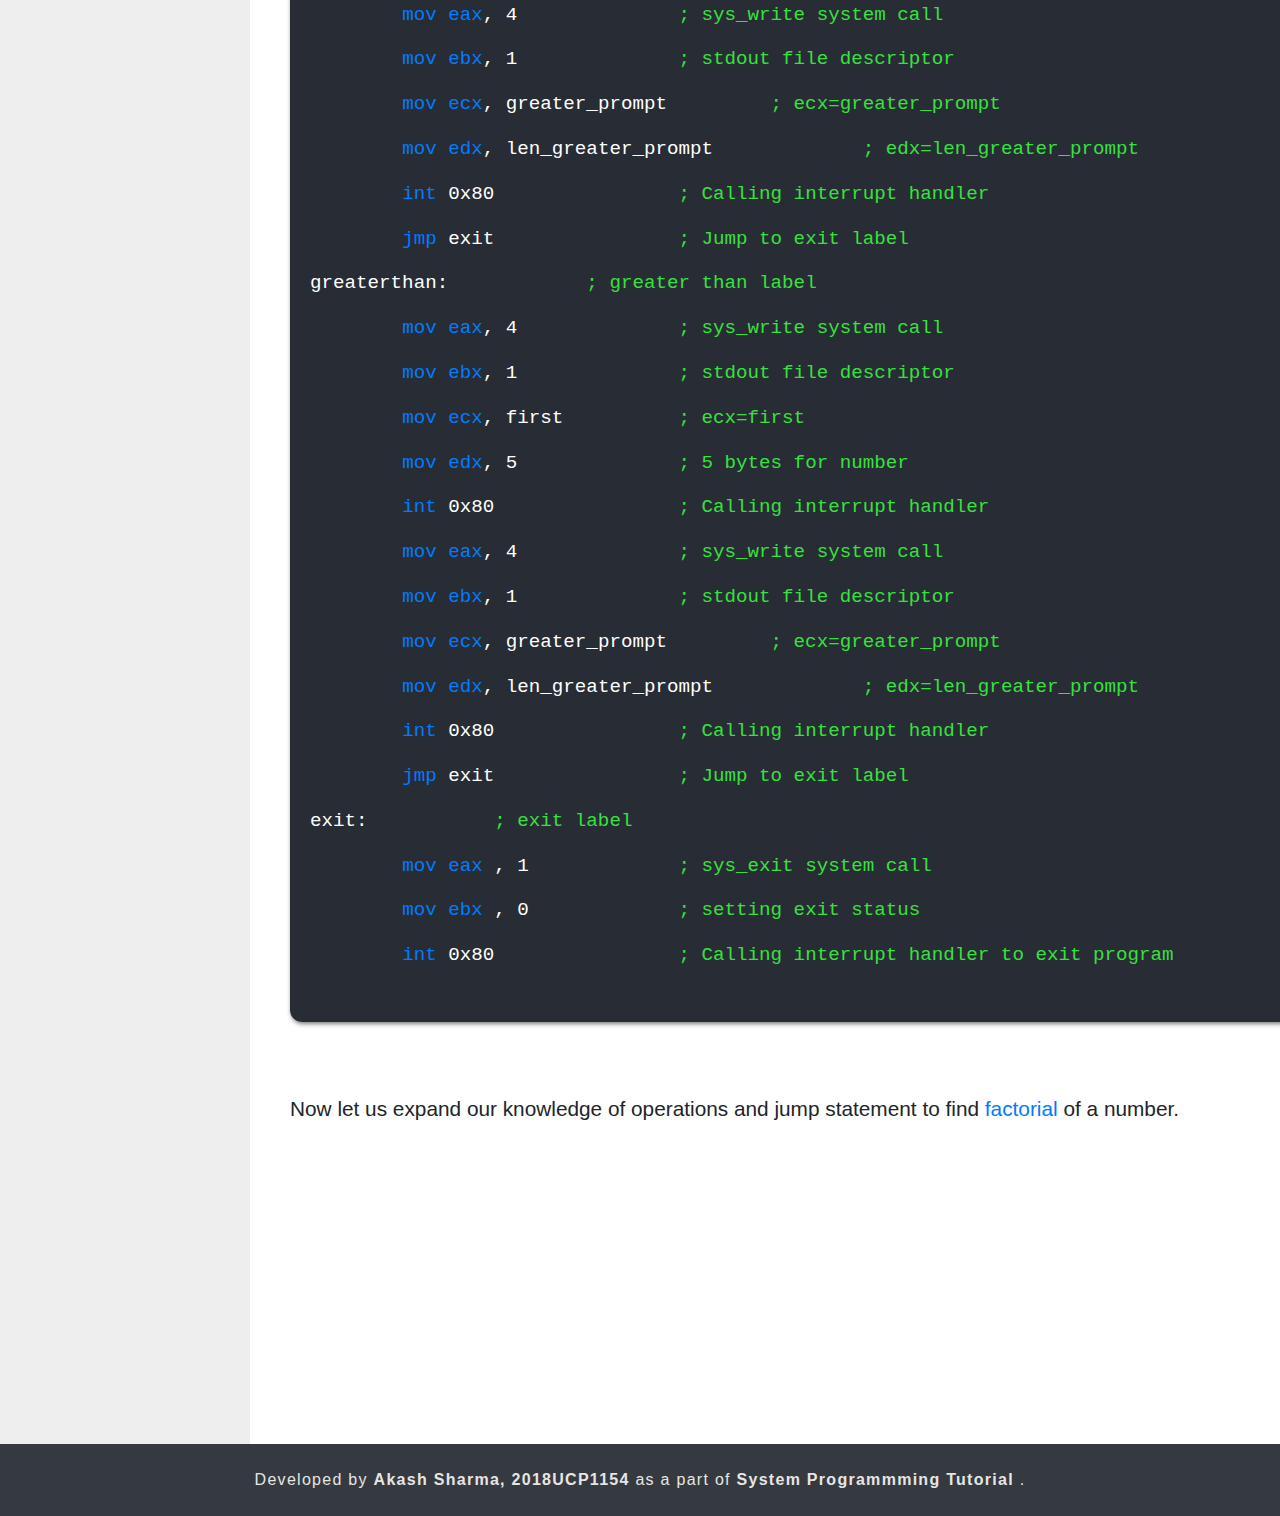
<file: example/jump.html>
<!DOCTYPE html>
<html lang="en">

<head>
    <meta charset="UTF-8">
    <meta name="viewport" content="width=device-width, initial-scale=1.0">
    <meta http-equiv="X-UA-Compatible" content="ie=edge">

    <link rel="icon" type="image/png" href="../img/nasm-logo.png">


    <title>NASM Tutorial</title>

    <!-- Latest compiled and minified CSS -->
    <link rel="stylesheet" href="https://maxcdn.bootstrapcdn.com/bootstrap/4.4.1/css/bootstrap.min.css">

    <link rel="stylesheet" href="https://cdnjs.cloudflare.com/ajax/libs/font-awesome/4.7.0/css/font-awesome.min.css">

    <link rel="stylesheet" href="../css/styles.css">


</head>

<body>

    <!-- Navigation bar -->

    <header class="navbar bg-primary navbar-dark fixed-top">

        <div class="toggler-div">
            <button type="button" id="sidebarCollapse" class="navbar-toggler" data-toggle="collapse"
                data-target="#sidebar" aria-controls="navbarResponsive" aria-expanded="false"
                aria-label="Toggle navigation">

                <div id="nav-icon">
                    <span></span>
                    <span></span>
                    <span></span>
                    <span></span>
                    <span></span>
                    <span></span>
                </div>
            </button>
        </div>

        <div class="logo">
            <a href="../index.html">
                <img src="../img/nasm-logo.png">
            </a>
            <span class="logo-h2">Netwide Assembler Tutorial</span>
        </div>

    </header>
    <!-- Navigation bar ends -->



    <!-- Sidebar -->
    <div class="wrapper">
        <nav id="sidebar" class="collapse navbar-collpase">
            <div class="sidebar-header">
                <img src="../img/MNIT-logo.png" alt="MENU">
            </div>

            <ul class="list-unstyled components">
                <li>
                    <a href="../index.html">Introduction</a>
                </li>
                <li>
                    <a href="../setup.html">Setup</a>
                </li>
                <li>
                    <a href="#" data-toggle="collapse" aria-expanded="false" data-target="#basics"
                        class="dropdown-toggle">Basics</a>
                    <ul class="collapse list-unstyled" id="basics">
                        <li>
                            <a href="../basic/assembly.html">Assembly Language</a>
                        </li>
                        <li>
                            <a href="../basic/register.html">Registers</a>
                        </li>
                        <li>
                            <a href="../basic/syntax.html">Basic Syntax</a>
                        </li>
                    </ul>
                </li>
                <li class="active">
                    <a href="#" data-toggle="collapse" aria-expanded="false" data-target="#examples"
                        class="dropdown-toggle">Examples</a>
                    <ul class="collapse list-unstyled" id="examples">
                        <li>
                            <a href="hello.html">Hello World</a>
                        </li>
                        <li>
                            <a href="read_write.html">Input and Output</a>
                        </li>
                        <li>
                            <a href="operations.html">Arithematic Operations</a>
                        </li>
                        <li class="active">
     						<a href="#">Jump Statement</a>
     					</li>
     					<li>
     						<a href="factorial.html">Factorial</a>
     					</li>            
                        <li>
                            <a href="file.html">File Handling</a>
                        </li>
                    </ul>
                </li>
            </ul>

            <div class="sidebar-footer container">

                <a href="mailto:2018ucp1154@mnit.ac.in" target="_blank" class="btn-social btn-google-plus"><i
                        class="fa fa-google-plus"></i></a>
                <a href="https://github.com/AKASHCS50/NASM-Tutorial" target="_blank" class="btn-social btn-github"><i
                        class="fa fa-github-alt"></i></a>
                <a href="https://www.linkedin.com/in/akash-sharma-1a5433178/" target="_blank"
                    class="btn-social btn-linkedin"><i class="fa fa-linkedin"></i></a>

            </div>
        </nav>


        <!-- Sidebar ends -->


        <!-- Content part -->

        <main>

            <div class="container content">

                <div class="content-div">
                <h4>Jump Statements</h4>
               		Jump statements are used to skip over a part of code by sending the instruction pointer to a different location.
               		We can jump to some defined label using <code>jmp</code>.<br/>
               		<code>cmp</code> is used to compare two values, which can be used in conditional jumps. Conditional jumps are
               		performed by using following keywords - <br/>
               		
               			<code>je</code> A, B <comment>; JUMP if equal </comment><br/>
               			<code>jne</code> A, B <comment>; JUMP if not equal </comment><br/>
               			<code>jg</code> A, B <comment>; JUMP if greater </comment><br/>
               			<code>jge</code> A, B <comment>; JUMP if greater or equal </comment><br/>
               			<code>jl</code> A, B <comment>; JUMP if less </comment><br/>
               			<code>jle</code> A, B <comment>; JUMP if less or equal </comment><br/>
               </div>
               
               <div class="content-div">
               		Let us do an example to compare two numbers to further understand jump statements.<br/>
               		Make an assembly file called jump.asm and follow along - <br/>
               		
               		
               		<div class="code-block">
                        <ul class="nav nav-pills mb-3" id="pills-tab" role="tablist">
                            <li class="nav-item">
                                <a class="nav-link active" id="pills-home-tab" data-toggle="pill" href="#pills-51"
                                    role="tab" aria-controls="pills-51" aria-selected="true">Code</a>
                            </li>
                            <li class="nav-item">
                                <a class="nav-link" id="pills-profile-tab" data-toggle="pill" href="#pills-52"
                                    role="tab" aria-controls="pills-52" aria-selected="true">Terminal</a>
                            </li>
                            <li class="nav-item">
                                <a class="nav-link" id="pills-home-tab" data-toggle="pill" href="#pills-53"
                                    role="tab" aria-controls="pills-53" aria-selected="true">Output</a>
                            </li>
                        </ul>
                        <div class="tab-content" id="pills-tabContent">
                            <div class="tab-pane fade show active" id="pills-51" role="tabpanel"
                                aria-labelledby="pills-51">
                                 <pre><code>
                                    <p><span class="start">global </span>_start		<span class="comment">; must be declared for linker</span></p>
                                    <p>section .data</p>
                                    <p>first_prompt <span class="start">db</span> "Enter the first number "		<span class="comment">; first_prompt="Enter the first number "</span></p>
                                    <p>len_first_prompt <span class="start">equ</span> $ - first_prompt		<span class="comment">; len_first_prompt equals size of first_prompt</span></p>
                                       <p>second_prompt <span class="start">db</span> "Enter the second number "		<span class="comment">; second_prompt="Enter the second number "</span></p>
                                    <p>len_second_prompt <span class="start">equ</span> $ - second_prompt		<span class="comment">; len_second_prompt equals size of second_prompt</span></p>
                                    <p>greater_prompt <span class="start">db</span> "is greater"		<span class="comment">; greater_prompt="is greater"</span></p>
                                    <p>len_greater_prompt <span class="start">equ</span> $ - greater_prompt		<span class="comment">; len_greater_prompt equals size of greater_prompt</span></p>
                                     <p>equal_prompt <span class="start">db</span> "Numbers are equal"		<span class="comment">; equal_prompt="Numbers are equal"</span></p>
                                    <p>len_equal_prompt <span class="start">equ</span> $ - equal_prompt		<span class="comment">; len_equal_prompt equals size of equal_prompt</span></p>
                                    <p>section .bss</p>
                                    <p>first <span class="start">resb</span> 5		<span class="comment">; Unitialized data variable first</span></p>
                                     <p>second <span class="start">resb</span> 5		<span class="comment">; Unitialized data variable second</span></p>
                                    <p>section .text</p>
                                    <p>_start:			<span class="comment">; start label</span></p>
                                    <p><span class="start">mov eax</span>, 4		<span class="comment">; sys_write system call</p>
                                    <p><span class="start">mov ebx</span>, 1		<span class="comment">; stdout file descriptor</p>
                                    <p><span class="start">mov ecx</span>, first_prompt		<span class="comment">; ecx=first_prompt</p>
                                    <p><span class="start">mov edx</span>, len_first_prompt		<span class="comment">; edx=len_first_prompt</p>
                                     <p><span class="start">int</span> 0x80		<span class="comment">; Calling interrupt handler</span></p>   
                                    <p><span class="start">mov eax</span>, 3		<span class="comment">; sys_read system call</p>
                                    <p><span class="start">mov ebx</span>, 2		<span class="comment">; stdin file descriptor</p>
                                    <p><span class="start">mov ecx</span>, first		<span class="comment">; Read first input value in first</p>
                                    <p><span class="start">mov edx</span>, 5	<span class="comment">; 5 bytes (numeric, 1 for sign) of that data value</p> 
                                     <p><span class="start">int</span> 0x80		<span class="comment">; Calling interrupt handler</span></p>
                                      <p><span class="start">mov eax</span>, 4		<span class="comment">; sys_write system call</p>
                                    <p><span class="start">mov ebx</span>, 1		<span class="comment">; stdout file descriptor</p>
                                    <p><span class="start">mov ecx</span>, second_prompt		<span class="comment">; ecx=second_prompt</p>
                                    <p><span class="start">mov edx</span>, len_second_prompt		<span class="comment">; edx=len_second_prompt</p>
                                     <p><span class="start">int</span> 0x80		<span class="comment">; Calling interrupt handler</span></p>                                            
                                     <p><span class="start">mov eax</span>, 3		<span class="comment">; sys_read system call</p>
                                    <p><span class="start">mov ebx</span>, 2		<span class="comment">; stdin file descriptor</p>
                                    <p><span class="start">mov ecx</span>, second		<span class="comment">; Read second input value in second</p>
                                    <p><span class="start">mov edx</span>, 5	<span class="comment">; 2 bytes (numeric, 1 for sign) of that data value</p> 
                                     <p><span class="start">int</span> 0x80		<span class="comment">; Calling interrupt handler</span></p> 
                                      <p><span class="start">mov eax</span>, [first]		<span class="comment">; eax equal to value of first</p>
                                                                            <p><span class="start">mov ebx</span>, [second]		<span class="comment">; ebx equal to value of second</p>
                                       <p><span class="start">cmp eax</span>, <span class="start">ebx</span>		<span class="comment">; Comparing and storing result in flag register</p>   
                                       <p><span class="start">jl</span>	lessthan	<span class="comment">; Jump to label less than if reult is less</p> 
                                       <p><span class="start">jg</span>	greaterthan	<span class="comment">; Jump to label greater than if reult is greater</p> 
 <p><span class="start">mov eax</span>, 4		<span class="comment">; sys_write system call if numbers are equal</p>
                                    <p><span class="start">mov ebx</span>, 1		<span class="comment">; stdout file descriptor</p>
                                    <p><span class="start">mov ecx</span>, equal_prompt		<span class="comment">; ecx=equal_prompt</p>
                                    <p><span class="start">mov edx</span>, len_equal_prompt		<span class="comment">; edx=len_equal_prompt</p>
                                     <p><span class="start">int</span> 0x80		<span class="comment">; Calling interrupt handler</span></p>
                                    	<p><span class="start">jmp</span> exit		<span class="comment">; Jump to exit label</span></p>
                                    	<p>lessthan:		<span class="comment">; less than label</span></p>   
                                    <p><span class="start">	mov eax</span>, 4		<span class="comment">; sys_write system call</p>
                                    <p><span class="start">	mov ebx</span>, 1		<span class="comment">; stdout file descriptor</p>
                                    <p><span class="start">	mov ecx</span>, second		<span class="comment">; ecx=second</p>
                                    <p><span class="start">	mov edx</span>, 5	<span class="comment">; 5 bytes for number</p>
                                     <p><span class="start">	int</span> 0x80		<span class="comment">; Calling interrupt handler</span></p>   
                                      <p><span class="start">	mov eax</span>, 4		<span class="comment">; sys_write system call</p>
                                    <p><span class="start">	mov ebx</span>, 1		<span class="comment">; stdout file descriptor</p>
                                    <p><span class="start">	mov ecx</span>, greater_prompt		<span class="comment">; ecx=greater_prompt</p>
                                    <p><span class="start">	mov edx</span>, len_greater_prompt		<span class="comment">; edx=len_greater_prompt</p>
                                     <p><span class="start">	int</span> 0x80		<span class="comment">; Calling interrupt handler</span></p>
                                    <p><span class="start">	jmp</span> exit		<span class="comment">; Jump to exit label</span></p>                          
                                    <p>greaterthan:		<span class="comment">; greater than label</span></p>   
                                    <p><span class="start">	mov eax</span>, 4		<span class="comment">; sys_write system call</p>
                                    <p><span class="start">	mov ebx</span>, 1		<span class="comment">; stdout file descriptor</p>
                                    <p><span class="start">	mov ecx</span>, first		<span class="comment">; ecx=first</p>
                                    <p><span class="start">	mov edx</span>, 5		<span class="comment">; 5 bytes for number</p>
                                     <p><span class="start">	int</span> 0x80		<span class="comment">; Calling interrupt handler</span></p>   
                                      <p><span class="start">	mov eax</span>, 4		<span class="comment">; sys_write system call</p>
                                    <p><span class="start">	mov ebx</span>, 1		<span class="comment">; stdout file descriptor</p>
                                    <p><span class="start">	mov ecx</span>, greater_prompt		<span class="comment">; ecx=greater_prompt</p>
                                    <p><span class="start">	mov edx</span>, len_greater_prompt		<span class="comment">; edx=len_greater_prompt</p>
                                     <p><span class="start">	int</span> 0x80		<span class="comment">; Calling interrupt handler</span></p>
                                    <p><span class="start">	jmp</span> exit		<span class="comment">; Jump to exit label</span></p>         
                                    <p>exit:		<span class="comment">; exit label</span></p>   
   <p><span class="start">	mov eax</span> , 1		<span class="comment">; sys_exit system call<span></p>
     <p><span class="start">	mov ebx</span> , 0		<span class="comment">; setting exit status</span></p>
                                    <p><span class="start">	int</span> 0x80		<span class="comment">; Calling interrupt handler to exit program</span></p>                       </code></pre>
                            </div>
                            
                            <div class="tab-pane fade show" id="pills-52" role="tabpanel"
                                aria-labelledby="pills-52">
                                <pre><code>
                                    <p><span class="start">&gt;&gt;</span> nasm -f elf32 flag.asm -o flag.o </p>
                                    <p><span class="start">&gt;&gt;</span> ld -m elf_i386 flag.o -o flag </p>
                                    <p><span class="start">&gt;&gt;</span> ./flag </p>
                                </code></pre>
                            </div>
                            
                            
                            <div class="tab-pane fade show" id="pills-53" role="tabpanel"
                                aria-labelledby="pills-53">
                                 <pre><code>
                                   <p><span class="start">&gt;&gt;</span> Enter the first number <span class="start">15</span></p>
                                   <p><span class="start">&gt;&gt;</span> Enter the second number <span class="start">23</span></p>
                                   <p><span class="start">&gt;&gt;</span> 23</p>
                                   <p><span class="start">&gt;&gt;</span> is greater</p>
                                   <br/>
                                   <p><span class="start">&gt;&gt;</span> Enter the first number <span class="start">3</span></p>
                                   <p><span class="start">&gt;&gt;</span> Enter the second number <span class="start">3</span></p>
                                   <p><span class="start">&gt;&gt;</span> Numbers are equal</p>
                                </code></pre>
                            </div>              
                       </div>
               		
               		
               </div>
               <br/>
					Now let us expand our knowledge of operations and jump statement to find <a href="factorial.html">factorial</a> of a number.
            </div>
        </main>
    </div>
    <!-- Content Part ends -->



    <!-- Footer -->

    <footer id="sticky-footer" class="py-4 bg-dark text-white-50">
        <div class="container text-center footer-div">
            Developed by <strong>Akash Sharma, 2018UCP1154</strong> as a part of <strong>System Programmming Tutorial
            </strong>.
        </div>
    </footer>

    <!-- Footer ends -->



    <!-- Javascript -->

    <!-- jQuery library -->
    <script src="https://ajax.googleapis.com/ajax/libs/jquery/3.4.1/jquery.min.js"></script>

    <!-- Popper JS -->
    <script src="https://cdnjs.cloudflare.com/ajax/libs/popper.js/1.16.0/umd/popper.min.js"></script>

    <!-- Latest compiled JavaScript -->
    <script src="https://maxcdn.bootstrapcdn.com/bootstrap/4.4.1/js/bootstrap.min.js"></script>

    <script src="../JS/main.js"></script>

    <!-- Javascript Ends -->

</body>

</html>
</file>
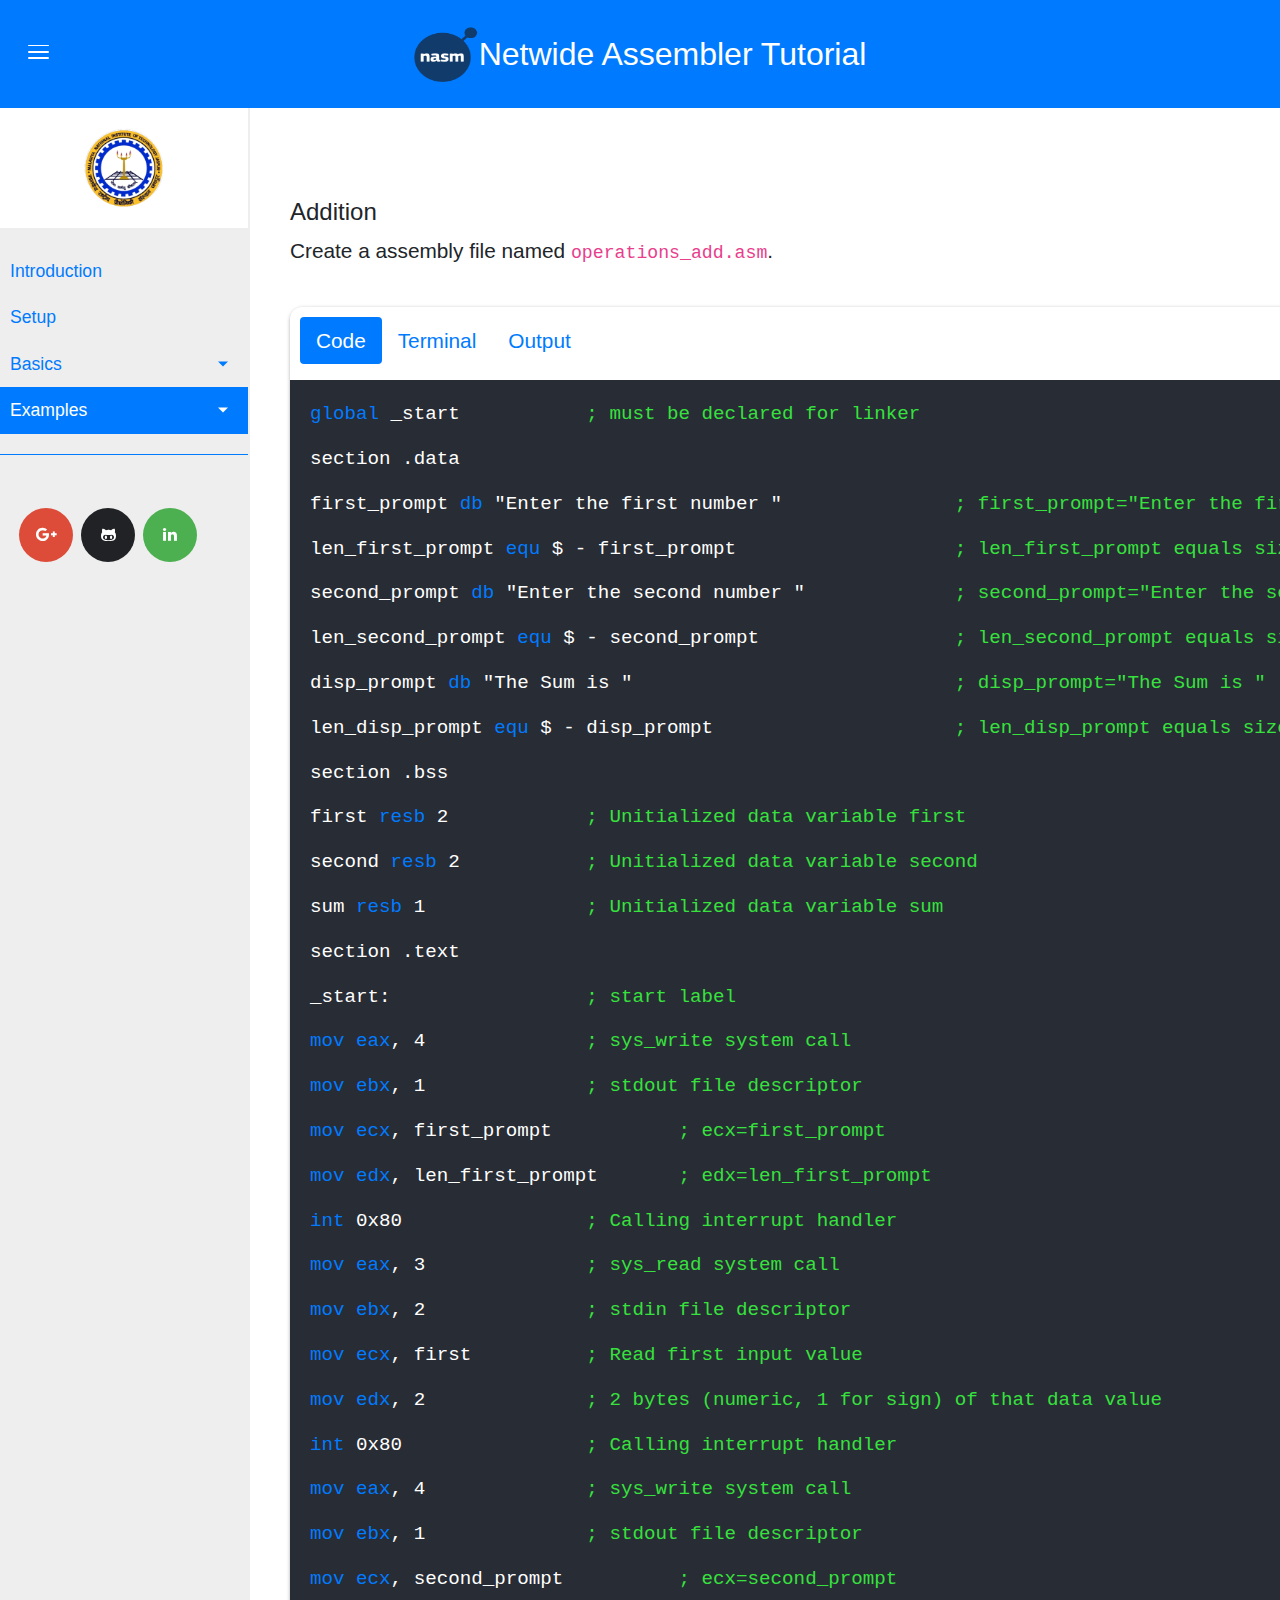
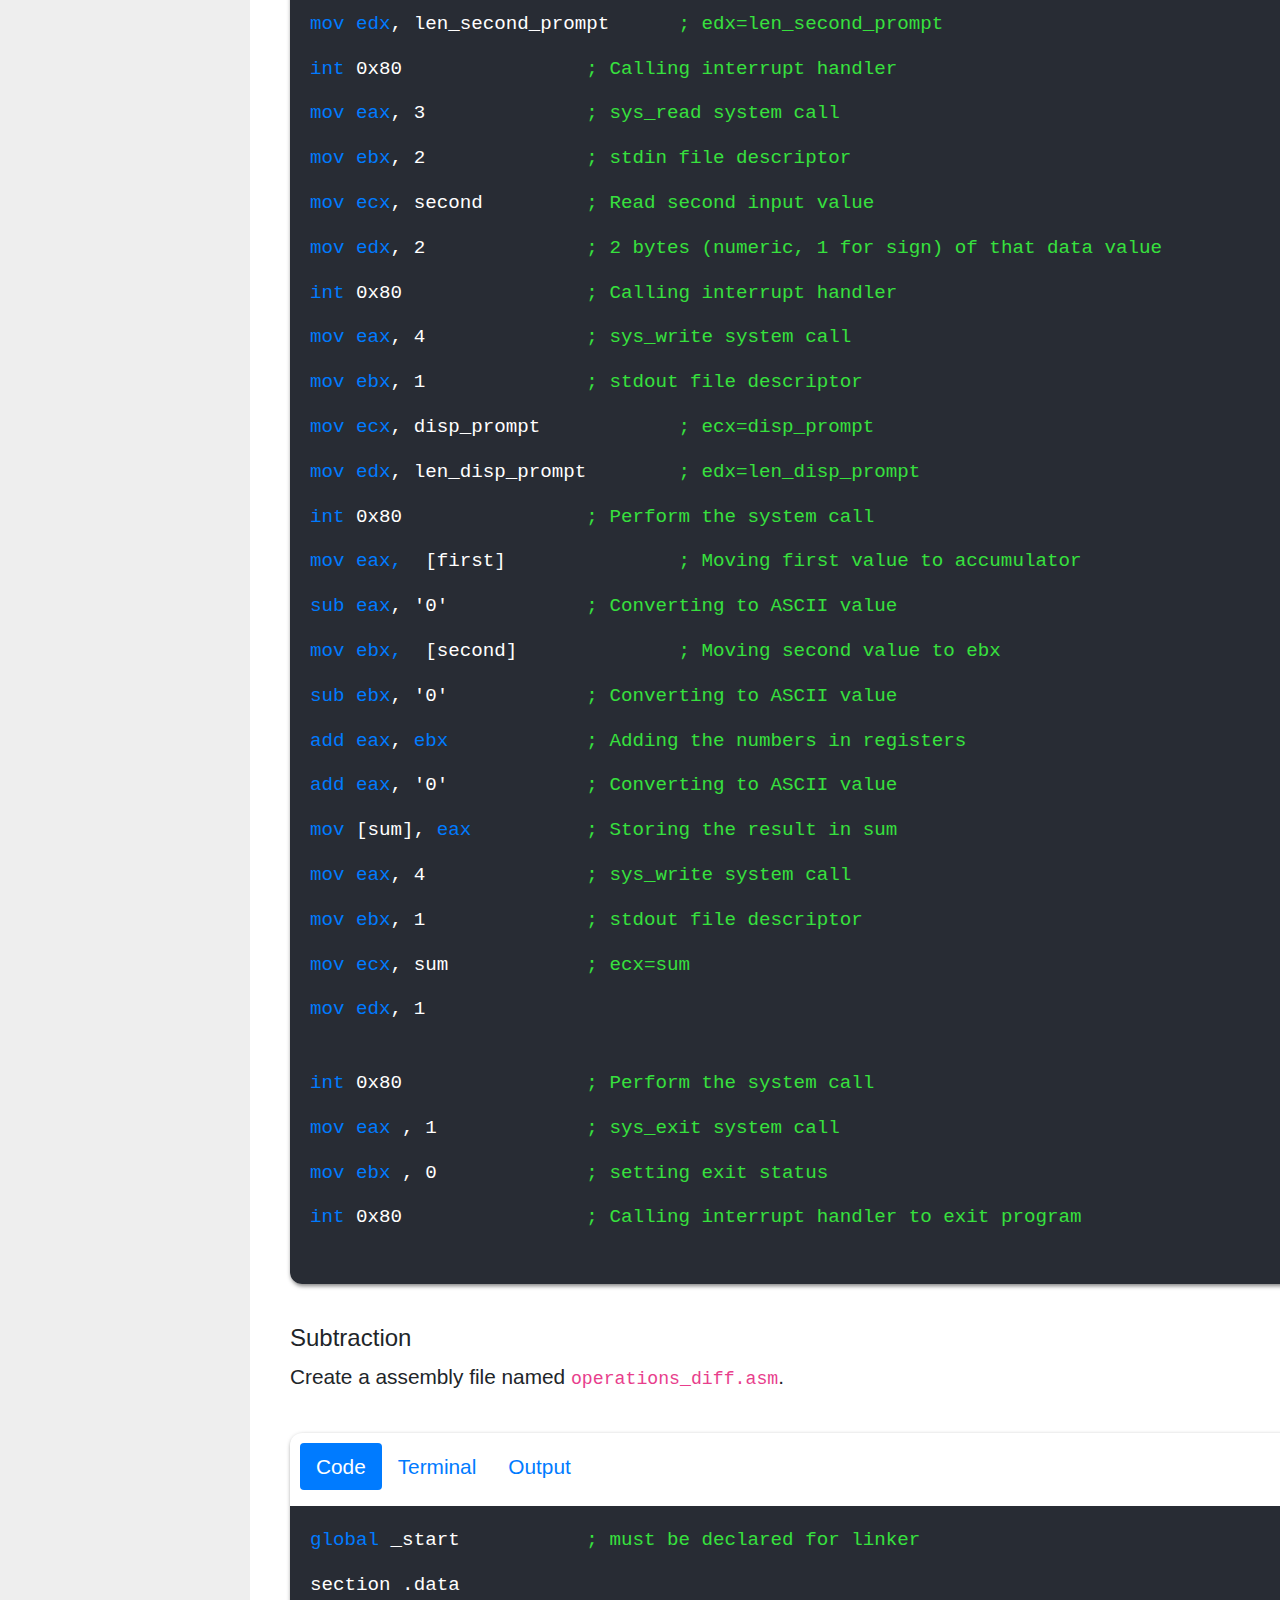
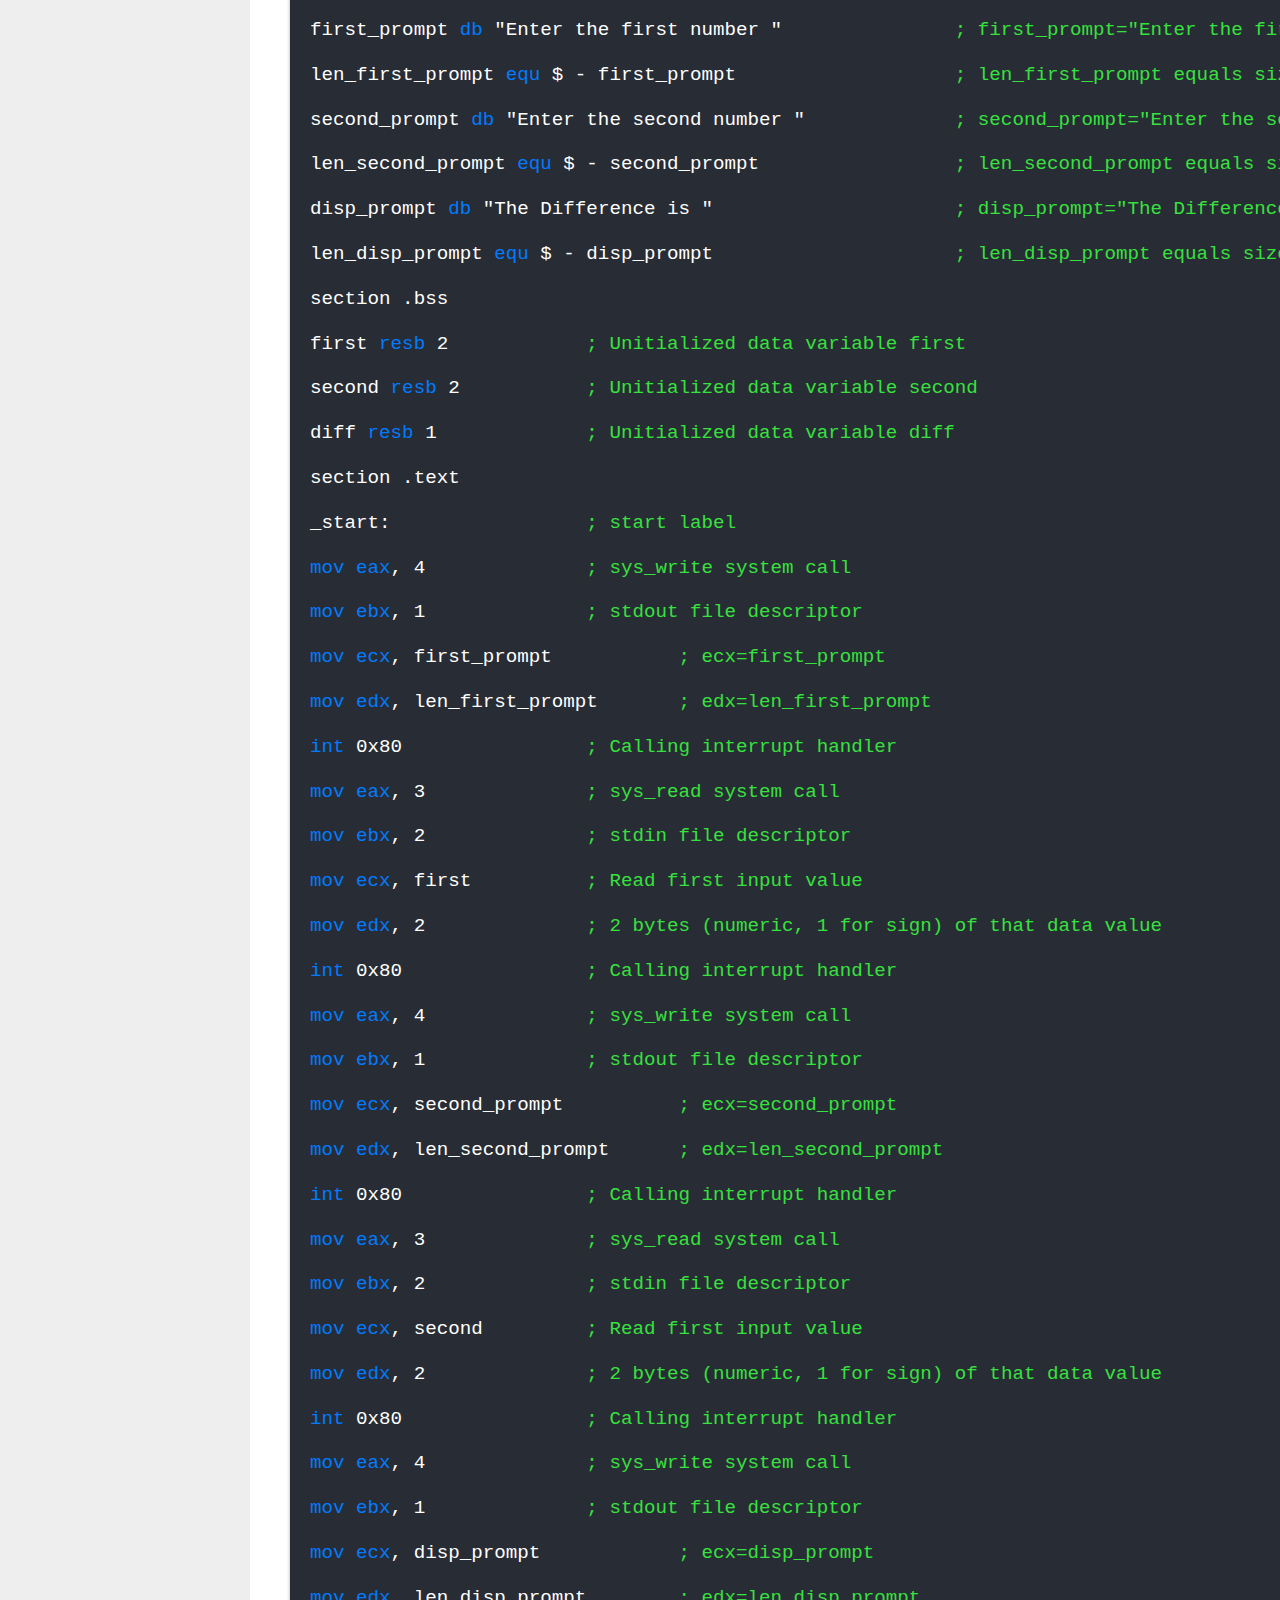
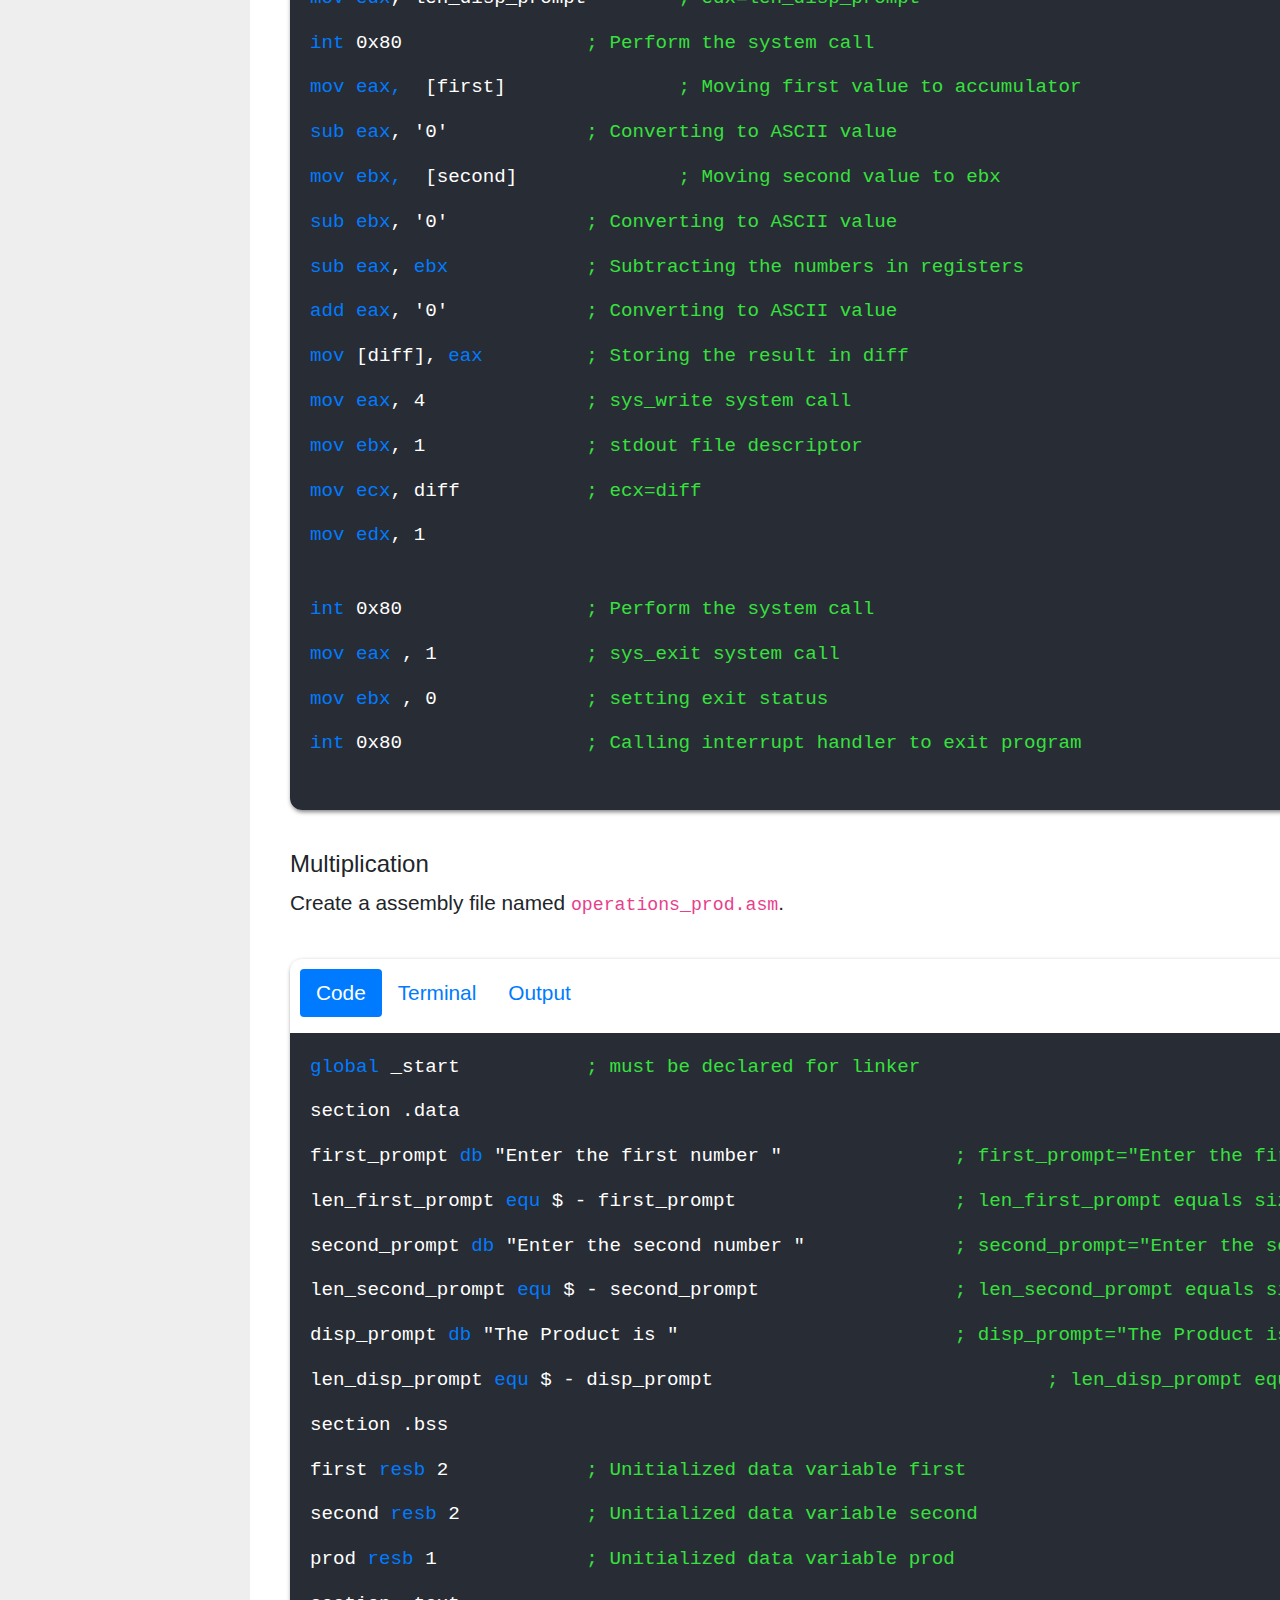
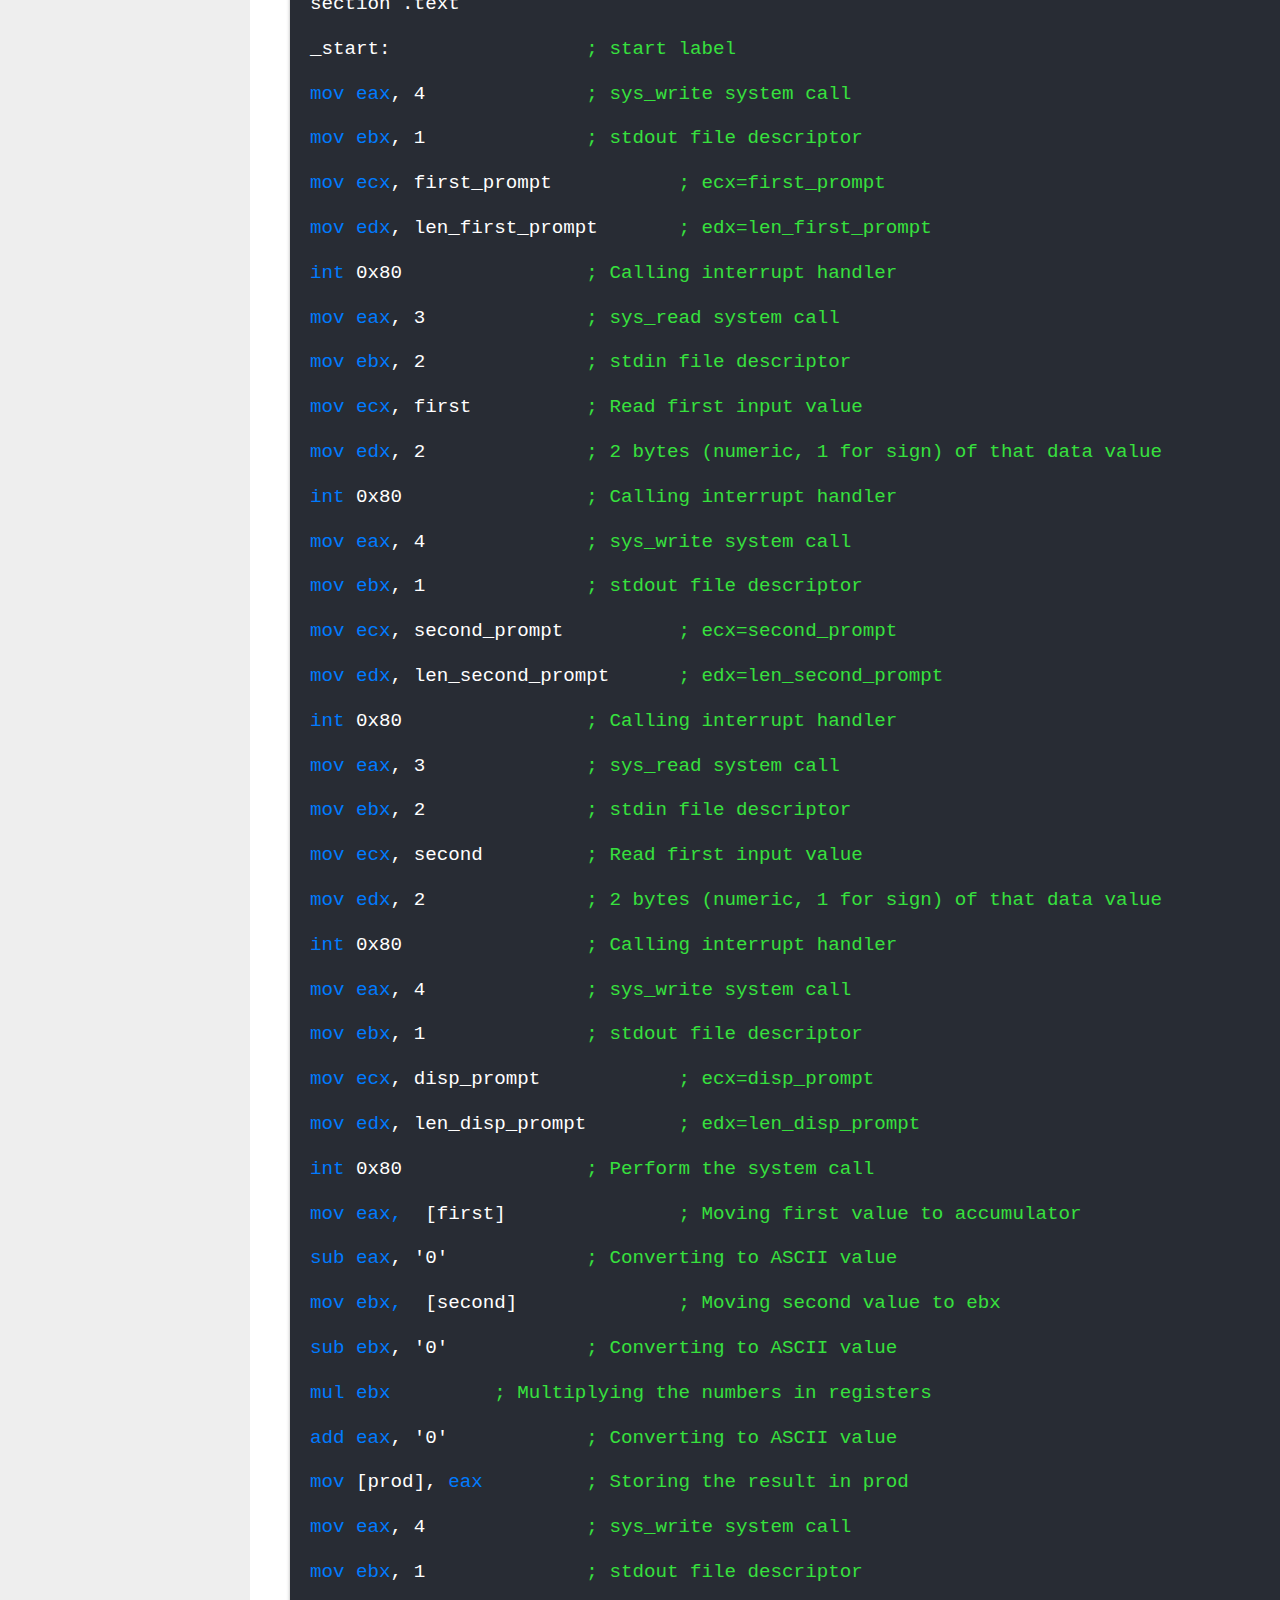
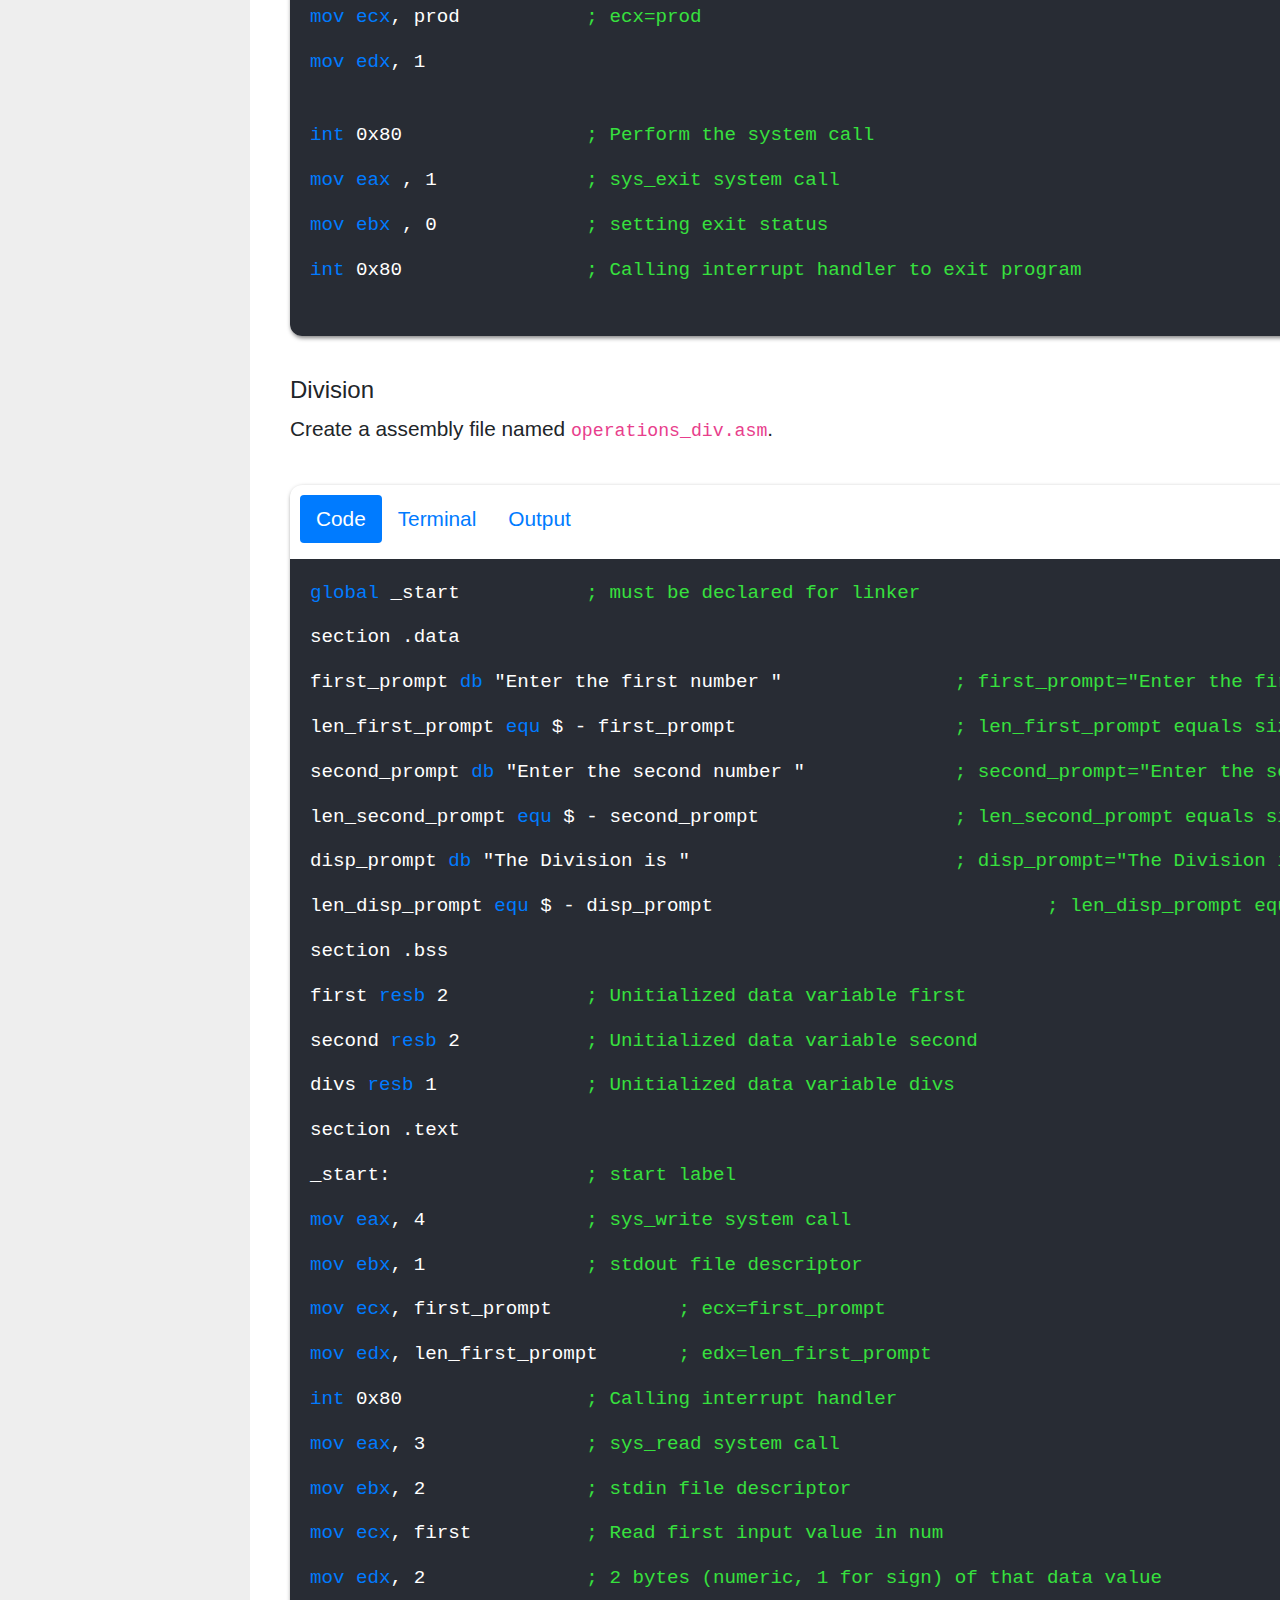
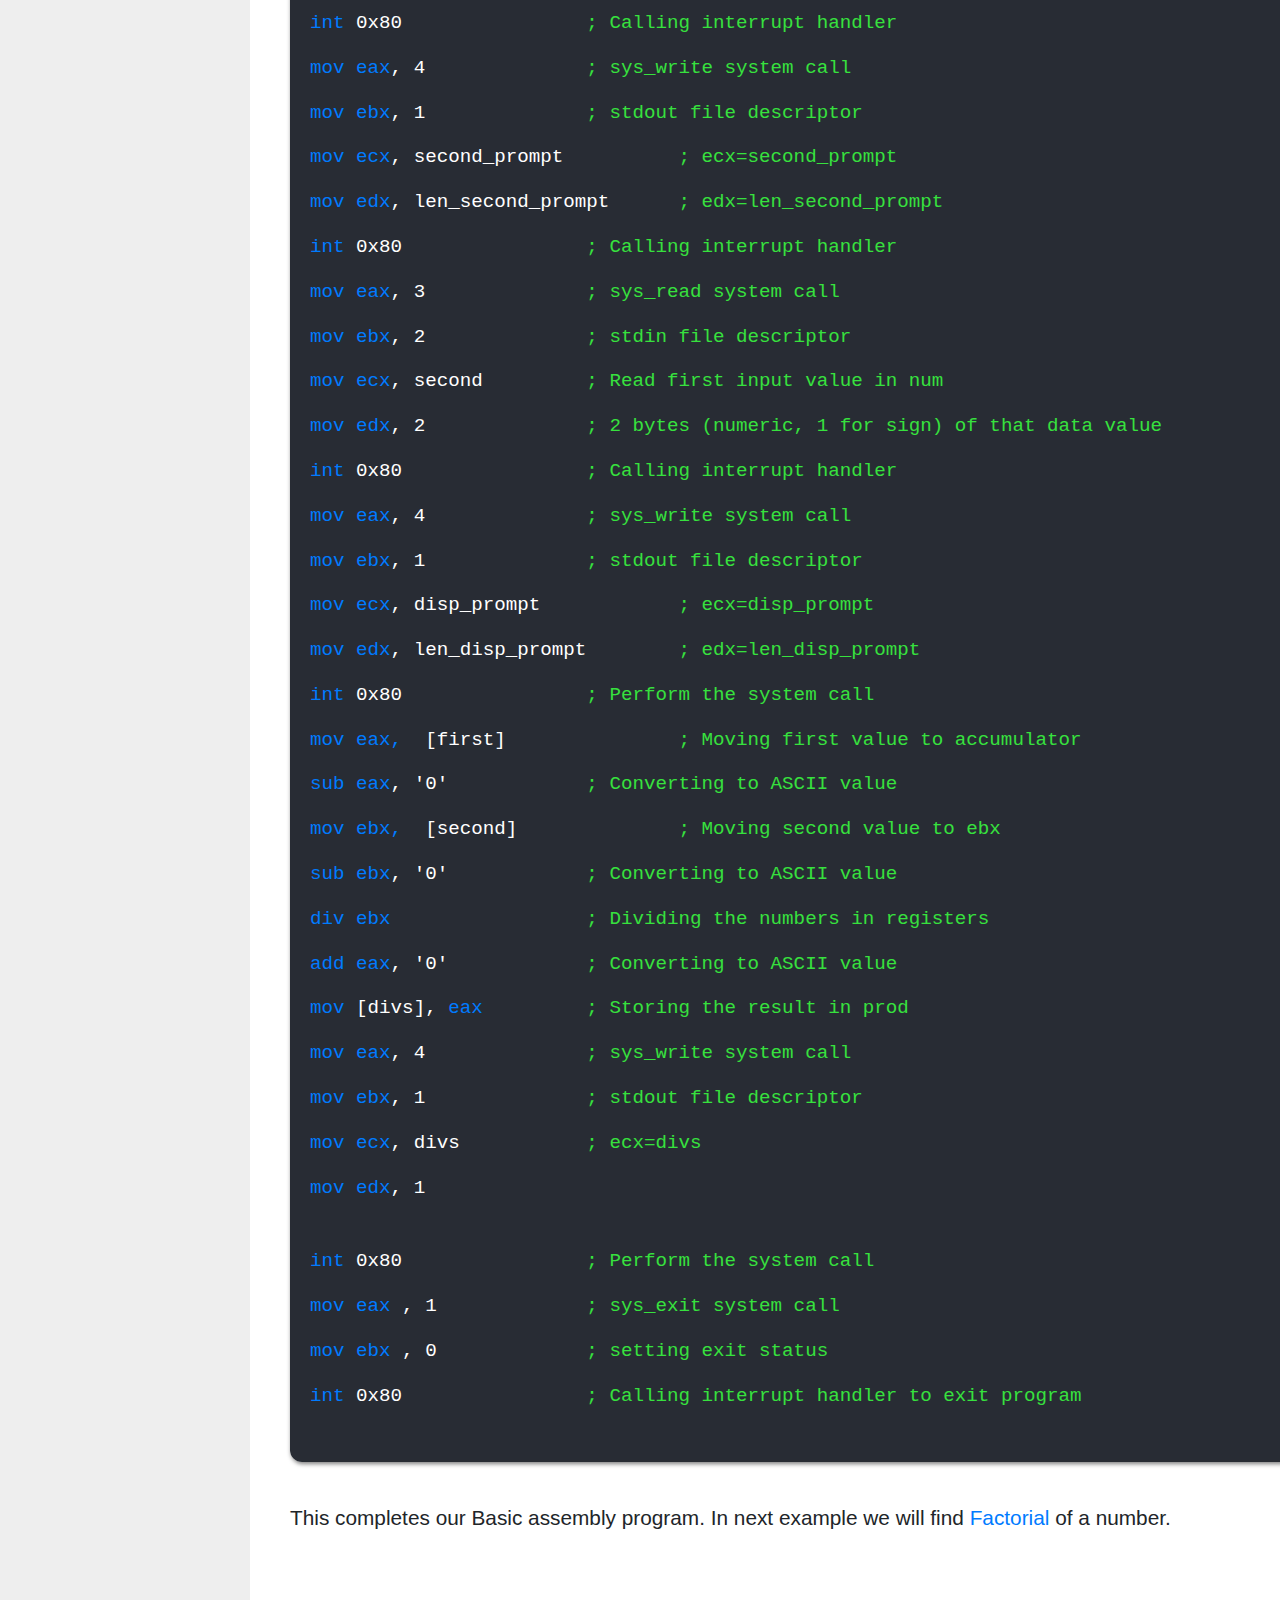
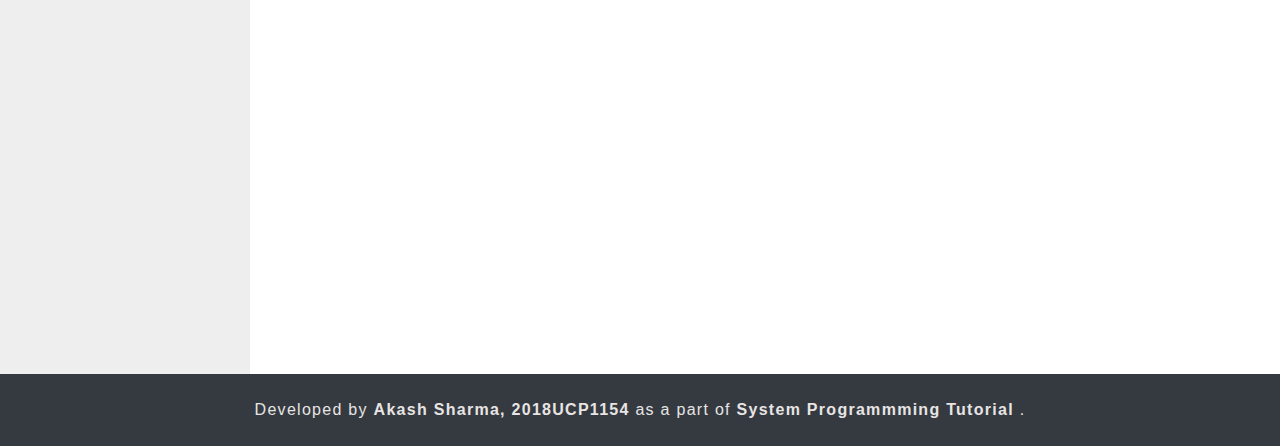
<file: example/operations.html>
<!DOCTYPE html>
<html lang="en">

<head>
    <meta charset="UTF-8">
    <meta name="viewport" content="width=device-width, initial-scale=1.0">
    <meta http-equiv="X-UA-Compatible" content="ie=edge">

    <link rel="icon" type="image/png" href="../img/nasm-logo.png">


    <title>NASM Tutorial</title>

    <!-- Latest compiled and minified CSS -->
    <link rel="stylesheet" href="https://maxcdn.bootstrapcdn.com/bootstrap/4.4.1/css/bootstrap.min.css">

    <link rel="stylesheet" href="https://cdnjs.cloudflare.com/ajax/libs/font-awesome/4.7.0/css/font-awesome.min.css">

    <link rel="stylesheet" href="../css/styles.css">


</head>

<body>

    <!-- Navigation bar -->

    <header class="navbar bg-primary navbar-dark fixed-top">

        <div class="toggler-div">
            <button type="button" id="sidebarCollapse" class="navbar-toggler" data-toggle="collapse"
                data-target="#sidebar" aria-controls="navbarResponsive" aria-expanded="false"
                aria-label="Toggle navigation">

                <div id="nav-icon">
                    <span></span>
                    <span></span>
                    <span></span>
                    <span></span>
                    <span></span>
                    <span></span>
                </div>
            </button>
        </div>

        <div class="logo">
            <a href="../index.html">
                <img src="../img/nasm-logo.png">
            </a>
            <span class="logo-h2">Netwide Assembler Tutorial</span>
        </div>

    </header>
    <!-- Navigation bar ends -->



    <!-- Sidebar -->
    <div class="wrapper">
        <nav id="sidebar" class="collapse navbar-collpase">
            <div class="sidebar-header">
                <img src="../img/MNIT-logo.png" alt="MENU">
            </div>

            <ul class="list-unstyled components">
                <li>
                    <a href="../index.html">Introduction</a>
                </li>
                <li>
                    <a href="../setup.html">Setup</a>
                </li>
                <li>
                    <a href="#" data-toggle="collapse" aria-expanded="false" data-target="#basics"
                        class="dropdown-toggle">Basics</a>
                    <ul class="collapse list-unstyled" id="basics">
                        <li>
                            <a href="../basic/assembly.html">Assembly Language</a>
                        </li>
                        <li>
                            <a href="../basic/register.html">Registers</a>
                        </li>
                        <li>
                            <a href="../basic/syntax.html">Basic Syntax</a>
                        </li>
                    </ul>
                </li>
                <li class="active">
                    <a href="#" data-toggle="collapse" aria-expanded="false" data-target="#examples"
                        class="dropdown-toggle">Examples</a>
                    <ul class="collapse list-unstyled" id="examples">
                        <li>
                            <a href="hello.html">Hello World</a>
                        </li>
                        <li>
                            <a href="read_write.html">Input and Output</a>
                        </li>
                        <li class="active">
                            <a href="#">Arithematic Operations</a>
                        </li>
                        <li>
     					<li>
     						<a href="factorial.html">Factorial</a>
     					</li>            
                        <li>
                            <a href="file.html">File Handling</a>
                        </li>
                    </ul>
                </li>
            </ul>

            <div class="sidebar-footer container">

                <a href="mailto:2018ucp1154@mnit.ac.in" target="_blank" class="btn-social btn-google-plus"><i
                        class="fa fa-google-plus"></i></a>
                <a href="https://github.com/AKASHCS50/NASM-Tutorial" target="_blank" class="btn-social btn-github"><i
                        class="fa fa-github-alt"></i></a>
                <a href="https://www.linkedin.com/in/akash-sharma-1a5433178/" target="_blank"
                    class="btn-social btn-linkedin"><i class="fa fa-linkedin"></i></a>

            </div>
        </nav>


        <!-- Sidebar ends -->


        <!-- Content part -->

        <main>

            <div class="container content">

                <div class="content-div">
                <h4> Addition </h4>
                   Create a assembly file named <code>operations_add.asm</code>. <br/>
                
					<div class="code-block">
                        <ul class="nav nav-pills mb-3" id="pills-tab" role="tablist">
                            <li class="nav-item">
                                <a class="nav-link active" id="pills-home-tab" data-toggle="pill" href="#pills-41"
                                    role="tab" aria-controls="pills-41" aria-selected="true">Code</a>
                            </li>
                            <li class="nav-item">
                                <a class="nav-link" id="pills-profile-tab" data-toggle="pill" href="#pills-42"
                                    role="tab" aria-controls="pills-42" aria-selected="true">Terminal</a>
                            </li>
                            <li class="nav-item">
                                <a class="nav-link" id="pills-home-tab" data-toggle="pill" href="#pills-43"
                                    role="tab" aria-controls="pills-43" aria-selected="true">Output</a>
                            </li>
                        </ul>
                        <div class="tab-content" id="pills-tabContent">
                            <div class="tab-pane fade show active" id="pills-41" role="tabpanel"
                                aria-labelledby="pills-41">
                                 <pre><code>
                                    <p><span class="start">global </span>_start		<span class="comment">; must be declared for linker</span></p>
                                    <p>section .data</p>
                                    <p>first_prompt <span class="start">db</span> "Enter the first number "		<span class="comment">; first_prompt="Enter the first number "</span></p>
                                    <p>len_first_prompt <span class="start">equ</span> $ - first_prompt			<span class="comment">; len_first_prompt equals size of first_prompt</span></p>
                                       <p>second_prompt <span class="start">db</span> "Enter the second number "		<span class="comment">; second_prompt="Enter the second number "</span></p>
                                    <p>len_second_prompt <span class="start">equ</span> $ - second_prompt			<span class="comment">; len_second_prompt equals size of second_prompt</span></p>
                                    <p>disp_prompt <span class="start">db</span> "The Sum is "				<span class="comment">; disp_prompt="The Sum is "</span></p>
                                    <p>len_disp_prompt <span class="start">equ</span> $ - disp_prompt			<span class="comment">; len_disp_prompt equals size of disp_prompt</span></p>
                                    <p>section .bss</p>
                                    <p>first <span class="start">resb</span> 2		<span class="comment">; Unitialized data variable first</span></p>
                                     <p>second <span class="start">resb</span> 2		<span class="comment">; Unitialized data variable second</span></p>
                                    <p>sum <span class="start">resb</span> 1		<span class="comment">; Unitialized data variable sum</span></p>
                                    <p>section .text</p>
                                    <p>_start:			<span class="comment">; start label</span></p>
                                    <p><span class="start">mov eax</span>, 4		<span class="comment">; sys_write system call</p>
                                    <p><span class="start">mov ebx</span>, 1		<span class="comment">; stdout file descriptor</p>
                                    <p><span class="start">mov ecx</span>, first_prompt		<span class="comment">; ecx=first_prompt</p>
                                    <p><span class="start">mov edx</span>, len_first_prompt	<span class="comment">; edx=len_first_prompt</p>
                                     <p><span class="start">int</span> 0x80		<span class="comment">; Calling interrupt handler</span></p>   
                                    <p><span class="start">mov eax</span>, 3		<span class="comment">; sys_read system call</p>
                                    <p><span class="start">mov ebx</span>, 2		<span class="comment">; stdin file descriptor</p>
                                    <p><span class="start">mov ecx</span>, first		<span class="comment">; Read first input value</p>
                                    <p><span class="start">mov edx</span>, 2		<span class="comment">; 2 bytes (numeric, 1 for sign) of that data value</p> 
                                     <p><span class="start">int</span> 0x80		<span class="comment">; Calling interrupt handler</span></p>
                                      <p><span class="start">mov eax</span>, 4		<span class="comment">; sys_write system call</p>
                                    <p><span class="start">mov ebx</span>, 1		<span class="comment">; stdout file descriptor</p>
                                    <p><span class="start">mov ecx</span>, second_prompt		<span class="comment">; ecx=second_prompt</p>
                                    <p><span class="start">mov edx</span>, len_second_prompt	<span class="comment">; edx=len_second_prompt</p>
                                     <p><span class="start">int</span> 0x80		<span class="comment">; Calling interrupt handler</span></p>                                            
                                     <p><span class="start">mov eax</span>, 3		<span class="comment">; sys_read system call</p>
                                    <p><span class="start">mov ebx</span>, 2		<span class="comment">; stdin file descriptor</p>
                                    <p><span class="start">mov ecx</span>, second		<span class="comment">; Read second input value</p>
                                    <p><span class="start">mov edx</span>, 2		<span class="comment">; 2 bytes (numeric, 1 for sign) of that data value</p> 
                                     <p><span class="start">int</span> 0x80		<span class="comment">; Calling interrupt handler</span></p> 
                                      <p><span class="start">mov eax</span>, 4		<span class="comment">; sys_write system call</p>
                                    <p><span class="start">mov ebx</span>, 1		<span class="comment">; stdout file descriptor</p>
                                    <p><span class="start">mov ecx</span>, disp_prompt		<span class="comment">; ecx=disp_prompt</p>
                                    <p><span class="start">mov edx</span>, len_disp_prompt	<span class="comment">; edx=len_disp_prompt</p>                  
                                    <p><span class="start">int</span> 0x80		<span class="comment">; Perform the system call</p>  
                                     <p><span class="start">mov eax, </span> [first]		<span class="comment">; Moving first value to accumulator<span></p>    
                                                                        	   	<p><span class="start">sub eax</span>, '0'		<span class="comment">; Converting to ASCII value<span></p>   
                                     <p><span class="start">mov ebx, </span> [second]		<span class="comment">; Moving second value to ebx<span></p>   
                                                                        	   	<p><span class="start">sub ebx</span>, '0'		<span class="comment">; Converting to ASCII value<span></p>  
                                   	<p><span class="start">add eax</span>, <span class="start">ebx</span>		<span class="comment">; Adding the numbers in registers<span></p>  
                                   	   	<p><span class="start">add eax</span>, '0'		<span class="comment">; Converting to ASCII value<span></p>  
                                   	   	<p><span class="start">mov</span> [sum], <span class="start">eax</span>		<span class="comment">; Storing the result in sum<span></p>                                                                                            
                                    <p><span class="start">mov eax</span>, 4		<span class="comment">; sys_write system call</p>
                                    <p><span class="start">mov ebx</span>, 1		<span class="comment">; stdout file descriptor</p>
                                    <p><span class="start">mov ecx</span>, sum		<span class="comment">; ecx=sum</p>
                                    <p><span class="start">mov edx</span>, 1	                 
                                    <p><span class="start">int</span> 0x80		<span class="comment">; Perform the system call</p>
      <p><span class="start">mov eax</span> , 1		<span class="comment">; sys_exit system call<span></p>
     <p><span class="start">mov ebx</span> , 0		<span class="comment">; setting exit status</span></p>
                                    <p><span class="start">int</span> 0x80		<span class="comment">; Calling interrupt handler to exit program</span></p>
                                </code></pre>
                            </div>
                            
                            <div class="tab-pane fade show" id="pills-42" role="tabpanel"
                                aria-labelledby="pills-42">
                                <pre><code>
                                    <p><span class="start">&gt;&gt;</span> nasm -f elf32 operations_add.asm -o operations_add.o </p>
                                    <p><span class="start">&gt;&gt;</span> ld -m elf_i386 operations_add.o -o operations_add </p>
                                    <p><span class="start">&gt;&gt;</span> ./operations_add </p>
                                    <p><span class="start">&gt;&gt;</span> echo $? </p>
                                </code></pre>
                            </div>
                            
                            
                            <div class="tab-pane fade show" id="pills-43" role="tabpanel"
                                aria-labelledby="pills-43">
                                 <pre><code>
                                   <p><span class="start">&gt;&gt;</span> Enter the first number <span class="start">2</span></p>
                                   <p><span class="start">&gt;&gt;</span> Enter the second number <span class="start">3</span></p>
                                    <p><span class="start">&gt;&gt;</span> The Sum is 5</p>
                                   <p><span class="start">&gt;&gt;</span> 0</p>
                                </code></pre>
                            </div>
                            
                            
                        </div>
                    </div>          
                     <div class="content-div">
                <h4> Subtraction </h4>
                   Create a assembly file named <code>operations_diff.asm</code>. <br/>
                
					<div class="code-block">
                        <ul class="nav nav-pills mb-3" id="pills-tab" role="tablist">
                            <li class="nav-item">
                                <a class="nav-link active" id="pills-home-tab" data-toggle="pill" href="#pills-44"
                                    role="tab" aria-controls="pills-44" aria-selected="true">Code</a>
                            </li>
                            <li class="nav-item">
                                <a class="nav-link" id="pills-profile-tab" data-toggle="pill" href="#pills-45"
                                    role="tab" aria-controls="pills-45" aria-selected="true">Terminal</a>
                            </li>
                            <li class="nav-item">
                                <a class="nav-link" id="pills-home-tab" data-toggle="pill" href="#pills-46"
                                    role="tab" aria-controls="pills-46" aria-selected="true">Output</a>
                            </li>
                        </ul>
                        <div class="tab-content" id="pills-tabContent">
                            <div class="tab-pane fade show active" id="pills-44" role="tabpanel"
                                aria-labelledby="pills-44">
                                 <pre><code>
                                    <p><span class="start">global </span>_start		<span class="comment">; must be declared for linker</span></p>
                                    <p>section .data</p>
                                    <p>first_prompt <span class="start">db</span> "Enter the first number "		<span class="comment">; first_prompt="Enter the first number "</span></p>
                                    <p>len_first_prompt <span class="start">equ</span> $ - first_prompt			<span class="comment">; len_first_prompt equals size of first_prompt</span></p>
                                       <p>second_prompt <span class="start">db</span> "Enter the second number "		<span class="comment">; second_prompt="Enter the second number "</span></p>
                                    <p>len_second_prompt <span class="start">equ</span> $ - second_prompt			<span class="comment">; len_second_prompt equals size of second_prompt</span></p>
                                    <p>disp_prompt <span class="start">db</span> "The Difference is "			<span class="comment">; disp_prompt="The Difference is "</span></p>
                                    <p>len_disp_prompt <span class="start">equ</span> $ - disp_prompt			<span class="comment">; len_disp_prompt equals size of disp_prompt</span></p>
                                    <p>section .bss</p>
                                    <p>first <span class="start">resb</span> 2		<span class="comment">; Unitialized data variable first</span></p>
                                     <p>second <span class="start">resb</span> 2		<span class="comment">; Unitialized data variable second</span></p>
                                    <p>diff <span class="start">resb</span> 1		<span class="comment">; Unitialized data variable diff</span></p>
                                    <p>section .text</p>
                                    <p>_start:			<span class="comment">; start label</span></p>
                                    <p><span class="start">mov eax</span>, 4		<span class="comment">; sys_write system call</p>
                                    <p><span class="start">mov ebx</span>, 1		<span class="comment">; stdout file descriptor</p>
                                    <p><span class="start">mov ecx</span>, first_prompt		<span class="comment">; ecx=first_prompt</p>
                                    <p><span class="start">mov edx</span>, len_first_prompt	<span class="comment">; edx=len_first_prompt</p>
                                     <p><span class="start">int</span> 0x80		<span class="comment">; Calling interrupt handler</span></p>   
                                    <p><span class="start">mov eax</span>, 3		<span class="comment">; sys_read system call</p>
                                    <p><span class="start">mov ebx</span>, 2		<span class="comment">; stdin file descriptor</p>
                                    <p><span class="start">mov ecx</span>, first		<span class="comment">; Read first input value</p>
                                    <p><span class="start">mov edx</span>, 2		<span class="comment">; 2 bytes (numeric, 1 for sign) of that data value</p> 
                                     <p><span class="start">int</span> 0x80		<span class="comment">; Calling interrupt handler</span></p>
                                      <p><span class="start">mov eax</span>, 4		<span class="comment">; sys_write system call</p>
                                    <p><span class="start">mov ebx</span>, 1		<span class="comment">; stdout file descriptor</p>
                                    <p><span class="start">mov ecx</span>, second_prompt		<span class="comment">; ecx=second_prompt</p>
                                    <p><span class="start">mov edx</span>, len_second_prompt	<span class="comment">; edx=len_second_prompt</p>
                                     <p><span class="start">int</span> 0x80		<span class="comment">; Calling interrupt handler</span></p>                                            
                                     <p><span class="start">mov eax</span>, 3		<span class="comment">; sys_read system call</p>
                                    <p><span class="start">mov ebx</span>, 2		<span class="comment">; stdin file descriptor</p>
                                    <p><span class="start">mov ecx</span>, second		<span class="comment">; Read first input value</p>
                                    <p><span class="start">mov edx</span>, 2		<span class="comment">; 2 bytes (numeric, 1 for sign) of that data value</p> 
                                     <p><span class="start">int</span> 0x80		<span class="comment">; Calling interrupt handler</span></p> 
                                      <p><span class="start">mov eax</span>, 4		<span class="comment">; sys_write system call</p>
                                    <p><span class="start">mov ebx</span>, 1		<span class="comment">; stdout file descriptor</p>
                                    <p><span class="start">mov ecx</span>, disp_prompt		<span class="comment">; ecx=disp_prompt</p>
                                    <p><span class="start">mov edx</span>, len_disp_prompt	<span class="comment">; edx=len_disp_prompt</p>                  
                                    <p><span class="start">int</span> 0x80		<span class="comment">; Perform the system call</p>  
                                     <p><span class="start">mov eax, </span> [first]		<span class="comment">; Moving first value to accumulator<span></p>    
                                                                        	   	<p><span class="start">sub eax</span>, '0'		<span class="comment">; Converting to ASCII value<span></p>   
                                     <p><span class="start">mov ebx, </span> [second]		<span class="comment">; Moving second value to ebx<span></p>   
                                                                        	   	<p><span class="start">sub ebx</span>, '0'		<span class="comment">; Converting to ASCII value<span></p>  
                                   	<p><span class="start">sub eax</span>, <span class="start">ebx</span>		<span class="comment">; Subtracting the numbers in registers<span></p>  
                                   	   	<p><span class="start">add eax</span>, '0'		<span class="comment">; Converting to ASCII value<span></p>  
                                   	   	<p><span class="start">mov</span> [diff], <span class="start">eax</span>		<span class="comment">; Storing the result in diff<span></p>                                                                                            
                                    <p><span class="start">mov eax</span>, 4		<span class="comment">; sys_write system call</p>
                                    <p><span class="start">mov ebx</span>, 1		<span class="comment">; stdout file descriptor</p>
                                    <p><span class="start">mov ecx</span>, diff		<span class="comment">; ecx=diff</p>
                                    <p><span class="start">mov edx</span>, 1	                 
                                    <p><span class="start">int</span> 0x80		<span class="comment">; Perform the system call</p>
      <p><span class="start">mov eax</span> , 1		<span class="comment">; sys_exit system call<span></p>
     <p><span class="start">mov ebx</span> , 0		<span class="comment">; setting exit status</span></p>
                                    <p><span class="start">int</span> 0x80		<span class="comment">; Calling interrupt handler to exit program</span></p>
                                </code></pre>
                            </div>
                            
                            <div class="tab-pane fade show" id="pills-45" role="tabpanel"
                                aria-labelledby="pills-45">
                                <pre><code>
                                    <p><span class="start">&gt;&gt;</span> nasm -f elf32 operations_diff.asm -o operations_diff.o </p>
                                    <p><span class="start">&gt;&gt;</span> ld -m elf_i386 operations_diff.o -o operations_diff </p>
                                    <p><span class="start">&gt;&gt;</span> ./operations_diff </p>
                                    <p><span class="start">&gt;&gt;</span> echo $? </p>
                                </code></pre>
                            </div>
                            
                            
                            <div class="tab-pane fade show" id="pills-46" role="tabpanel"
                                aria-labelledby="pills-46">
                                 <pre><code>
                                   <p><span class="start">&gt;&gt;</span> Enter the first number <span class="start">8</span></p>
                                   <p><span class="start">&gt;&gt;</span> Enter the second number <span class="start">3</span></p>
                                    <p><span class="start">&gt;&gt;</span> The Difference is 5</p>
                                   <p><span class="start">&gt;&gt;</span> 0</p>
                                </code></pre>
                            </div>              
                       </div>
                    </div>             	 
      	 
                
                    <div class="content-div">
                <h4> Multiplication </h4>
                   Create a assembly file named <code>operations_prod.asm</code>. <br/>
                
					<div class="code-block">
                        <ul class="nav nav-pills mb-3" id="pills-tab" role="tablist">
                            <li class="nav-item">
                                <a class="nav-link active" id="pills-home-tab" data-toggle="pill" href="#pills-47"
                                    role="tab" aria-controls="pills-47" aria-selected="true">Code</a>
                            </li>
                            <li class="nav-item">
                                <a class="nav-link" id="pills-profile-tab" data-toggle="pill" href="#pills-48"
                                    role="tab" aria-controls="pills-48" aria-selected="true">Terminal</a>
                            </li>
                            <li class="nav-item">
                                <a class="nav-link" id="pills-home-tab" data-toggle="pill" href="#pills-49"
                                    role="tab" aria-controls="pills-49" aria-selected="true">Output</a>
                            </li>
                        </ul>
                        <div class="tab-content" id="pills-tabContent">
                            <div class="tab-pane fade show active" id="pills-47" role="tabpanel"
                                aria-labelledby="pills-47">
                                 <pre><code>
                                    <p><span class="start">global </span>_start		<span class="comment">; must be declared for linker</span></p>
                                    <p>section .data</p>
                                    <p>first_prompt <span class="start">db</span> "Enter the first number "		<span class="comment">; first_prompt="Enter the first number "</span></p>
                                    <p>len_first_prompt <span class="start">equ</span> $ - first_prompt			<span class="comment">; len_first_prompt equals size of first_prompt</span></p>
                                       <p>second_prompt <span class="start">db</span> "Enter the second number "		<span class="comment">; second_prompt="Enter the second number "</span></p>
                                    <p>len_second_prompt <span class="start">equ</span> $ - second_prompt			<span class="comment">; len_second_prompt equals size of second_prompt</span></p>
                                    <p>disp_prompt <span class="start">db</span> "The Product is "			<span class="comment">; disp_prompt="The Product is "</span></p>
                                    <p>len_disp_prompt <span class="start">equ</span> $ - disp_prompt				<span class="comment">; len_disp_prompt equals size of disp_prompt</span></p>	
                                    <p>section .bss</p>
                                    <p>first <span class="start">resb</span> 2		<span class="comment">; Unitialized data variable first</span></p>
                                     <p>second <span class="start">resb</span> 2		<span class="comment">; Unitialized data variable second</span></p>
                                    <p>prod <span class="start">resb</span> 1		<span class="comment">; Unitialized data variable prod</span></p>
                                    <p>section .text</p>
                                    <p>_start:			<span class="comment">; start label</span></p>
                                    <p><span class="start">mov eax</span>, 4		<span class="comment">; sys_write system call</p>
                                    <p><span class="start">mov ebx</span>, 1		<span class="comment">; stdout file descriptor</p>
                                    <p><span class="start">mov ecx</span>, first_prompt		<span class="comment">; ecx=first_prompt</p>
                                    <p><span class="start">mov edx</span>, len_first_prompt	<span class="comment">; edx=len_first_prompt</p>
                                     <p><span class="start">int</span> 0x80		<span class="comment">; Calling interrupt handler</span></p>   
                                    <p><span class="start">mov eax</span>, 3		<span class="comment">; sys_read system call</p>
                                    <p><span class="start">mov ebx</span>, 2		<span class="comment">; stdin file descriptor</p>
                                    <p><span class="start">mov ecx</span>, first		<span class="comment">; Read first input value</p>
                                    <p><span class="start">mov edx</span>, 2		<span class="comment">; 2 bytes (numeric, 1 for sign) of that data value</p> 
                                     <p><span class="start">int</span> 0x80		<span class="comment">; Calling interrupt handler</span></p>
                                      <p><span class="start">mov eax</span>, 4		<span class="comment">; sys_write system call</p>
                                    <p><span class="start">mov ebx</span>, 1		<span class="comment">; stdout file descriptor</p>
                                    <p><span class="start">mov ecx</span>, second_prompt		<span class="comment">; ecx=second_prompt</p>
                                    <p><span class="start">mov edx</span>, len_second_prompt	<span class="comment">; edx=len_second_prompt</p>
                                     <p><span class="start">int</span> 0x80		<span class="comment">; Calling interrupt handler</span></p>                                            
                                     <p><span class="start">mov eax</span>, 3		<span class="comment">; sys_read system call</p>
                                    <p><span class="start">mov ebx</span>, 2		<span class="comment">; stdin file descriptor</p>
                                    <p><span class="start">mov ecx</span>, second		<span class="comment">; Read first input value</p>
                                    <p><span class="start">mov edx</span>, 2		<span class="comment">; 2 bytes (numeric, 1 for sign) of that data value</p> 
                                     <p><span class="start">int</span> 0x80		<span class="comment">; Calling interrupt handler</span></p> 
                                      <p><span class="start">mov eax</span>, 4		<span class="comment">; sys_write system call</p>
                                    <p><span class="start">mov ebx</span>, 1		<span class="comment">; stdout file descriptor</p>
                                    <p><span class="start">mov ecx</span>, disp_prompt		<span class="comment">; ecx=disp_prompt</p>
                                    <p><span class="start">mov edx</span>, len_disp_prompt	<span class="comment">; edx=len_disp_prompt</p>                  
                                    <p><span class="start">int</span> 0x80		<span class="comment">; Perform the system call</p>  
                                     <p><span class="start">mov eax, </span> [first]		<span class="comment">; Moving first value to accumulator<span></p>    
                                                                        	   	<p><span class="start">sub eax</span>, '0'		<span class="comment">; Converting to ASCII value<span></p>   
                                     <p><span class="start">mov ebx, </span> [second]		<span class="comment">; Moving second value to ebx<span></p>   
                                                                        	   	<p><span class="start">sub ebx</span>, '0'		<span class="comment">; Converting to ASCII value<span></p>  
                                   	<p><span class="start">mul ebx		<span class="comment">; Multiplying the numbers in registers<span></p>  
                                   	   	<p><span class="start">add eax</span>, '0'		<span class="comment">; Converting to ASCII value<span></p>  
                                   	   	<p><span class="start">mov</span> [prod], <span class="start">eax</span>		<span class="comment">; Storing the result in prod<span></p>                                                                                            
                                    <p><span class="start">mov eax</span>, 4		<span class="comment">; sys_write system call</p>
                                    <p><span class="start">mov ebx</span>, 1		<span class="comment">; stdout file descriptor</p>
                                    <p><span class="start">mov ecx</span>, prod		<span class="comment">; ecx=prod</p>
                                    <p><span class="start">mov edx</span>, 1	                 
                                    <p><span class="start">int</span> 0x80		<span class="comment">; Perform the system call</p>
      <p><span class="start">mov eax</span> , 1		<span class="comment">; sys_exit system call<span></p>
     <p><span class="start">mov ebx</span> , 0		<span class="comment">; setting exit status</span></p>
                                    <p><span class="start">int</span> 0x80		<span class="comment">; Calling interrupt handler to exit program</span></p>
                                </code></pre>
                            </div>
                            
                            <div class="tab-pane fade show" id="pills-48" role="tabpanel"
                                aria-labelledby="pills-48">
                                <pre><code>
                                    <p><span class="start">&gt;&gt;</span> nasm -f elf32 operations_prod.asm -o operations_prod.o </p>
                                    <p><span class="start">&gt;&gt;</span> ld -m elf_i386 operations_prod.o -o operations_prod </p>
                                    <p><span class="start">&gt;&gt;</span> ./operations_prod </p>
                                    <p><span class="start">&gt;&gt;</span> echo $? </p>
                                </code></pre>
                            </div>
                            
                            
                            <div class="tab-pane fade show" id="pills-49" role="tabpanel"
                                aria-labelledby="pills-49">
                                 <pre><code>
                                   <p><span class="start">&gt;&gt;</span> Enter the first number <span class="start">2</span></p>
                                   <p><span class="start">&gt;&gt;</span> Enter the second number <span class="start">3</span></p>
                                    <p><span class="start">&gt;&gt;</span> The Product is 6</p>
                                   <p><span class="start">&gt;&gt;</span> 0</p>
                                </code></pre>
                            </div>
                            
                            
                        </div>
                    </div>  
                    
                    
                          <div class="content-div">
                <h4> Division </h4>
                   Create a assembly file named <code>operations_div.asm</code>. <br/>
                
					<div class="code-block">
                        <ul class="nav nav-pills mb-3" id="pills-tab" role="tablist">
                            <li class="nav-item">
                                <a class="nav-link active" id="pills-home-tab" data-toggle="pill" href="#pills-410"
                                    role="tab" aria-controls="pills-410" aria-selected="true">Code</a>
                            </li>
                            <li class="nav-item">
                                <a class="nav-link" id="pills-profile-tab" data-toggle="pill" href="#pills-411"
                                    role="tab" aria-controls="pills-411" aria-selected="true">Terminal</a>
                            </li>
                            <li class="nav-item">
                                <a class="nav-link" id="pills-home-tab" data-toggle="pill" href="#pills-412"
                                    role="tab" aria-controls="pills-412" aria-selected="true">Output</a>
                            </li>
                        </ul>
                        <div class="tab-content" id="pills-tabContent">
                            <div class="tab-pane fade show active" id="pills-410" role="tabpanel"
                                aria-labelledby="pills-410">
                                 <pre><code>
                                    <p><span class="start">global </span>_start		<span class="comment">; must be declared for linker</span></p>
                                    <p>section .data</p>
                                    <p>first_prompt <span class="start">db</span> "Enter the first number "		<span class="comment">; first_prompt="Enter the first number "</span></p>
                                    <p>len_first_prompt <span class="start">equ</span> $ - first_prompt			<span class="comment">; len_first_prompt equals size of first_prompt</span></p>
                                       <p>second_prompt <span class="start">db</span> "Enter the second number "		<span class="comment">; second_prompt="Enter the second number "</span></p>
                                    <p>len_second_prompt <span class="start">equ</span> $ - second_prompt			<span class="comment">; len_second_prompt equals size of second_prompt</span></p>
                                    <p>disp_prompt <span class="start">db</span> "The Division is "			<span class="comment">; disp_prompt="The Division is "</span></p>
                                    <p>len_disp_prompt <span class="start">equ</span> $ - disp_prompt				<span class="comment">; len_disp_prompt equals size of disp_prompt</span></p>
                                    <p>section .bss</p>
                                    <p>first <span class="start">resb</span> 2		<span class="comment">; Unitialized data variable first</span></p>
                                     <p>second <span class="start">resb</span> 2		<span class="comment">; Unitialized data variable second</span></p>
                                    <p>divs <span class="start">resb</span> 1		<span class="comment">; Unitialized data variable divs</span></p>
                                    <p>section .text</p>
                                    <p>_start:			<span class="comment">; start label</span></p>
                                    <p><span class="start">mov eax</span>, 4		<span class="comment">; sys_write system call</p>
                                    <p><span class="start">mov ebx</span>, 1		<span class="comment">; stdout file descriptor</p>
                                    <p><span class="start">mov ecx</span>, first_prompt		<span class="comment">; ecx=first_prompt</p>
                                    <p><span class="start">mov edx</span>, len_first_prompt	<span class="comment">; edx=len_first_prompt</p>
                                     <p><span class="start">int</span> 0x80		<span class="comment">; Calling interrupt handler</span></p>   
                                    <p><span class="start">mov eax</span>, 3		<span class="comment">; sys_read system call</p>
                                    <p><span class="start">mov ebx</span>, 2		<span class="comment">; stdin file descriptor</p>
                                    <p><span class="start">mov ecx</span>, first		<span class="comment">; Read first input value in num</p>
                                    <p><span class="start">mov edx</span>, 2		<span class="comment">; 2 bytes (numeric, 1 for sign) of that data value</p> 
                                     <p><span class="start">int</span> 0x80		<span class="comment">; Calling interrupt handler</span></p>
                                      <p><span class="start">mov eax</span>, 4		<span class="comment">; sys_write system call</p>
                                    <p><span class="start">mov ebx</span>, 1		<span class="comment">; stdout file descriptor</p>
                                    <p><span class="start">mov ecx</span>, second_prompt		<span class="comment">; ecx=second_prompt</p>
                                    <p><span class="start">mov edx</span>, len_second_prompt	<span class="comment">; edx=len_second_prompt</p>
                                     <p><span class="start">int</span> 0x80		<span class="comment">; Calling interrupt handler</span></p>                                            
                                     <p><span class="start">mov eax</span>, 3		<span class="comment">; sys_read system call</p>
                                    <p><span class="start">mov ebx</span>, 2		<span class="comment">; stdin file descriptor</p>
                                    <p><span class="start">mov ecx</span>, second		<span class="comment">; Read first input value in num</p>
                                    <p><span class="start">mov edx</span>, 2		<span class="comment">; 2 bytes (numeric, 1 for sign) of that data value</p> 
                                     <p><span class="start">int</span> 0x80		<span class="comment">; Calling interrupt handler</span></p> 
                                      <p><span class="start">mov eax</span>, 4		<span class="comment">; sys_write system call</p>
                                    <p><span class="start">mov ebx</span>, 1		<span class="comment">; stdout file descriptor</p>
                                    <p><span class="start">mov ecx</span>, disp_prompt		<span class="comment">; ecx=disp_prompt</p>
                                    <p><span class="start">mov edx</span>, len_disp_prompt	<span class="comment">; edx=len_disp_prompt</p>                  
                                    <p><span class="start">int</span> 0x80		<span class="comment">; Perform the system call</p>  
                                     <p><span class="start">mov eax, </span> [first]		<span class="comment">; Moving first value to accumulator<span></p>    
                                                                        	   	<p><span class="start">sub eax</span>, '0'		<span class="comment">; Converting to ASCII value<span></p>   
                                     <p><span class="start">mov ebx, </span> [second]		<span class="comment">; Moving second value to ebx<span></p>   
                                                                        	   	<p><span class="start">sub ebx</span>, '0'		<span class="comment">; Converting to ASCII value<span></p>  
                                   	<p><span class="start">div ebx			<span class="comment">; Dividing the numbers in registers<span></p>  
                                   	   	<p><span class="start">add eax</span>, '0'		<span class="comment">; Converting to ASCII value<span></p>  
                                   	   	<p><span class="start">mov</span> [divs], <span class="start">eax</span>		<span class="comment">; Storing the result in prod<span></p>                                                                                            
                                    <p><span class="start">mov eax</span>, 4		<span class="comment">; sys_write system call</p>
                                    <p><span class="start">mov ebx</span>, 1		<span class="comment">; stdout file descriptor</p>
                                    <p><span class="start">mov ecx</span>, divs		<span class="comment">; ecx=divs</p>
                                    <p><span class="start">mov edx</span>, 1	                 
                                    <p><span class="start">int</span> 0x80		<span class="comment">; Perform the system call</p>
      <p><span class="start">mov eax</span> , 1		<span class="comment">; sys_exit system call<span></p>
     <p><span class="start">mov ebx</span> , 0		<span class="comment">; setting exit status</span></p>
                                    <p><span class="start">int</span> 0x80		<span class="comment">; Calling interrupt handler to exit program</span></p>
                                </code></pre>
                            </div>
                            
                            <div class="tab-pane fade show" id="pills-411" role="tabpanel"
                                aria-labelledby="pills-411">
                                <pre><code>
                                    <p><span class="start">&gt;&gt;</span> nasm -f elf32 operations_prod.asm -o operations_prod.o </p>
                                    <p><span class="start">&gt;&gt;</span> ld -m elf_i386 operations_prod.o -o operations_prod </p>
                                    <p><span class="start">&gt;&gt;</span> ./operations_prod </p>
                                    <p><span class="start">&gt;&gt;</span> echo $? </p>
                                </code></pre>
                            </div>
                            
                            
                            <div class="tab-pane fade show" id="pills-412" role="tabpanel"
                                aria-labelledby="pills-412">
                                 <pre><code>
                                   <p><span class="start">&gt;&gt;</span> Enter the first number <span class="start">2</span></p>
                                   <p><span class="start">&gt;&gt;</span> Enter the second number <span class="start">3</span></p>
                                    <p><span class="start">&gt;&gt;</span> The Product is 6</p>
                                   <p><span class="start">&gt;&gt;</span> 0</p>
                                </code></pre>
                            </div>
                            
                            
                        </div>
                    </div> 
                    
                
                    This completes our Basic assembly program. In next example we will find <a href="factorial.html">Factorial</a> of a number. 
                </div>


            </div>
        </main>
    </div>
    <!-- Content Part ends -->



    <!-- Footer -->

    <footer id="sticky-footer" class="py-4 bg-dark text-white-50">
        <div class="container text-center footer-div">
            Developed by <strong>Akash Sharma, 2018UCP1154</strong> as a part of <strong>System Programmming Tutorial
            </strong>.
        </div>
    </footer>

    <!-- Footer ends -->



    <!-- Javascript -->

    <!-- jQuery library -->
    <script src="https://ajax.googleapis.com/ajax/libs/jquery/3.4.1/jquery.min.js"></script>

    <!-- Popper JS -->
    <script src="https://cdnjs.cloudflare.com/ajax/libs/popper.js/1.16.0/umd/popper.min.js"></script>

    <!-- Latest compiled JavaScript -->
    <script src="https://maxcdn.bootstrapcdn.com/bootstrap/4.4.1/js/bootstrap.min.js"></script>

    <script src="../JS/main.js"></script>

    <!-- Javascript Ends -->

</body>

</html>
</file>
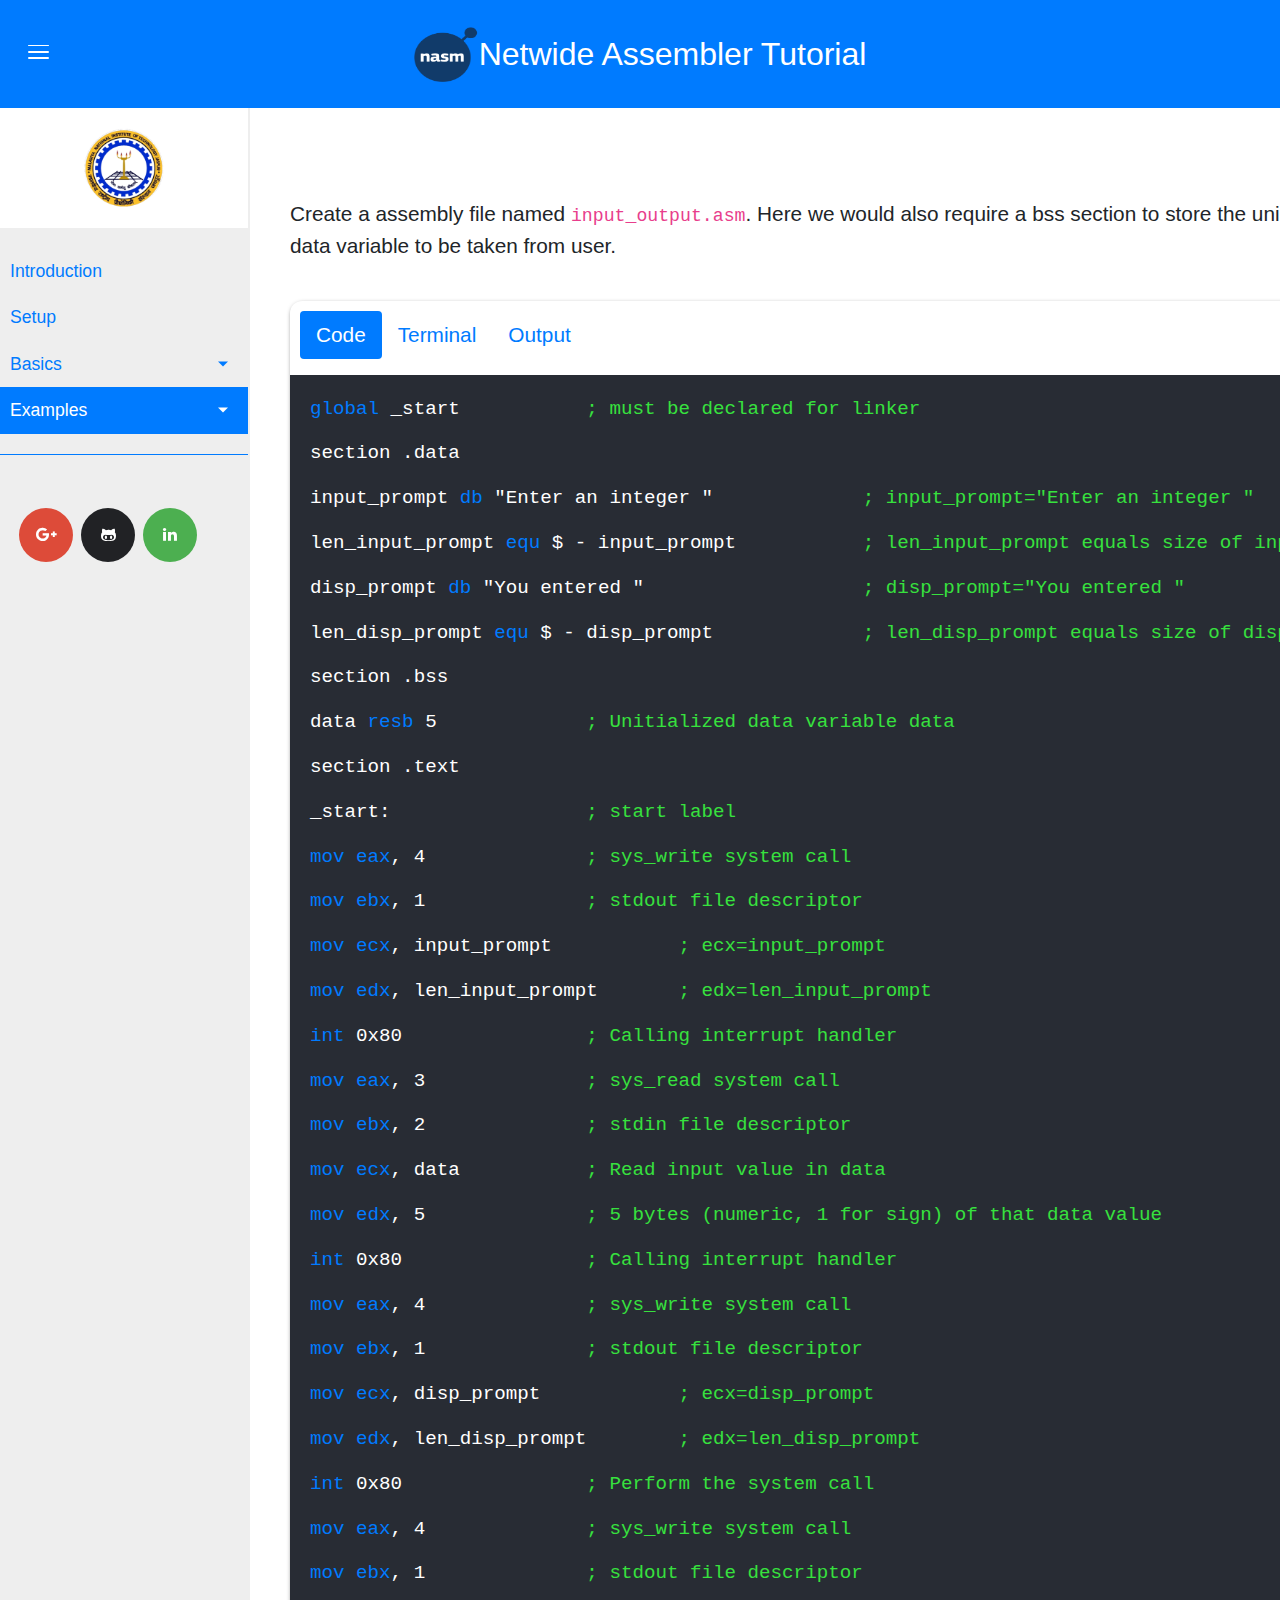
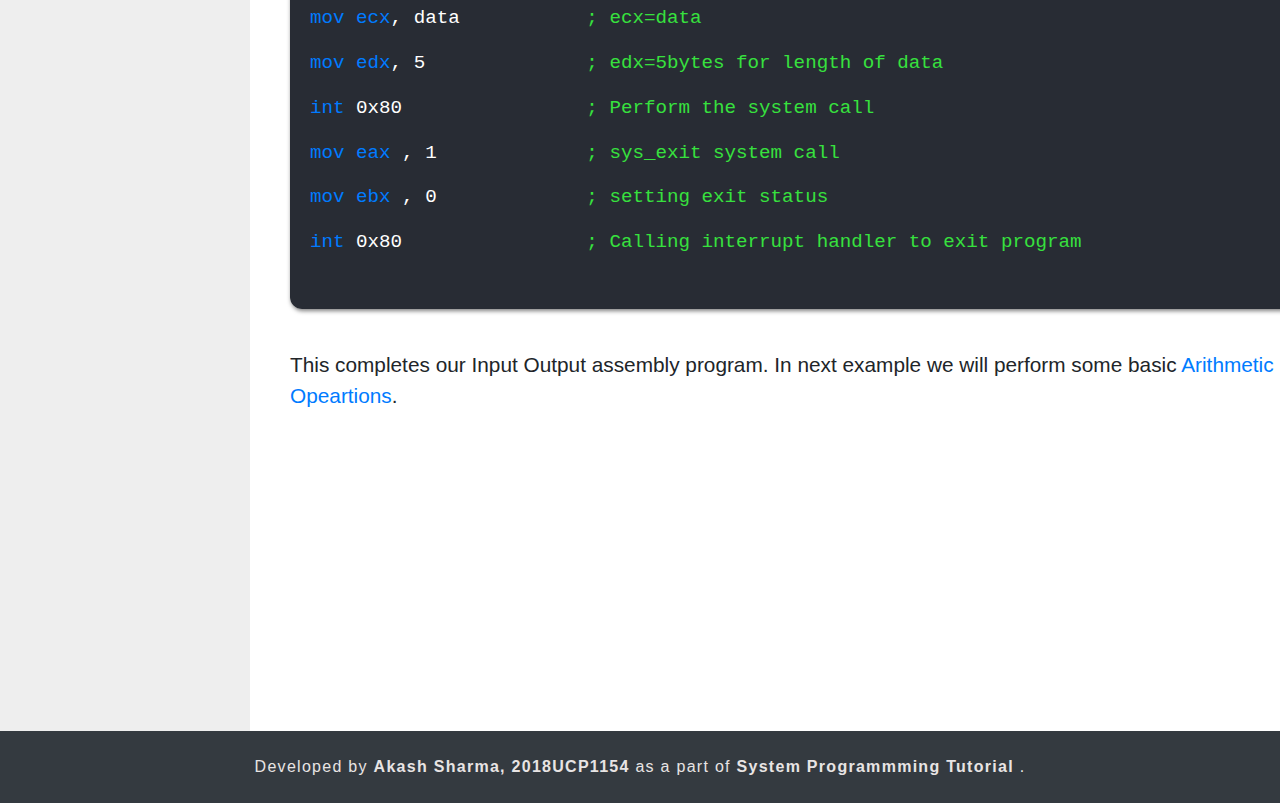
<file: example/read_write.html>
<!DOCTYPE html>
<html lang="en">

<head>
    <meta charset="UTF-8">
    <meta name="viewport" content="width=device-width, initial-scale=1.0">
    <meta http-equiv="X-UA-Compatible" content="ie=edge">

    <link rel="icon" type="image/png" href="../img/nasm-logo.png">


    <title>NASM Tutorial</title>

    <!-- Latest compiled and minified CSS -->
    <link rel="stylesheet" href="https://maxcdn.bootstrapcdn.com/bootstrap/4.4.1/css/bootstrap.min.css">

    <link rel="stylesheet" href="https://cdnjs.cloudflare.com/ajax/libs/font-awesome/4.7.0/css/font-awesome.min.css">

    <link rel="stylesheet" href="../css/styles.css">


</head>

<body>

    <!-- Navigation bar -->

    <header class="navbar bg-primary navbar-dark fixed-top">

        <div class="toggler-div">
            <button type="button" id="sidebarCollapse" class="navbar-toggler" data-toggle="collapse"
                data-target="#sidebar" aria-controls="navbarResponsive" aria-expanded="false"
                aria-label="Toggle navigation">

                <div id="nav-icon">
                    <span></span>
                    <span></span>
                    <span></span>
                    <span></span>
                    <span></span>
                    <span></span>
                </div>
            </button>
        </div>

        <div class="logo">
            <a href="../index.html">
                <img src="../img/nasm-logo.png">
            </a>
            <span class="logo-h2">Netwide Assembler Tutorial</span>
        </div>

    </header>
    <!-- Navigation bar ends -->



    <!-- Sidebar -->
    <div class="wrapper">
        <nav id="sidebar" class="collapse navbar-collpase">
            <div class="sidebar-header">
                <img src="../img/MNIT-logo.png" alt="MENU">
            </div>

            <ul class="list-unstyled components">
                <li>
                    <a href="../index.html">Introduction</a>
                </li>
                <li>
                    <a href="../setup.html">Setup</a>
                </li>
                <li>
                    <a href="#" data-toggle="collapse" aria-expanded="false" data-target="#basics"
                        class="dropdown-toggle">Basics</a>
                    <ul class="collapse list-unstyled" id="basics">
                        <li>
                            <a href="../basic/assembly.html">Assembly Language</a>
                        </li>
                        <li>
                            <a href="../basic/register.html">Registers</a>
                        </li>
                        <li>
                            <a href="../basic/syntax.html">Basic Syntax</a>
                        </li>
                    </ul>
                </li>
                <li class="active">
                    <a href="#" data-toggle="collapse" aria-expanded="false" data-target="#examples"
                        class="dropdown-toggle">Examples</a>
                    <ul class="collapse list-unstyled" id="examples">
                        <li>
                            <a href="hello.html">Hello World</a>
                        </li>
                        <li class="active">
                            <a href="#">Input and Output</a>
                        </li>
                        <li>
                            <a href="operations.html">Arithematic Operations</a>
                        </li>
                        <li>
     						<a href="jump.html">Jump Statement</a>
     					</li>
     						<a href="factorial.html">Factorial</a>
     					</li>            
                        <li>
                            <a href="file.html">File Handling</a>
                        </li>
                    </ul>
                </li>
            </ul>

            <div class="sidebar-footer container">

                <a href="mailto:2018ucp1154@mnit.ac.in" target="_blank" class="btn-social btn-google-plus"><i
                        class="fa fa-google-plus"></i></a>
                <a href="https://github.com/AKASHCS50/NASM-Tutorial" target="_blank" class="btn-social btn-github"><i
                        class="fa fa-github-alt"></i></a>
                <a href="https://www.linkedin.com/in/akash-sharma-1a5433178/" target="_blank"
                    class="btn-social btn-linkedin"><i class="fa fa-linkedin"></i></a>

            </div>
        </nav>


        <!-- Sidebar ends -->


        <!-- Content part -->

        <main>

            <div class="container content">

                <div class="content-div">
                
                
                Create a assembly file named <code>input_output.asm</code>. Here we would also require a bss section to store
                the unintialized data variable to be taken from user.<br/>
                
					<div class="code-block">
                        <ul class="nav nav-pills mb-3" id="pills-tab" role="tablist">
                            <li class="nav-item">
                                <a class="nav-link active" id="pills-home-tab" data-toggle="pill" href="#pills-41"
                                    role="tab" aria-controls="pills-41" aria-selected="true">Code</a>
                            </li>
                            <li class="nav-item">
                                <a class="nav-link" id="pills-profile-tab" data-toggle="pill" href="#pills-42"
                                    role="tab" aria-controls="pills-42" aria-selected="true">Terminal</a>
                            </li>
                            <li class="nav-item">
                                <a class="nav-link" id="pills-home-tab" data-toggle="pill" href="#pills-43"
                                    role="tab" aria-controls="pills-43" aria-selected="true">Output</a>
                            </li>
                        </ul>
                        <div class="tab-content" id="pills-tabContent">
                            <div class="tab-pane fade show active" id="pills-41" role="tabpanel"
                                aria-labelledby="pills-41">
                                 <pre><code>
                                    <p><span class="start">global </span>_start		<span class="comment">; must be declared for linker</span></p>
                                    <p>section .data</p>
                                    <p>input_prompt <span class="start">db</span> "Enter an integer "		<span class="comment">; input_prompt="Enter an integer "</span></p>
                                    <p>len_input_prompt <span class="start">equ</span> $ - input_prompt		<span class="comment">; len_input_prompt equals size of input_prompt</span></p>
                                    <p>disp_prompt <span class="start">db</span> "You entered "			<span class="comment">; disp_prompt="You entered "</span></p>
                                    <p>len_disp_prompt <span class="start">equ</span> $ - disp_prompt		<span class="comment">; len_disp_prompt equals size of disp_prompt</span></p>
                                    <p>section .bss</p>
                                    <p>data <span class="start">resb</span> 5		<span class="comment">; Unitialized data variable data</span></p>
                                    <p>section .text</p>
                                    <p>_start:			<span class="comment">; start label</span></p>
                                    <p><span class="start">mov eax</span>, 4		<span class="comment">; sys_write system call</p>
                                    <p><span class="start">mov ebx</span>, 1		<span class="comment">; stdout file descriptor</p>
                                    <p><span class="start">mov ecx</span>, input_prompt		<span class="comment">; ecx=input_prompt</p>
                                    <p><span class="start">mov edx</span>, len_input_prompt	<span class="comment">; edx=len_input_prompt</p>
                                     <p><span class="start">int</span> 0x80		<span class="comment">; Calling interrupt handler </span></p>   
                                    <p><span class="start">mov eax</span>, 3		<span class="comment">; sys_read system call</p>
                                    <p><span class="start">mov ebx</span>, 2		<span class="comment">; stdin file descriptor</p>
                                    <p><span class="start">mov ecx</span>, data		<span class="comment">; Read input value in data</p>
                                    <p><span class="start">mov edx</span>, 5		<span class="comment">; 5 bytes (numeric, 1 for sign) of that data value</p> 
                                     <p><span class="start">int</span> 0x80		<span class="comment">; Calling interrupt handler </span></p>                                                                    
                                    <p><span class="start">mov eax</span>, 4		<span class="comment">; sys_write system call</p>
                                    <p><span class="start">mov ebx</span>, 1		<span class="comment">; stdout file descriptor</p>
                                    <p><span class="start">mov ecx</span>, disp_prompt		<span class="comment">; ecx=disp_prompt</p>
                                    <p><span class="start">mov edx</span>, len_disp_prompt	<span class="comment">; edx=len_disp_prompt</p>                  
                                    <p><span class="start">int</span> 0x80		<span class="comment">; Perform the system call</p>
                                    <p><span class="start">mov eax</span>, 4		<span class="comment">; sys_write system call</p>
                                    <p><span class="start">mov ebx</span>, 1		<span class="comment">; stdout file descriptor</p>
                                    <p><span class="start">mov ecx</span>, data		<span class="comment">; ecx=data</p>
                                    <p><span class="start">mov edx</span>, 5		<span class="comment">; edx=5bytes for length of data</p>                  
                                    <p><span class="start">int</span> 0x80		<span class="comment">; Perform the system call</p>
      <p><span class="start">mov eax</span> , 1		<span class="comment">; sys_exit system call<span></p>
     <p><span class="start">mov ebx</span> , 0		<span class="comment">; setting exit status</span></p>
                                    <p><span class="start">int</span> 0x80		<span class="comment">; Calling interrupt handler to exit program</span></p>
                                </code></pre>
                            </div>
                            
                            <div class="tab-pane fade show" id="pills-42" role="tabpanel"
                                aria-labelledby="pills-42">
                                <pre><code>
                                    <p><span class="start">&gt;&gt;</span> nasm -f elf32 input_output.asm -o input_output.o </p>
                                    <p><span class="start">&gt;&gt;</span> ld -m elf_i386 input_output.o -o input_output </p>
                                    <p><span class="start">&gt;&gt;</span> ./input_output </p>
                                    <p><span class="start">&gt;&gt;</span> echo $? </p>
                                </code></pre>
                            </div>
                            
                            
                            <div class="tab-pane fade show" id="pills-43" role="tabpanel"
                                aria-labelledby="pills-43">
                                 <pre><code>
                                   <p><span class="start">&gt;&gt;</span> Enter an integer <span class="start">15</span></p>
                                   <p><span class="start">&gt;&gt;</span> You entered <span class="start">15</span></p>
                                   <p><span class="start">&gt;&gt;</span> 0</p>
                                </code></pre>
                            </div>
                            
                            
                        </div>
                    </div>             	 
                
                    This completes our Input Output assembly program. In next example we will perform some basic <a href="operations.html">Arithmetic Opeartions</a>. 
                </div>


            </div>
        </main>
    </div>
    <!-- Content Part ends -->



    <!-- Footer -->

    <footer id="sticky-footer" class="py-4 bg-dark text-white-50">
        <div class="container text-center footer-div">
            Developed by <strong>Akash Sharma, 2018UCP1154</strong> as a part of <strong>System Programmming Tutorial
            </strong>.
        </div>
    </footer>

    <!-- Footer ends -->



    <!-- Javascript -->

    <!-- jQuery library -->
    <script src="https://ajax.googleapis.com/ajax/libs/jquery/3.4.1/jquery.min.js"></script>

    <!-- Popper JS -->
    <script src="https://cdnjs.cloudflare.com/ajax/libs/popper.js/1.16.0/umd/popper.min.js"></script>

    <!-- Latest compiled JavaScript -->
    <script src="https://maxcdn.bootstrapcdn.com/bootstrap/4.4.1/js/bootstrap.min.js"></script>

    <script src="../JS/main.js"></script>

    <!-- Javascript Ends -->

</body>

</html>
</file>
<file: css/styles.css>
*,
*::before,
*::after{
	padding: 0;
	margin: 0;
	box-sizing: border-box;
	}

html, body{
	width: 100%;
	height: 100%;
	overflow-x: none;
	}


header{
	position: fixed;
	height: 12vh;
	display: flex;
	width: 100%;
	justify-content: center;
	align-items: center;
}

.logo-h2{
	color: #FFFFFF;
	font-size: 2rem;
}

.logo img{
	width: 65px;
	height: 55px;
}

a, a:hover{
	text-decoration: none;
}

.logo{
	flex: 1;
	display: flex;
	justify-content: center;
  align-items: center;
}

.toggler-div{
	position: absolute;
}

.navbar-toggler,
.navbar-toggler:focus,
.navbar-toggler:active {
  outline: none !important;
  border: none !important;
}


.btn-outline-primary:focus {
  box-shadow: none;
}



#nav-icon span {
  display: block;
  position: absolute;
  height: 5px;
  width: 50%;
  background: #fff;
  opacity: 1;
  -webkit-transform: rotate(0deg);
  -moz-transform: rotate(0deg);
  -o-transform: rotate(0deg);
  transform: rotate(0deg);
  -webkit-transition: 0.25s ease-in-out;
  -moz-transition: 0.25s ease-in-out;
  -o-transition: 0.25s ease-in-out;
  transition: 0.25s ease-in-out;
}


#nav-icon span:nth-child(even) {
  left: 50%;
  border-radius: 0 9px 9px 0;
}

#nav-icon span:nth-child(odd) {
  left: 0px;
  border-radius: 9px 0 0 9px;
}

#nav-icon span:nth-child(1),
#nav-icon span:nth-child(2) {
  top: 0px;
}

#nav-icon span:nth-child(3),
#nav-icon span:nth-child(4) {
  top: 18px;
}

#nav-icon span:nth-child(5),
#nav-icon span:nth-child(6) {
  top: 36px;
}

#nav-icon.open span:nth-child(1),
#nav-icon.open span:nth-child(6) {
  -webkit-transform: rotate(45deg);
  -moz-transform: rotate(45deg);
  -o-transform: rotate(45deg);
  transform: rotate(45deg);
}

#nav-icon.open span:nth-child(2),
#nav-icon.open span:nth-child(5) {
  -webkit-transform: rotate(-45deg);
  -moz-transform: rotate(-45deg);
  -o-transform: rotate(-45deg);
  transform: rotate(-45deg);
}

#nav-icon.open span:nth-child(1) {
  left: 5px;
  top: 7px;
}

#nav-icon.open span:nth-child(2) {
  left: calc(50% - 5px);
  top: 7px;
}

#nav-icon.open span:nth-child(3) {
  left: -50%;
  opacity: 0;
}

#nav-icon.open span:nth-child(4) {
  left: 100%;
  opacity: 0;
}

#nav-icon.open span:nth-child(5) {
  left: 5px;
  top: 29px;
}

#nav-icon.open span:nth-child(6) {
  left: calc(50% - 5px);
  top: 29px;
}

#nav-icon {
  width: 60px;
  height: 45px;
  position: relative;
  margin: 50px auto;
  -webkit-transform: rotate(0deg);
  -moz-transform: rotate(0deg);
  -o-transform: rotate(0deg);
  transform: rotate(0deg);
  -webkit-transition: 0.5s ease-in-out;
  -moz-transition: 0.5s ease-in-out;
  -o-transition: 0.5s ease-in-out;
  transition: 0.5s ease-in-out;
  cursor: pointer;
  zoom: 35%;
}


.wrapper {
    display: flex;
    width: 100%;
    align-items: stretch;
	margin-top: 12vh;
	min-height: 88vh;
}

#sidebar {
    min-width: 250px;
    max-width: 250px;
	background-color: #EEEEEE;
    transition: all 0.3s;
	border-right: 2px solid #EEEEEE;
	overflow-y: auto;
	min-height: 88vh;	
	overflow-y:none; 
}


a[data-toggle="collapse"] {
    position: relative;
}


#sidebar .sidebar-header {
    padding: 20px;
    background: #FFFFFF;
	display: flex;
	justify-content: center;
	align-items: center;
}

.sidebar-header img{
	width: 80px;
	height: 80px;
}

#sidebar ul.components {
    padding: 20px 0;
    border-bottom: 1px solid #007bff;
}


#sidebar ul li a {
    padding: 10px;
    font-size: 1.1em;
    display: block;
}
#sidebar ul li a:hover {
    color: #007bff;
    background: #fff;
}

#sidebar ul li.active > a{
    color: #fff;
    background: #007bff;
}

/* a[aria-expanded="true"]{
  background-color: #ffffff;
} */

.sidebar-footer{
	display: flex;
	width: 100%;
	align-items: center;
	margin-top: 5vh;
}

ul ul a {
    font-size: 0.9em !important;
    padding-left: 30px !important;
    background:#EEEEEE;
	color: #007bff;
}

.dropdown-toggle::after {
    display: block;
    position: absolute;
    top: 50%;
    right: 20px;
    transform: translateY(-50%);
}


main{
	width: 100%;
    min-height: 100vh;
    transition: all 0.3s;
}

.content{
	background-color: #ffffff;
	justify-content: center;
	display: flex;
	margin-top:  10vh;
  margin-bottom: 200px;
  font-size: 1.3rem;
  flex-direction: column;
  padding-left: 40px;
}



a.btn-social,
.btn-social
{
    border-radius: 50%;
    color: #ffffff !important;
    display: inline-block;
    height: 54px;
    line-height: 54px;
    margin: 8px 4px;
    text-align: center;
    text-decoration: none;
    transition: background-color .3s;
    -webkit-transition: background-color .3s;
    width: 54px;
}

.btn-social .fa,.btn-social i
{
    backface-visibility: hidden;
    moz-backface-visibility: hidden;
    ms-transform: scale(1);
    o-transform: scale(1);
    transform: scale(1);
    transition: all .25s;
    webkit-backface-visibility: hidden;
    webkit-transform: scale(1);
    webkit-transition: all .25s;
}
.btn-social:hover,.btn-social:focus
{
    color: #fff;
    outline: none;
    text-decoration: none;
}
.btn-social:hover .fa,.btn-social:focus .fa,.btn-social:hover i,.btn-social:focus i
{
    ms-transform: scale(1.3);
    o-transform: scale(1.3);
    transform: scale(1.3);
    webkit-transform: scale(1.3);
}
.btn-social.btn-xs
{
    font-size: 9px;
    height: 24px;
    line-height: 13px;
    margin: 6px 2px;
    width: 24px;
}
.btn-social.btn-sm
{
    font-size: 13px;
    height: 36px;
    line-height: 18px;
    margin: 6px 2px;
    width: 36px;
}
.btn-social.btn-lg
{
    font-size: 22px;
    height: 72px;
    line-height: 40px;
    margin: 10px 6px;
    width: 72px;
}

.btn-linkedin
{
    background-color: #4CAF50;
}

.btn-linkedin:hover
{
    background-color: #6ce671;
}

.btn-github
{
    background-color: #212225;
}
.btn-github:hover
{
    background-color: #333435;
}

.btn-google-plus
{
    background-color: #dd4b39;
}
.btn-google-plus:hover
{
    background-color: #e47365;
}

.img-file{
  height: 5rem;
  margin: 20px;
}

.img-long{
  margin: 20px;
  height: 25rem;
}



.content-div{
  margin-bottom: 120px;
}


.code-block{
  margin-top: 40px;
  margin-bottom: 40px;
  box-shadow: 1px 2px 4px rgba(0, 0, 0, .5);
  border-radius: 12px;
}

.nav-pills{
  padding: 10px 0px 0px 10px;
}

.tab-content{
  background-color: #282C34;
  padding: 10px;
  border-radius: 0px 0px 12px 12px; 
  min-height: 15vh;
}

.tab-content code{
  color: #fff;
  float: left;
  font-size: 1.2rem;
  width: 100%;
  display: flex;
  align-items: flex-start;
  justify-content: center;
  flex-direction: column;
  padding: 10px;
}

.start{
  color: #007bff;
}

.comment{
	color: #37E13E;
}

#sticky-footer {
  flex-shrink: none;
}


.footer-div{
	color: #e8e4e4;
	letter-spacing: 0.08rem;
}

@media screen and (max-width: 620px)
{
	.logo-h2{
		font-size: 1.2rem;
	}

	.logo img{
		width: 35px;
		height: 35px;
	}
}

@media screen and (max-width: 440px)
{
	.logo-h2{
		font-size: 1rem;
	}

  .toggler-div{
    zoom: 80%;
    left: 0;
  }
}
</file>
